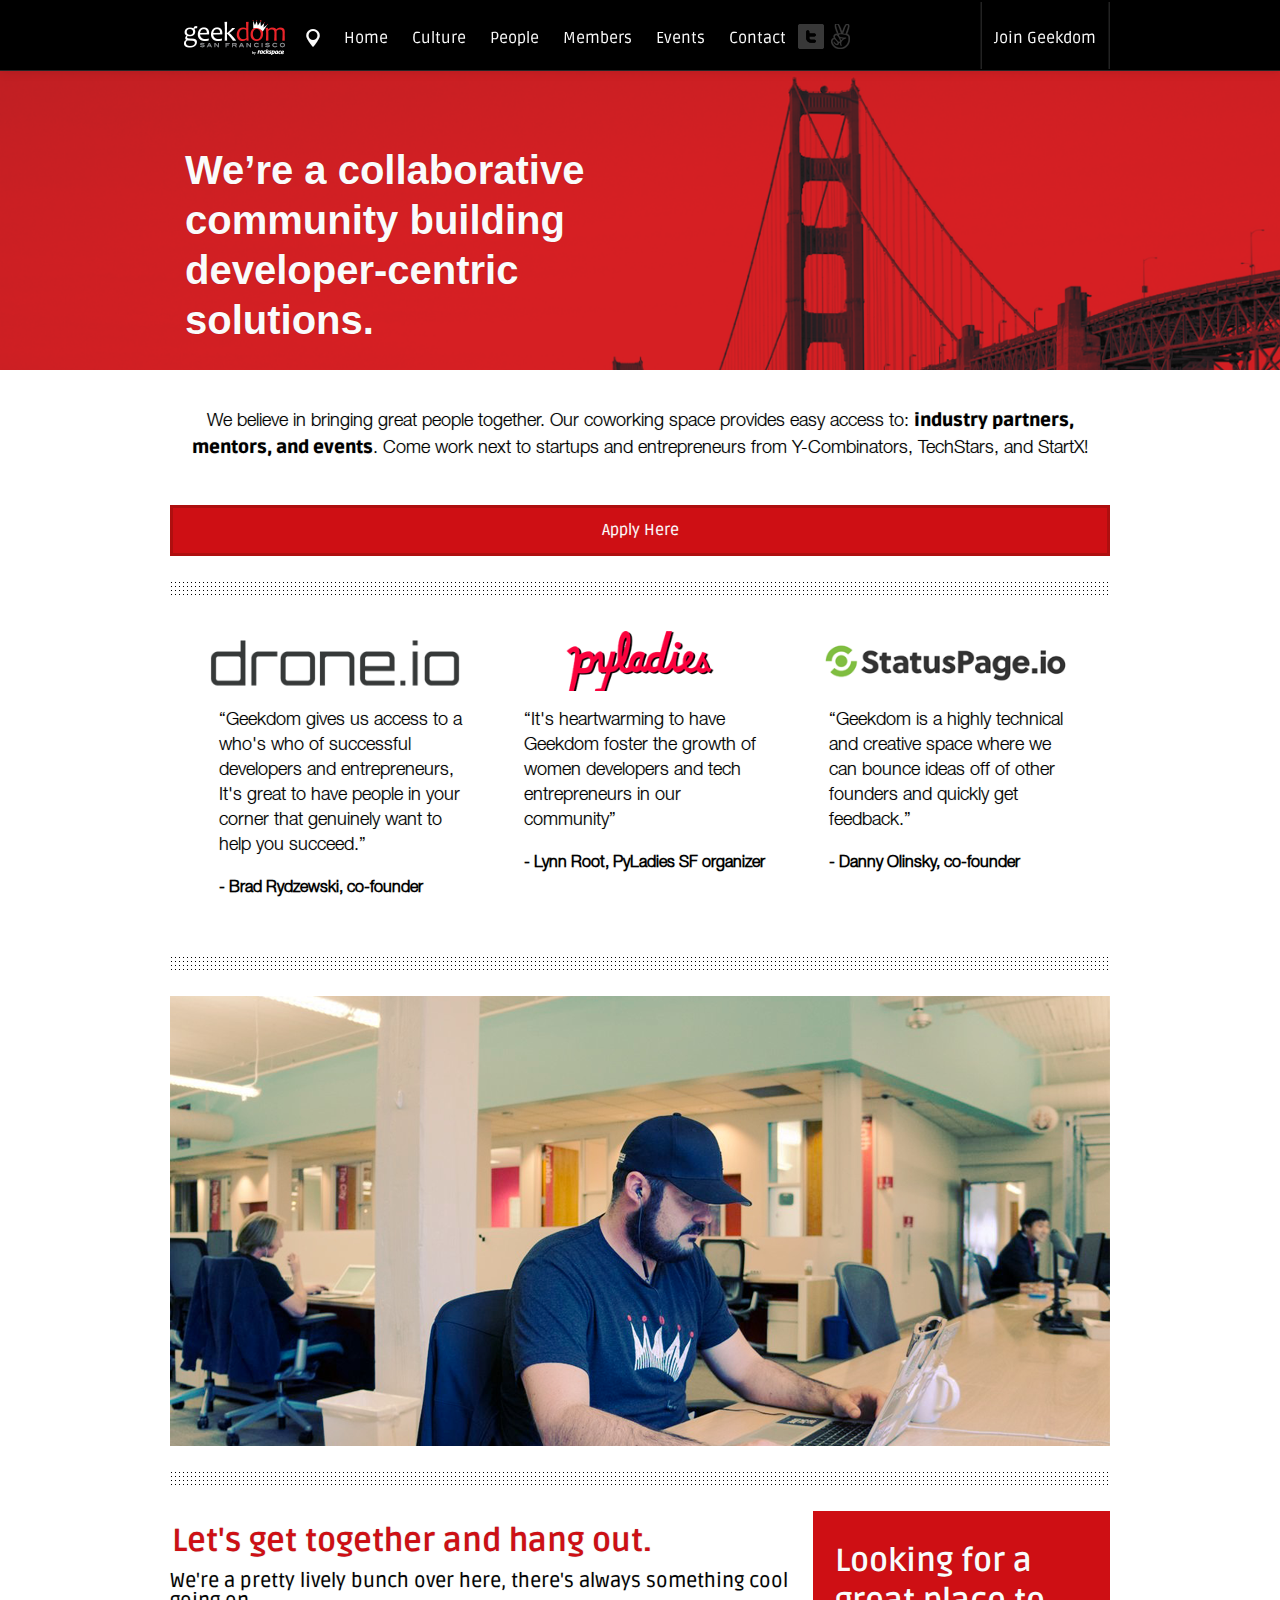
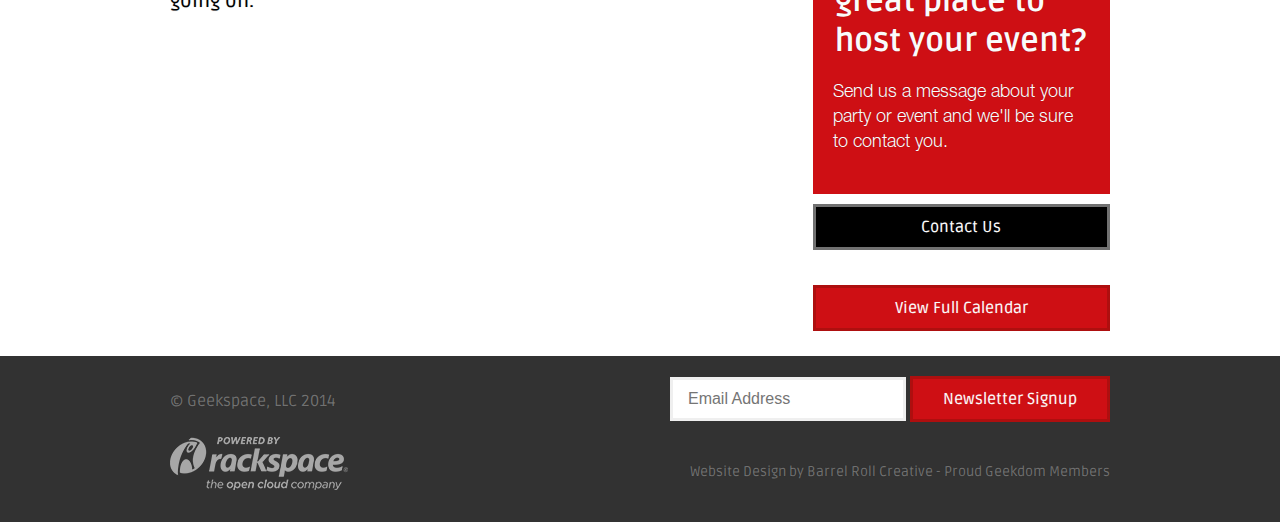
<file: index.html>
<!DOCTYPE html>
<html lang="en">
  <head>
    <meta charset="utf-8">
    
          <title>Geekdom - Collaborative Coworking Space in San Francisco California</title>
          
    <meta name="description" content="">
    <meta name="author" content="brlrl">

<link href="site.css" type="text/css" rel="stylesheet" />
<link href="main.css" type="text/css" rel="stylesheet" />
<link href="sanantonio.css" type="text/css" rel="stylesheet" />
<link href="themes/geekdom/default_site/global_embeds.group/sanfran.css" type="text/css" rel="stylesheet" />

<link rel="stylesheet" href="themes/geekdom/default_site/js/fancybox/jquery.fancybox-v=2.1.4.css" type="text/css" media="screen" />
<link rel="stylesheet" href="themes/geekdom/default_site/js/jquery.bxslider/jquery.bxslider.css" type="text/css" media="screen" />
<link rel="stylesheet" href="themes/geekdom/default_site/js/jquery.kwicks/jquery.kwicks.min.css" type="text/css" media="screen" />
    <!-- HTML5 Shim -->
<!-- [if lt IE 9]>
    <script src="http://html5shim.googlecode.com/svn/trunk/html5.js"></script>
<[endif]-->
    <!-- JS -->
<script src="http://ajax.googleapis.com/ajax/libs/jquery/1.9.0/jquery.min.js"></script>
<script src="themes/geekdom/default_site/js/fancybox/jquery.fancybox.pack.js"></script>
<script src="themes/geekdom/default_site/js/jquery.bxslider/jquery.bxslider.min.js"></script>
<script src="themes/geekdom/default_site/js/jquery.kwicks/jquery.kwicks.min.js"></script>
<script src="themes/geekdom/default_site/js/application-sf.js"></script>
<script src="themes/geekdom/default_site/js/jquery.expander.js"></script>

<!-- Google Analytics -->
<script type="text/javascript">

  var _gaq = _gaq || [];
  _gaq.push(['_setAccount', 'UA-38949793-1']);
  _gaq.push(['_trackPageview']);

  (function() {
    var ga = document.createElement('script'); ga.type = 'text/javascript'; ga.async = true;
    ga.src = ('https:' == document.location.protocol ? 'https://ssl' : 'http://www') + '.google-analytics.com/ga.js';
    var s = document.getElementsByTagName('script')[0]; s.parentNode.insertBefore(ga, s);
  })();

</script>
    
    <!-- JavaScript -->
    
    <script>
    $(document).ready(function () {
        $('.fulltext').hide();
    
        $('.blog-item .readmore').click(function (event) {
            event.preventDefault();
            $(this).parent().find('.fulltext').slideToggle('slow');
            $(this).text($(this).text() == 'Read less...' ? 'Read more...' : 'Read less...');
        });
    })
    </script>
  </head>
  <body>
    <header>
      <div id="main-nav" class="navbar navbar-inverse navbar-fixed-top">
        <div class="navbar-inner">
          <div class="container">
            <a class="btn btn-navbar" data-toggle="collapse" data-target=".nav-collapse"  >
              <span class="icon-bar"></span>
              <span class="icon-bar"></span>
              <span class="icon-bar"></span>
            </a>
  
            <div>
              <a class="brand" href="http://www.geekdom.com/san-francisco">
                <img src="themes/geekdom/default_site/images/logo-nav-sf.png">
              </a>
              <a id="location-selector">
               <span class="small icon batch-mapmarker"></span>
              </a>
            </div>
  
<div id="location-screen" class="pull-left">
  <h5>Choose your Geekdom</h5>
  <ul>
    <li><a href="http://www.geekdom.com"><span class="icon batch-arrow-right"></span> Geekdom Home</a></li>
    <li><a href="http://www.geekdom.com/san-antonio.html"><span class="icon batch-arrow-right"></span> San Antonio</a></li>
    <li><a href="http://www.geekdom.com/san-francisco.html"><span class="icon batch-arrow-right"></span> San Francisco</a></li>
  </ul>
</div>


            <div class="nav-collapse collapse">
              <ul class="nav">
                <li><a href="san-francisco.html">Home</a></li>
                <li><a href="san-francisco/culture.html">Culture</a></li>
                <li><a href="san-francisco/people.html">People</a></li>
                <li><a href="san-francisco/members.html">Members</a></li>
                <li><a href="san-francisco/events.html">Events</a></li>
                <li><a href="san-francisco/contact.html">Contact</a></li>
                
             
                
                <li class="socials">
                 <a href="https://twitter.com/geekdomsf" target="_blank"><span class="twitter"></span></a>
                 <a href="https://angel.co/geekdom-sf" target="_blank"><span class="angel"></span></a>
                </li>
                
              </ul>
              <ul class="nav pull-right">
                <li class="divider-vertical"></li>
                <li><a href="san-francisco/join.html">Join Geekdom</a></li>
             <!--   <li>
                  <a href="#" id="login">LOGIN</a>
                </li>-->
                <li class="divider-vertical"></li>
              </ul>

              <!--
              <div id="login-screen">
                <form>
                  <div class="control-group">
                    <input type="text" placeholder="Username">
                  </div>
                  <div class="control-group">
                    <input type="password" placeholder="Password">
                  </div>
                  
                  <div class="action">
                    <button type="submit" class="red-btn">Login</button>
                    <label class="checkbox">
                      <input type="checkbox"> Remember Me
                    </label>
                  </div>
                </form>
                <div class="small">
                  <a href="#">Forgot your password?</a>
                </div>
              </div><!-- #login-screen -->
            </div><!-- .nav-collapse -->
  
          </div><!-- .container -->
        </div><!-- .navbar-inner -->
      </div><!-- .navbar -->
    </header>
<article id="sanantonio" class="content">
  <div id="welcome-container">
    <div id="welcome" class="container">
      <div class="row-fluid">
        <div id="whatis" class="span7">
         
          <p>We’re a collaborative community building developer-centric solutions.</p>
          <div>
            <!--<a href="/san-antonio/tour" class="red-btn">Take the Tour</a>-->
          </div>
        </div>
      
        <!--<div id="welcome-video" class="span8">
          <div id="play">
            <a data-fancybox-type="iframe" href="http://player.vimeo.com/video/68385518" class="video-fancy">
              <div>
                <img src="http://geekdom.com//themes/geekdom/default_site/images/vid-box.png" />
              </div>
            </a>
          </div>
        </div>-->
        
      </div><!-- row-fluid -->
    </div><!-- container -->
  </div><!-- #welcoming -->
  
  
  
  <!--<div id="startups" class="container">
    <div class="row-fluid">
      <div class="span2">
        <h2>Home to over 200 Startups!</h2>
      </div>
      
      <div id="startups-list" class="span10 row-fluid">
        
          <div class="span2 startup">
          <a href="http://gonzalezmosier.com" target="_blank">
            <img src="http://staging.geekdom.com/themes/geekdom/uploads/startups/gmlaw.png" />
          </a>
          </div>
        
          <div class="span2 startup">
          <a href="http://Fundious.com" target="_blank">
            <img src="http://staging.geekdom.com/themes/geekdom/uploads/startups/fundious.png" />
          </a>
          </div>
        
          <div class="span2 startup">
          <a href="http://www.weavearc.com" target="_blank">
            <img src="http://staging.geekdom.com/themes/geekdom/uploads/startups/weave-architecture.png" />
          </a>
          </div>
        
          <div class="span2 startup">
          <a href="http://www.tourleaf.com" target="_blank">
            <img src="http://staging.geekdom.com/themes/geekdom/uploads/startups/tourleaf.png" />
          </a>
          </div>
        
          <div class="span2 startup">
          <a href="http://www.roughneckgraphics.com" target="_blank">
            <img src="http://staging.geekdom.com/themes/geekdom/uploads/startups/roughneck-graphics.png" />
          </a>
          </div>
        
          <div class="span2 startup">
          <a href="http://duable.com" target="_blank">
            <img src="http://staging.geekdom.com/themes/geekdom/uploads/startups/brandtrust.png" />
          </a>
          </div>
        
      </div>
    </div>
  </div><!-- startups --*>-->
  
  
  <div class="container">
  
  <article id="mission" class="container content">
        <!--<div class="dot-border"></div>-->
  
<!--        <div id="our-mission" class="row-fluid">
          <div class="span2">
            <span class="batch-bigflag"></span>
          </div>
  
          <div class="span10">
            <h1>Our Mission</h1>
            <h2>
              Like a gym membership for geeks: Our mission is to provide an inspiring environment for bright minds to explore ideas in entrepreneurship, technology, leadership, and creativity, develop talents and connect to a community of like-minded people.
            </h2>
          </div>
        </div>
  
        <div class="dot-border"></div>-->
  
        <div class="center">
        
        <p>We believe in bringing great people together.
        Our coworking space provides easy access to: <span class="highlight"><a href="san-francisco/people.html">industry partners</a>, <a href="san-francisco/people.html">mentors</a>, and <a href="san-francisco/events.html">events</a></span>.  Come work next to startups and entrepreneurs from Y-Combinators, TechStars, and StartX!  </p><p><br /><a href="san-francisco/join.html" class="red-btn">Apply Here</a></p>
  
          
          <div class="dot-border"></div>
          <div id="pillars">
            <div class="pillar">
              
				<div class="tlogo">
                <a href="san-francisco/members.html"><img src="themes/geekdom/default_site/images/sflogos/drone.png"  /></a>
				</div>
        
              <div class="pillar-description">
                <p>“Geekdom gives us access to a who's who of successful developers and entrepreneurs, It's great to have people in your corner that genuinely want to help you succeed.”</p>
                <p class="founder">- Brad Rydzewski, co-founder</p>
              </div>
            </div><!-- .pillar -->
            
              
                <div class="pillar">
                  
            		<div class="tlogo">
                    <a href="san-francisco/members.html"><img src="themes/geekdom/default_site/images/sflogos/pyladies.png"  /></a>
            		</div>
            
                  <div class="pillar-description">
                    <p>“It's heartwarming to have Geekdom foster the growth of women developers and tech entrepreneurs in our community”</p>
                    <p class="founder">- Lynn Root, PyLadies SF organizer</p>
                  </div>
                </div><!-- .pillar -->
  
            <div class="pillar">
              
                <div class="tlogo">
                <a href="san-francisco/members.html"><img src="themes/geekdom/default_site/images/sflogos/statuspage.png" /></a>
                </div>

              <div class="pillar-description">
                <p>“Geekdom is a highly technical and creative space where we can bounce ideas off of other founders and quickly get feedback.”</p>
                <p class="founder">- Danny Olinsky, co-founder</p>
              </div>
            </div><!-- .pillar -->
  

  

  
          </div>
        </div><!-- #pillars -->
      <!--  <div class="dot-border"></div>-->
  
<!--        <div class="row-fluid quote-red">
          <div class="span2">
            <div class="icon left-double-quote"></div>
          </div>
          <div class="span10">
            <p>Put San Francisco Quote Here</p>
          </div>
        </div>-->
  
        
        
        
        
        
<!--        <div class="cta">
          <h2>Come work next to startups and entrepreneurs from <br />Y-Combinator, TechStars, and StartX!</h2>
          <br /><a href="/san-francisco/join" class="red-btn">Apply Here</a>
        </div>-->
        
        
        <div class="dot-border"></div>
        <img src="themes/geekdom/default_site/images/people-wide.png" class="" />
        <div class="dot-border"></div>
      </article>
  
  
  </div>
  
<!--  <div id="signup" class="container">
    <div class="row-fluid">
      <div class="span4">
        <h2>No contracts.</h2>
        <h2>No deposits.</h2>
        <h2>No landlords.</h2>
        <h2 class="red">Just smart people changing the world.</h2>
        <div id="perks">
          <ul>
            
              <li class="perk"><span class="icon batch-star"></span> 45,000 Sq. Ft.</li>
            
              <li class="perk"><span class="icon batch-star"></span> No Long-Term Leases</li>
            
              <li class="perk"><span class="icon batch-star"></span> Dedicated Desks &amp; Offices</li>
            
              <li class="perk"><span class="icon batch-star"></span> Free Wi-Fi (of course)</li>
            
              <li class="perk"><span class="icon batch-star"></span> Month-to-Month Membership</li>
            
          </ul>
        </div>
        
        <div class="pad">
          <h2><a href="/san-antonio/tour" id="tour-btn">Take a Tour</a></h2>
        </div>
        
      </div>

      <div id="plans" class="row-fluid span8">
        <div class="plan span6">
          <div class="plan-type">
            <h2>Hot Desk</h2>
          </div>
          <div class="plan-details">
            <div class="plan-price">
              <h3>$50</h3>
            </div>
            <div class="plan-description">
              <p>Shared Community Space</p>
              <p>Desk in Community Areas</p>
              <p>24-7 Access</p>
              <p>2 Hours/m Conference Room</p>
            </div>
          </div>
          <div class="apply">
            <a href="/san-antonio/signup" class="red-btn">Apply Now</a>
          </div>
        </div><!-- .plan --*>
        
        <div class="plan span6">
          <div class="plan-type">
            <h2>Dedicated Desk</h2>
          </div>
          <div class="plan-details">
            <div class="plan-price">
              <h3>$200</h3>
            </div>
            <div class="plan-description">
              <p>Dedicated Personal Desk</p>
              <p>Office Space</p>
              <p>24-7 Access</p>
              <p>Mailing Address &amp; Parking</p>
            </div>
          </div>
          <div class="apply">
            <a href="/san-antonio/signup" class="red-btn">Apply Now</a>
          </div>
          <div class="startups">
            $150/Month for Startups!
          </div>
        </div><!-- .plan --*>
      </div><!-- #plans --*>
    </div><!-- row --*>
  </div><!-- #signup --*>

  <div class="dot-border container"></div>-->
  
  <!--<div id="members">
    <div class="center">
      <h1>The Members</h1>
      <h3>Some of the 600+ members that call Geekdom home. <a href="#" id="see-more-geeks">See More.</a></h3>
    </div>

    <div id="members-container">
      <div id="members-list" class="geeks container">
    <div class="row-fluid">
            
        <div class="span2 geek"><img src="http://staging.geekdom.com/themes/geekdom/uploads/profile_pics/cynthia-phelps.png" /></div>
        <div class="row-fluid geek-info">
          <div class="span4">
            <img src="http://staging.geekdom.com/themes/geekdom/uploads/profile_pics/cynthia-phelps.png" />
          </div>
          <div class="span8">
            <a class="batch-close-btn" href="#"></a>
            <h3>Cynthia Phelps</h3>
            <a href="http://www.linkedin.com/in/cynthialynnphelps/" target="_blank">http://www.linkedin.com/in/cynthialynnphelps/</a>
            <p>I want to improve people's mental health and wellness one brain at a time.</p>
            <p>The Geekdom start-up culture is the only thing keeping me in San Antonio. </p>
          </div>
        </div>
        
            
        <div class="span2 geek"><img src="http://staging.geekdom.com/themes/geekdom/uploads/profile_pics/francisco-cantu.png" /></div>
        <div class="row-fluid geek-info">
          <div class="span4">
            <img src="http://staging.geekdom.com/themes/geekdom/uploads/profile_pics/francisco-cantu.png" />
          </div>
          <div class="span8">
            <a class="batch-close-btn" href="#"></a>
            <h3>Francisco Cantu</h3>
            <a href="http://macrecon.com" target="_blank">http://macrecon.com</a>
            <p>Create amazing things.</p>
            <p>The people makes Geekdom the best place there is.</p>
          </div>
        </div>
        
            
        <div class="span2 geek"><img src="http://staging.geekdom.com/themes/geekdom/uploads/profile_pics/danny-owen-kohutek.png" /></div>
        <div class="row-fluid geek-info">
          <div class="span4">
            <img src="http://staging.geekdom.com/themes/geekdom/uploads/profile_pics/danny-owen-kohutek.png" />
          </div>
          <div class="span8">
            <a class="batch-close-btn" href="#"></a>
            <h3>Danny Owen-Kohutek</h3>
            <a href="http://www.dekovisionvideos.com" target="_blank">http://www.dekovisionvideos.com</a>
            <p>I want to continue to use video to educate people about health and the environment.</p>
            <p>I finish work faster and have met great people. </p>
          </div>
        </div>
        
            
        <div class="span2 geek"><img src="http://staging.geekdom.com/themes/geekdom/uploads/profile_pics/oscar-tovar.png" /></div>
        <div class="row-fluid geek-info">
          <div class="span4">
            <img src="http://staging.geekdom.com/themes/geekdom/uploads/profile_pics/oscar-tovar.png" />
          </div>
          <div class="span8">
            <a class="batch-close-btn" href="#"></a>
            <h3>Oscar Tovar</h3>
            <a href="http://www.losdisenadores.com" target="_blank">http://www.losdisenadores.com</a>
            <p>less complaining, deeper thinking, more doing</p>
            <p>Geekdom transforms geeks into super-cool geeks</p>
          </div>
        </div>
        
            
        <div class="span2 geek"><img src="http://staging.geekdom.com/themes/geekdom/uploads/profile_pics/karen-cook.png" /></div>
        <div class="row-fluid geek-info">
          <div class="span4">
            <img src="http://staging.geekdom.com/themes/geekdom/uploads/profile_pics/karen-cook.png" />
          </div>
          <div class="span8">
            <a class="batch-close-btn" href="#"></a>
            <h3>Karen Cook</h3>
            <a href="http://permasourcesolutions.com/outsourcing/index.php/weblog/san-antonio/san_antonio_outsourcing_business_solutions/" target="_blank">http://permasourcesolutions.com/outsourcing/index.php/weblog/san-antonio/san_antonio_outsourcing_business_solutions/</a>
            <p>Work hard, think positive and eat real food.</p>
            <p>Geekdom is a village where ideas come to life.</p>
          </div>
        </div>
        
            
        <div class="span2 geek"><img src="http://staging.geekdom.com/themes/geekdom/uploads/profile_pics/heather-angel-chandler.png" /></div>
        <div class="row-fluid geek-info">
          <div class="span4">
            <img src="http://staging.geekdom.com/themes/geekdom/uploads/profile_pics/heather-angel-chandler.png" />
          </div>
          <div class="span8">
            <a class="batch-close-btn" href="#"></a>
            <h3>Heather Angel Chandler</h3>
            <a href="http://www.theIMGstudio.com" target="_blank">http://www.theIMGstudio.com</a>
            <p>I want to use video to help people discover new things, learn, and understand others.</p>
            <p>It is home to people who aren't afraid to think big.</p>
          </div>
        </div>
        
        </div><div class="row-fluid">    
        <div class="span2 geek"><img src="http://staging.geekdom.com/themes/geekdom/uploads/profile_pics/david-lister.png" /></div>
        <div class="row-fluid geek-info">
          <div class="span4">
            <img src="http://staging.geekdom.com/themes/geekdom/uploads/profile_pics/david-lister.png" />
          </div>
          <div class="span8">
            <a class="batch-close-btn" href="#"></a>
            <h3>David Lister</h3>
            <a href="http://www.wiresolve.com" target="_blank">http://www.wiresolve.com</a>
            <p>I want to make it happen!</p>
            <p>Access to the expertise, collaboration, and opportunities I couldn't get on my own!</p>
          </div>
        </div>
        
            
        <div class="span2 geek"><img src="http://staging.geekdom.com/themes/geekdom/uploads/profile_pics/dan-eason.png" /></div>
        <div class="row-fluid geek-info">
          <div class="span4">
            <img src="http://staging.geekdom.com/themes/geekdom/uploads/profile_pics/dan-eason.png" />
          </div>
          <div class="span8">
            <a class="batch-close-btn" href="#"></a>
            <h3>Dan Eason</h3>
            <a href="http://EnergizedRealEstate.com" target="_blank">http://EnergizedRealEstate.com</a>
            <p>We're going to prove a better, geeky & more profitable way to buy and sell a home.</p>
            <p>Collaboration and resources from like-minded people is powerful.</p>
          </div>
        </div>
        
            
        <div class="span2 geek"><img src="http://staging.geekdom.com/themes/geekdom/uploads/profile_pics/carlos-marin.png" /></div>
        <div class="row-fluid geek-info">
          <div class="span4">
            <img src="http://staging.geekdom.com/themes/geekdom/uploads/profile_pics/carlos-marin.png" />
          </div>
          <div class="span8">
            <a class="batch-close-btn" href="#"></a>
            <h3>Carlos Marin</h3>
            <a href="http://www.ingcma.com" target="_blank">http://www.ingcma.com</a>
            <p>Engineering, inventing, discovering & learning.</p>
            <p>Geekdom provides the ideal environment for people to make their ideas a reality.</p>
          </div>
        </div>
        
            
        <div class="span2 geek"><img src="http://staging.geekdom.com/themes/geekdom/uploads/profile_pics/mariah-villarreal.png" /></div>
        <div class="row-fluid geek-info">
          <div class="span4">
            <img src="http://staging.geekdom.com/themes/geekdom/uploads/profile_pics/mariah-villarreal.png" />
          </div>
          <div class="span8">
            <a class="batch-close-btn" href="#"></a>
            <h3>Mariah Noelle Villarreal</h3>
            <a href="http://mariahnoelle.com" target="_blank">http://mariahnoelle.com</a>
            <p>Focusing on my community first.</p>
            <p>Because its members are so awesome.</p>
          </div>
        </div>
        
            
        <div class="span2 geek"><img src="http://staging.geekdom.com/themes/geekdom/uploads/profile_pics/john-trenholm.png" /></div>
        <div class="row-fluid geek-info">
          <div class="span4">
            <img src="http://staging.geekdom.com/themes/geekdom/uploads/profile_pics/john-trenholm.png" />
          </div>
          <div class="span8">
            <a class="batch-close-btn" href="#"></a>
            <h3>John Trenholm</h3>
            <a href="http://sportybird.io" target="_blank">http://sportybird.io</a>
            <p>I would like to use technology to make the world a more data driven place.</p>
            <p>Geekdom is such a special place because of the people that are there. </p>
          </div>
        </div>
        
            
        <div class="span2 geek"><img src="http://staging.geekdom.com/themes/geekdom/uploads/profile_pics/andjelo-mwembya.png" /></div>
        <div class="row-fluid geek-info">
          <div class="span4">
            <img src="http://staging.geekdom.com/themes/geekdom/uploads/profile_pics/andjelo-mwembya.png" />
          </div>
          <div class="span8">
            <a class="batch-close-btn" href="#"></a>
            <h3>Andjelo Mwembya</h3>
            <a href="http://www.medingc.co.za" target="_blank">http://www.medingc.co.za</a>
            <p>By connecting entrepreneurs to opportunities for investing time or resources abroad.</p>
            <p>It's built with entrepreneurs that are as creative as they are business savvy.</p>
          </div>
        </div>
        
            
  </div>
</div>
    </div>
  </div>

  <div class="dot-border container"></div>-->

  <div id="events" class="container">
    <div class="row-fluid">
      <div id="events-list" class="span8">
        <h1 class="black">Let's get together and hang out.</h1>
        <h3>We're a pretty lively bunch over here, there's always something cool going on.</h3>
        <div class="pad"></div>
        
      </div>


  <script type="text/javascript">
  function formatHours(hour) {
    if (hour > 12)
      hour = hour - 12;
    return hour;
  }
  
  function isAmOrPm(hour) {
    if (hour >= 12)
      return "PM";
    else
      return "AM";
  }
  
  function formatMinutes(minute) {
    if (minute < 10)
      minute = "0" + minute;
    return minute;
  }
  
  function formatMonth(month) {
    switch (month) {
      case 0:
        return "Jan";
        break;
      case 1:
        return "Feb";
      case 2:
        return "Mar";
      case 3:
        return "Apr";
      case 4:
        return "May";
      case 5:
        return "Jun";
      case 6:
        return "Jul";
      case 7:
        return "Aug";
      case 8:
        return "Sep";
      case 9:
        return "Oct";
      case 10:
        return "Nov";
      case 11:
        return "Dec";
    }
  }

  $(document).ready(function(){
    var feedUrl = "http://www.google.com/calendar/feeds/geekdomsf%40gmail.com/public/full?orderby=starttime&sortorder=a&futureevents=true&fields=entry(title,gd:when,content,link)&alt=json";

  		  
    $.getJSON(feedUrl, function(data){
      $.each(data.feed.entry, function(i, item){
        if(i >= 0 && i <= 3) {
          var event_url = item.link[0].href;
          var event_title = item.title.$t;
          var event_content = item.content.$t;
          
          var event_date = new Date(item.gd$when[0].startTime);
          var event_day = event_date.getDate();
          var event_month = formatMonth(event_date.getMonth());

          var event_hours = formatHours(event_date.getHours());
          var event_minutes = formatMinutes(event_date.getMinutes());
          var ampm = isAmOrPm(event_date.getHours());
          var event_time = event_hours + ':' + event_minutes + ampm;
          
          $('#events-list').append(
            "<div class='event row-fluid'>"
            + "<div class='event-date span2'>"
            + "<div class='event-month'>"
            + event_month
            + "</div>"
            + "<div class='event-day'>"
            + event_day 
            + "</div>"
            + "<div class='event-time'>"
            + event_time
            + "</div>"
            + "</div>"
            + "<div class='span10'>"
            + "<h3 class='event-title red'>"
            + event_title
            + "</h3>"
            + "<p class='event-content'>"
            + event_content
            + "</p>"
            + "<a href='"
            + event_url
            + "' target='_blank'>Event Details <span class='icon batch-arrow-right'></span></a>"
            + "</div>"
            + "</div>"
          );
        }
      });
    });
    
  });
  </script>

      <div class="span4">
        <div class="red-box">
          <h1>Looking for a great place to host your event?</h1>
          <p class="small">Send us a message about your party or event and we'll be sure to contact you.</p>
        </div>
        <div class="pad">
          <a href="san-francisco/contact.html" class="black-btn">Contact Us</a>
        </div>

        <div class="pad-big">
          <a href="san-francisco/events.html" class="red-btn">View Full Calendar</a>
        </div>
      </div>
    </div>
  </div>
</article>
<footer>
      <div class="container">
        <div class="row-fluid">
          <div class="span4">
            <div class="copyright">
              &copy; Geekspace, LLC 2014
            </div>

            
          </div><!-- .copyright -->
          
          <div id="newsletter" class="span8">            
            <!-- Begin MailChimp Signup Form -->
            <div id="mc_embed_signup">
            <form action="http://geekdom.us7.list-manage.com/subscribe/post?u=867d6cd68e3078447f9a035af&amp;id=e9d2f90004" method="post" id="mc-embedded-subscribe-form" name="mc-embedded-subscribe-form" class="validate form-inline" target="_blank" novalidate>
            	<input type="email" value="" name="EMAIL" class="required email" id="mce-EMAIL" placeholder="Email Address">
            	<input type="submit" value="Newsletter Signup" name="subscribe" id="mc-embedded-subscribe" class="button red-btn">
             	<div id="mce-responses" class="clear">
            		<div class="response" id="mce-error-response" style="display:none"></div>
            		<div class="response" id="mce-success-response" style="display:none"></div>
            	</div>	
            </form>            
            </div>
            <!--End mc_embed_signup-->
          </div><!-- .newsletter -->
        </div><!-- .row-fluid -->
        
        <div class="row-fluid">
          <div class="span4">
            <a href="http://rackspace.com"><img src="themes/geekdom/default_site/images/rs_logo.png" /></a>
          </div>
          
          <div class="span8" id="siteby">
            Website Design by <a href="http://brlrl.com">Barrel Roll Creative</a> - Proud Geekdom Members
          </div>
        </div><!-- .row-fluid -->
        
      </div>
    </footer>
    <div id="funding-btn">
      <a href="funding.html"><img src="themes/geekdom/default_site/images/Geekdom_Fundtag.jpg" /></a>
    </div>

  </body>
</html>
</file>
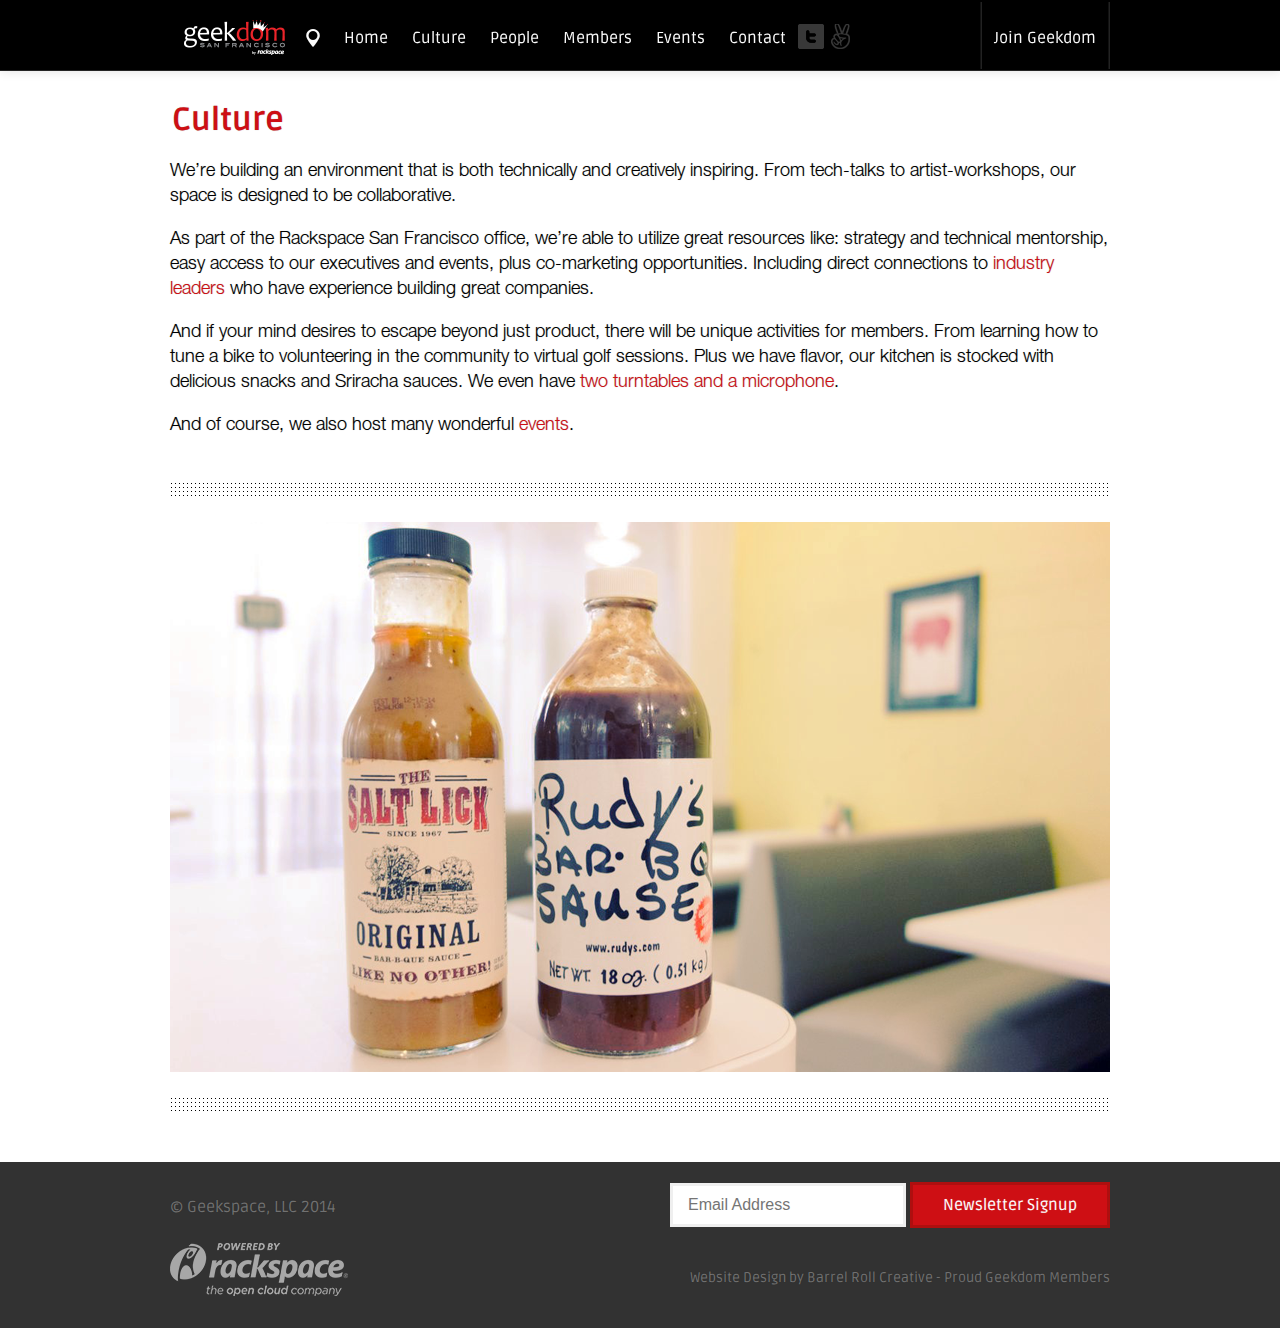
<file: san-francisco/culture.html>
<!DOCTYPE html>
<html lang="en">
  <head>
    <meta charset="utf-8">
    
          <title>Geekdom - Collaborative Coworking Space in San Francisco California</title>
          
    <meta name="description" content="">
    <meta name="author" content="brlrl">

<link href="../site.css" type="text/css" rel="stylesheet" />
<link href="../main.css" type="text/css" rel="stylesheet" />
<link href="../sanantonio.css" type="text/css" rel="stylesheet" />
<link href="../themes/geekdom/default_site/global_embeds.group/sanfran.css" type="text/css" rel="stylesheet" />

<link rel="stylesheet" href="../themes/geekdom/default_site/js/fancybox/jquery.fancybox-v=2.1.4.css" type="text/css" media="screen" />
<link rel="stylesheet" href="../themes/geekdom/default_site/js/jquery.bxslider/jquery.bxslider.css" type="text/css" media="screen" />
<link rel="stylesheet" href="../themes/geekdom/default_site/js/jquery.kwicks/jquery.kwicks.min.css" type="text/css" media="screen" />
    <!-- HTML5 Shim -->
<!-- [if lt IE 9]>
    <script src="http://html5shim.googlecode.com/svn/trunk/html5.js"></script>
<[endif]-->
    <!-- JS -->
<script src="http://ajax.googleapis.com/ajax/libs/jquery/1.9.0/jquery.min.js"></script>
<script src="../themes/geekdom/default_site/js/fancybox/jquery.fancybox.pack.js"></script>
<script src="../themes/geekdom/default_site/js/jquery.bxslider/jquery.bxslider.min.js"></script>
<script src="../themes/geekdom/default_site/js/jquery.kwicks/jquery.kwicks.min.js"></script>
<script src="../themes/geekdom/default_site/js/application-sf.js"></script>
<script src="../themes/geekdom/default_site/js/jquery.expander.js"></script>

<!-- Google Analytics -->
<script type="text/javascript">

  var _gaq = _gaq || [];
  _gaq.push(['_setAccount', 'UA-38949793-1']);
  _gaq.push(['_trackPageview']);

  (function() {
    var ga = document.createElement('script'); ga.type = 'text/javascript'; ga.async = true;
    ga.src = ('https:' == document.location.protocol ? 'https://ssl' : 'http://www') + '.google-analytics.com/ga.js';
    var s = document.getElementsByTagName('script')[0]; s.parentNode.insertBefore(ga, s);
  })();

</script>
    
    <!-- JavaScript -->
    
    <script>
    $(document).ready(function () {
        $('.fulltext').hide();
    
        $('.blog-item .readmore').click(function (event) {
            event.preventDefault();
            $(this).parent().find('.fulltext').slideToggle('slow');
            $(this).text($(this).text() == 'Read less...' ? 'Read more...' : 'Read less...');
        });
    })
    </script>
  </head>
  <body>
    <header>
      <div id="main-nav" class="navbar navbar-inverse navbar-fixed-top">
        <div class="navbar-inner">
          <div class="container">
            <a class="btn btn-navbar" data-toggle="collapse" data-target=".nav-collapse"  >
              <span class="icon-bar"></span>
              <span class="icon-bar"></span>
              <span class="icon-bar"></span>
            </a>
  
            <div>
              <a class="brand" href="http://www.geekdom.com/san-francisco">
                <img src="../themes/geekdom/default_site/images/logo-nav-sf.png">
              </a>
              <a id="location-selector">
               <span class="small icon batch-mapmarker"></span>
              </a>
            </div>
  
<div id="location-screen" class="pull-left">
  <h5>Choose your Geekdom</h5>
  <ul>
    <li><a href="http://www.geekdom.com"><span class="icon batch-arrow-right"></span> Geekdom Home</a></li>
    <li><a href="http://www.geekdom.com/san-antonio.html"><span class="icon batch-arrow-right"></span> San Antonio</a></li>
    <li><a href="http://www.geekdom.com/san-francisco.html"><span class="icon batch-arrow-right"></span> San Francisco</a></li>
  </ul>
</div>

            <div class="nav-collapse collapse">
              <ul class="nav">
                <li><a href="../san-francisco.html">Home</a></li>
                <li><a href="culture.html">Culture</a></li>
                <li><a href="people.html">People</a></li>
                <li><a href="members.html">Members</a></li>
                <li><a href="events.html">Events</a></li>
                <li><a href="contact.html">Contact</a></li>
                
             
                
                <li class="socials">
                 <a href="https://twitter.com/geekdomsf" target="_blank"><span class="twitter"></span></a>
                 <a href="https://angel.co/geekdom-sf" target="_blank"><span class="angel"></span></a>
                </li>
                
              </ul>
              <ul class="nav pull-right">
                <li class="divider-vertical"></li>
                <li><a href="join.html">Join Geekdom</a></li>
             <!--   <li>
                  <a href="#" id="login">LOGIN</a>
                </li>-->
                <li class="divider-vertical"></li>
              </ul>

              <!--
              <div id="login-screen">
                <form>
                  <div class="control-group">
                    <input type="text" placeholder="Username">
                  </div>
                  <div class="control-group">
                    <input type="password" placeholder="Password">
                  </div>
                  
                  <div class="action">
                    <button type="submit" class="red-btn">Login</button>
                    <label class="checkbox">
                      <input type="checkbox"> Remember Me
                    </label>
                  </div>
                </form>
                <div class="small">
                  <a href="#">Forgot your password?</a>
                </div>
              </div><!-- #login-screen -->
            </div><!-- .nav-collapse -->
  
          </div><!-- .container -->
        </div><!-- .navbar-inner -->
      </div><!-- .navbar -->
    </header>
<article id="events" class="content container">

<div class="row-fluid">
<h1>Culture</h1>
<p>We’re building an environment that is both technically and creatively inspiring. From tech-talks to artist-workshops, our space is designed to be collaborative.</p>

<p>As part of the Rackspace San Francisco office, we’re able to utilize great resources like: strategy and technical mentorship, easy access to our executives and events, plus co-marketing opportunities. Including direct connections to <a href="people.html">industry leaders</a> who have experience building great companies.</p>

<p>And if your mind desires to escape beyond just product, there will be unique activities for members. From learning how to tune a bike to volunteering in the community to virtual golf sessions. Plus we have flavor, our kitchen is stocked with delicious snacks and Sriracha sauces. We even have <a href="http://www.youtube.com/watch?v=EPfmNxKLDG4" target="_blank">two turntables and a microphone</a>.
</p>
<p>And of course, we also host many wonderful <a href="events.html">events</a>.</p>
</div>


<div class="dot-border container"></div>
<img src="../themes/geekdom/default_site/images/sauce-wide.png" class="" />
<div class="dot-border container"></div>
</article>
<footer>
      <div class="container">
        <div class="row-fluid">
          <div class="span4">
            <div class="copyright">
               &copy; Geekspace, LLC 2014
            </div>

            
          </div><!-- .copyright -->
          
          <div id="newsletter" class="span8">            
            <!-- Begin MailChimp Signup Form -->
            <div id="mc_embed_signup">
            <form action="http://geekdom.us7.list-manage.com/subscribe/post?u=867d6cd68e3078447f9a035af&amp;id=e9d2f90004" method="post" id="mc-embedded-subscribe-form" name="mc-embedded-subscribe-form" class="validate form-inline" target="_blank" novalidate>
            	<input type="email" value="" name="EMAIL" class="required email" id="mce-EMAIL" placeholder="Email Address">
            	<input type="submit" value="Newsletter Signup" name="subscribe" id="mc-embedded-subscribe" class="button red-btn">
             	<div id="mce-responses" class="clear">
            		<div class="response" id="mce-error-response" style="display:none"></div>
            		<div class="response" id="mce-success-response" style="display:none"></div>
            	</div>	
            </form>            
            </div>
            <!--End mc_embed_signup-->
          </div><!-- .newsletter -->
        </div><!-- .row-fluid -->
        
        <div class="row-fluid">
          <div class="span4">
            <a href="http://rackspace.com"><img src="../themes/geekdom/default_site/images/rs_logo.png" /></a>
          </div>
          
          <div class="span8" id="siteby">
            Website Design by <a href="http://brlrl.com">Barrel Roll Creative</a> - Proud Geekdom Members
          </div>
        </div><!-- .row-fluid -->
        
      </div>
    </footer>
    <div id="funding-btn">
      <a href="../funding.html"><img src="../themes/geekdom/default_site/images/Geekdom_Fundtag.jpg" /></a>
    </div>

  </body>
</html>
</file>
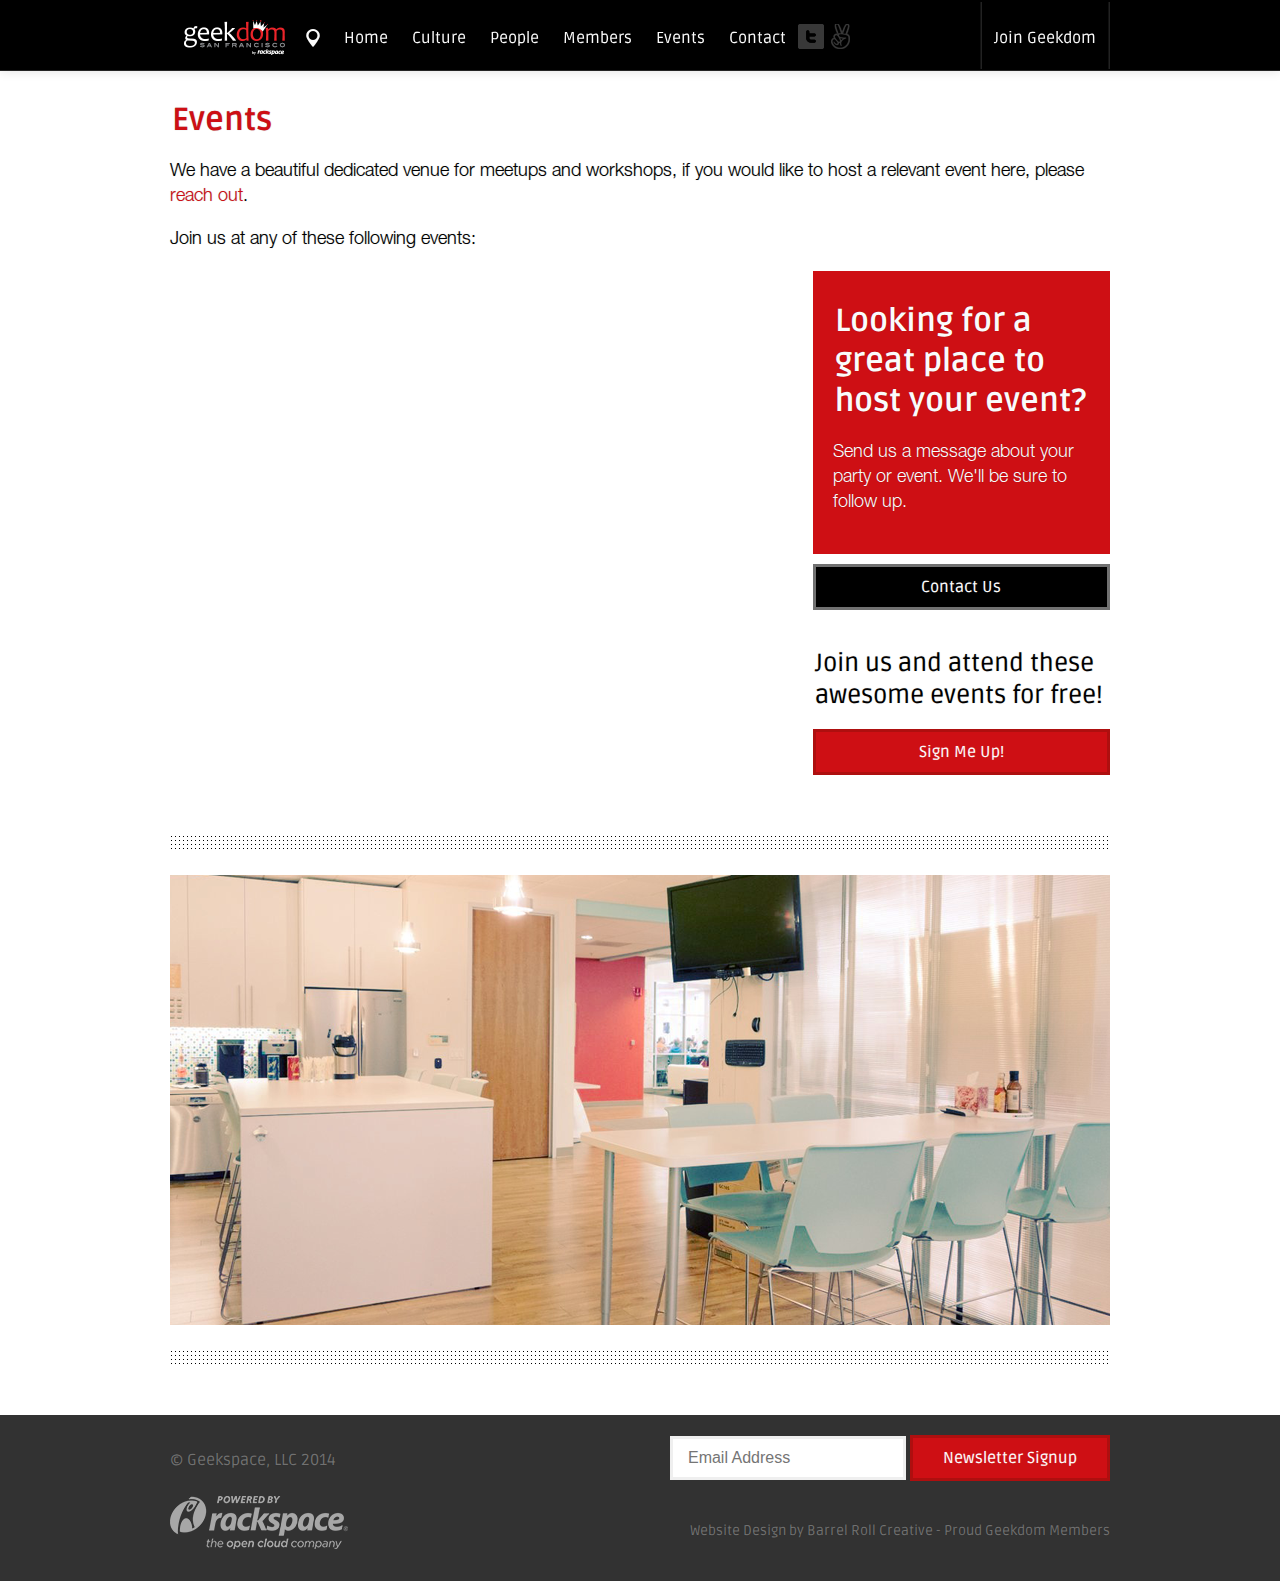
<file: san-francisco/events.html>
<!DOCTYPE html>
<html lang="en">
  <head>
    <meta charset="utf-8">
    
          <title>Geekdom - Upcoming Events at our Coworking Collaborative Workspace in San Francisco California</title>
          
    <meta name="description" content="">
    <meta name="author" content="brlrl">

<link href="../site.css" type="text/css" rel="stylesheet" />
<link href="../main.css" type="text/css" rel="stylesheet" />
<link href="../sanantonio.css" type="text/css" rel="stylesheet" />
<link href="../themes/geekdom/default_site/global_embeds.group/sanfran.css" type="text/css" rel="stylesheet" />

<link rel="stylesheet" href="../themes/geekdom/default_site/js/fancybox/jquery.fancybox-v=2.1.4.css" type="text/css" media="screen" />
<link rel="stylesheet" href="../themes/geekdom/default_site/js/jquery.bxslider/jquery.bxslider.css" type="text/css" media="screen" />
<link rel="stylesheet" href="../themes/geekdom/default_site/js/jquery.kwicks/jquery.kwicks.min.css" type="text/css" media="screen" />
    <!-- HTML5 Shim -->
<!-- [if lt IE 9]>
    <script src="http://html5shim.googlecode.com/svn/trunk/html5.js"></script>
<[endif]-->
    <!-- JS -->
<script src="http://ajax.googleapis.com/ajax/libs/jquery/1.9.0/jquery.min.js"></script>
<script src="../themes/geekdom/default_site/js/fancybox/jquery.fancybox.pack.js"></script>
<script src="../themes/geekdom/default_site/js/jquery.bxslider/jquery.bxslider.min.js"></script>
<script src="../themes/geekdom/default_site/js/jquery.kwicks/jquery.kwicks.min.js"></script>
<script src="../themes/geekdom/default_site/js/application-sf.js"></script>
<script src="../themes/geekdom/default_site/js/jquery.expander.js"></script>

<!-- Google Analytics -->
<script type="text/javascript">

  var _gaq = _gaq || [];
  _gaq.push(['_setAccount', 'UA-38949793-1']);
  _gaq.push(['_trackPageview']);

  (function() {
    var ga = document.createElement('script'); ga.type = 'text/javascript'; ga.async = true;
    ga.src = ('https:' == document.location.protocol ? 'https://ssl' : 'http://www') + '.google-analytics.com/ga.js';
    var s = document.getElementsByTagName('script')[0]; s.parentNode.insertBefore(ga, s);
  })();

</script>
    
    <!-- JavaScript -->
    
    <script>
    $(document).ready(function () {
        $('.fulltext').hide();
    
        $('.blog-item .readmore').click(function (event) {
            event.preventDefault();
            $(this).parent().find('.fulltext').slideToggle('slow');
            $(this).text($(this).text() == 'Read less...' ? 'Read more...' : 'Read less...');
        });
    })
    </script>
  </head>
  <body>
    <header>
      <div id="main-nav" class="navbar navbar-inverse navbar-fixed-top">
        <div class="navbar-inner">
          <div class="container">
            <a class="btn btn-navbar" data-toggle="collapse" data-target=".nav-collapse"  >
              <span class="icon-bar"></span>
              <span class="icon-bar"></span>
              <span class="icon-bar"></span>
            </a>
  
            <div>
              <a class="brand" href="http://www.geekdom.com/san-francisco">
                <img src="../themes/geekdom/default_site/images/logo-nav-sf.png">
              </a>
              <a id="location-selector">
               <span class="small icon batch-mapmarker"></span>
              </a>
            </div>
  
            <div id="location-screen" class="pull-left">
              <h5>Choose your Geekdom</h5>
              <ul>
                <li><a href="http://www.geekdom.com"><span class="icon batch-arrow-right"></span> Geekdom Home</a></li>
                <li><a href="http://www.geekdom.com/san-antonio.html"><span class="icon batch-arrow-right"></span> San Antonio</a></li>
                <li><a href="http://www.geekdom.com/san-francisco.html"><span class="icon batch-arrow-right"></span> San Francisco</a></li>
              </ul>
            </div>

            <div class="nav-collapse collapse">
              <ul class="nav">
                <li><a href="../san-francisco.html">Home</a></li>
                <li><a href="culture.html">Culture</a></li>
                <li><a href="people.html">People</a></li>
                <li><a href="members.html">Members</a></li>
                <li><a href="events.html">Events</a></li>
                <li><a href="contact.html">Contact</a></li>
                
             
                
                <li class="socials">
                 <a href="https://twitter.com/geekdomsf" target="_blank"><span class="twitter"></span></a>
                 <a href="https://angel.co/geekdom-sf" target="_blank"><span class="angel"></span></a>
                </li>
                
              </ul>
              <ul class="nav pull-right">
                <li class="divider-vertical"></li>
                <li><a href="join.html">Join Geekdom</a></li>
             <!--   <li>
                  <a href="#" id="login">LOGIN</a>
                </li>-->
                <li class="divider-vertical"></li>
              </ul>

              <!--
              <div id="login-screen">
                <form>
                  <div class="control-group">
                    <input type="text" placeholder="Username">
                  </div>
                  <div class="control-group">
                    <input type="password" placeholder="Password">
                  </div>
                  
                  <div class="action">
                    <button type="submit" class="red-btn">Login</button>
                    <label class="checkbox">
                      <input type="checkbox"> Remember Me
                    </label>
                  </div>
                </form>
                <div class="small">
                  <a href="#">Forgot your password?</a>
                </div>
              </div><!-- #login-screen -->
            </div><!-- .nav-collapse -->
  
          </div><!-- .container -->
        </div><!-- .navbar-inner -->
      </div><!-- .navbar -->
    </header>
<article id="events" class="content container">

<div class="row-fluid">
	
	<h1>Events</h1>
	<p>We have a beautiful dedicated venue for meetups and workshops, if you would like to host a relevant event here, please <a href="contact.html">reach out</a>.
	</p>

	<p>Join us at any of these following events:</p>
</div>
	

<div class="row-fluid">
  <div id="events-list" class="span8"></div>


  <script type="text/javascript">
  function formatHours(hour) {
    if (hour > 12)
      hour = hour - 12;
    return hour;
  }
  
  function isAmOrPm(hour) {
    if (hour >= 12)
      return "PM";
    else
      return "AM";
  }
  
  function formatMinutes(minute) {
    if (minute < 10)
      minute = "0" + minute;
    return minute;
  }
  
  function formatMonth(month) {
    switch (month) {
      case 0:
        return "Jan";
        break;
      case 1:
        return "Feb";
      case 2:
        return "Mar";
      case 3:
        return "Apr";
      case 4:
        return "May";
      case 5:
        return "Jun";
      case 6:
        return "Jul";
      case 7:
        return "Aug";
      case 8:
        return "Sep";
      case 9:
        return "Oct";
      case 10:
        return "Nov";
      case 11:
        return "Dec";
    }
  }

  $(document).ready(function(){
    var feedUrl = "http://www.google.com/calendar/feeds/geekdomsf%40gmail.com/public/full?orderby=starttime&sortorder=a&futureevents=true&fields=entry(title,gd:when,content,link)&alt=json";
  		  
    $.getJSON(feedUrl, function(data){
      $.each(data.feed.entry, function(i, item){
        if(i >= 0 && i <= 7) {
          var event_url = item.link[0].href;
          var event_title = item.title.$t;
          var event_content = item.content.$t;
          
          var event_date = new Date(item.gd$when[0].startTime);
          var event_day = event_date.getDate();
          var event_month = formatMonth(event_date.getMonth());

          var event_hours = formatHours(event_date.getHours());
          var event_minutes = formatMinutes(event_date.getMinutes());
          var ampm = isAmOrPm(event_date.getHours());
          var event_time = event_hours + ':' + event_minutes + ampm;
          
          $('#events-list').append(
            "<div class='event row-fluid'>"
            + "<div class='event-date span2'>"
            + "<div class='event-month'>"
            + event_month
            + "</div>"
            + "<div class='event-day'>"
            + event_day 
            + "</div>"
            + "<div class='event-time'>"
            + event_time
            + "</div>"
            + "</div>"
            + "<div class='span10'>"
            + "<h3 class='event-title red'>"
            + event_title
            + "</h3>"
            + "<p class='event-content'>"
            + event_content
            + "</p>"
            + "<a href='"
            + event_url
            + "' target='_blank'>Event Details <span class='icon batch-arrow-right'></span></a>"
            + "</div>"
            + "</div>"
          );
        }
      });
    });
    
  });
  </script>

	<!-- break -->

	<div class="span4">
		<div class="red-box">
			<h1>Looking for a great place to host your event?</h1>
			<p class="small">Send us a message about your party or event. We'll be sure to follow up.</p>
		</div>

		<div class="pad">
			<a href="contact.html" class="black-btn">Contact Us</a>
		</div>

		<h2>Join us and attend these awesome events for free!</h2>

		<div class="pad">
		<a href="join.html" class="red-btn">Sign Me Up!</a>
		</div>
	</div>
</div>


<div class="dot-border container"></div>
<img src="../themes/geekdom/default_site/images/events-wide.png" class="" />
<div class="dot-border container"></div>
</article>
<footer>
      <div class="container">
        <div class="row-fluid">
          <div class="span4">
            <div class="copyright">
               &copy; Geekspace, LLC 2014
            </div>

            
          </div><!-- .copyright -->
          
          <div id="newsletter" class="span8">            
            <!-- Begin MailChimp Signup Form -->
            <div id="mc_embed_signup">
            <form action="http://geekdom.us7.list-manage.com/subscribe/post?u=867d6cd68e3078447f9a035af&amp;id=e9d2f90004" method="post" id="mc-embedded-subscribe-form" name="mc-embedded-subscribe-form" class="validate form-inline" target="_blank" novalidate>
            	<input type="email" value="" name="EMAIL" class="required email" id="mce-EMAIL" placeholder="Email Address">
            	<input type="submit" value="Newsletter Signup" name="subscribe" id="mc-embedded-subscribe" class="button red-btn">
             	<div id="mce-responses" class="clear">
            		<div class="response" id="mce-error-response" style="display:none"></div>
            		<div class="response" id="mce-success-response" style="display:none"></div>
            	</div>	
            </form>            
            </div>
            <!--End mc_embed_signup-->
          </div><!-- .newsletter -->
        </div><!-- .row-fluid -->
        
        <div class="row-fluid">
          <div class="span4">
            <a href="http://rackspace.com"><img src="../themes/geekdom/default_site/images/rs_logo.png" /></a>
          </div>
          
          <div class="span8" id="siteby">
            Website Design by <a href="http://brlrl.com">Barrel Roll Creative</a> - Proud Geekdom Members
          </div>
        </div><!-- .row-fluid -->
        
      </div>
    </footer>
    <div id="funding-btn">
      <a href="../funding.html"><img src="../themes/geekdom/default_site/images/Geekdom_Fundtag.jpg" /></a>
    </div>

  </body>
</html>
</file>
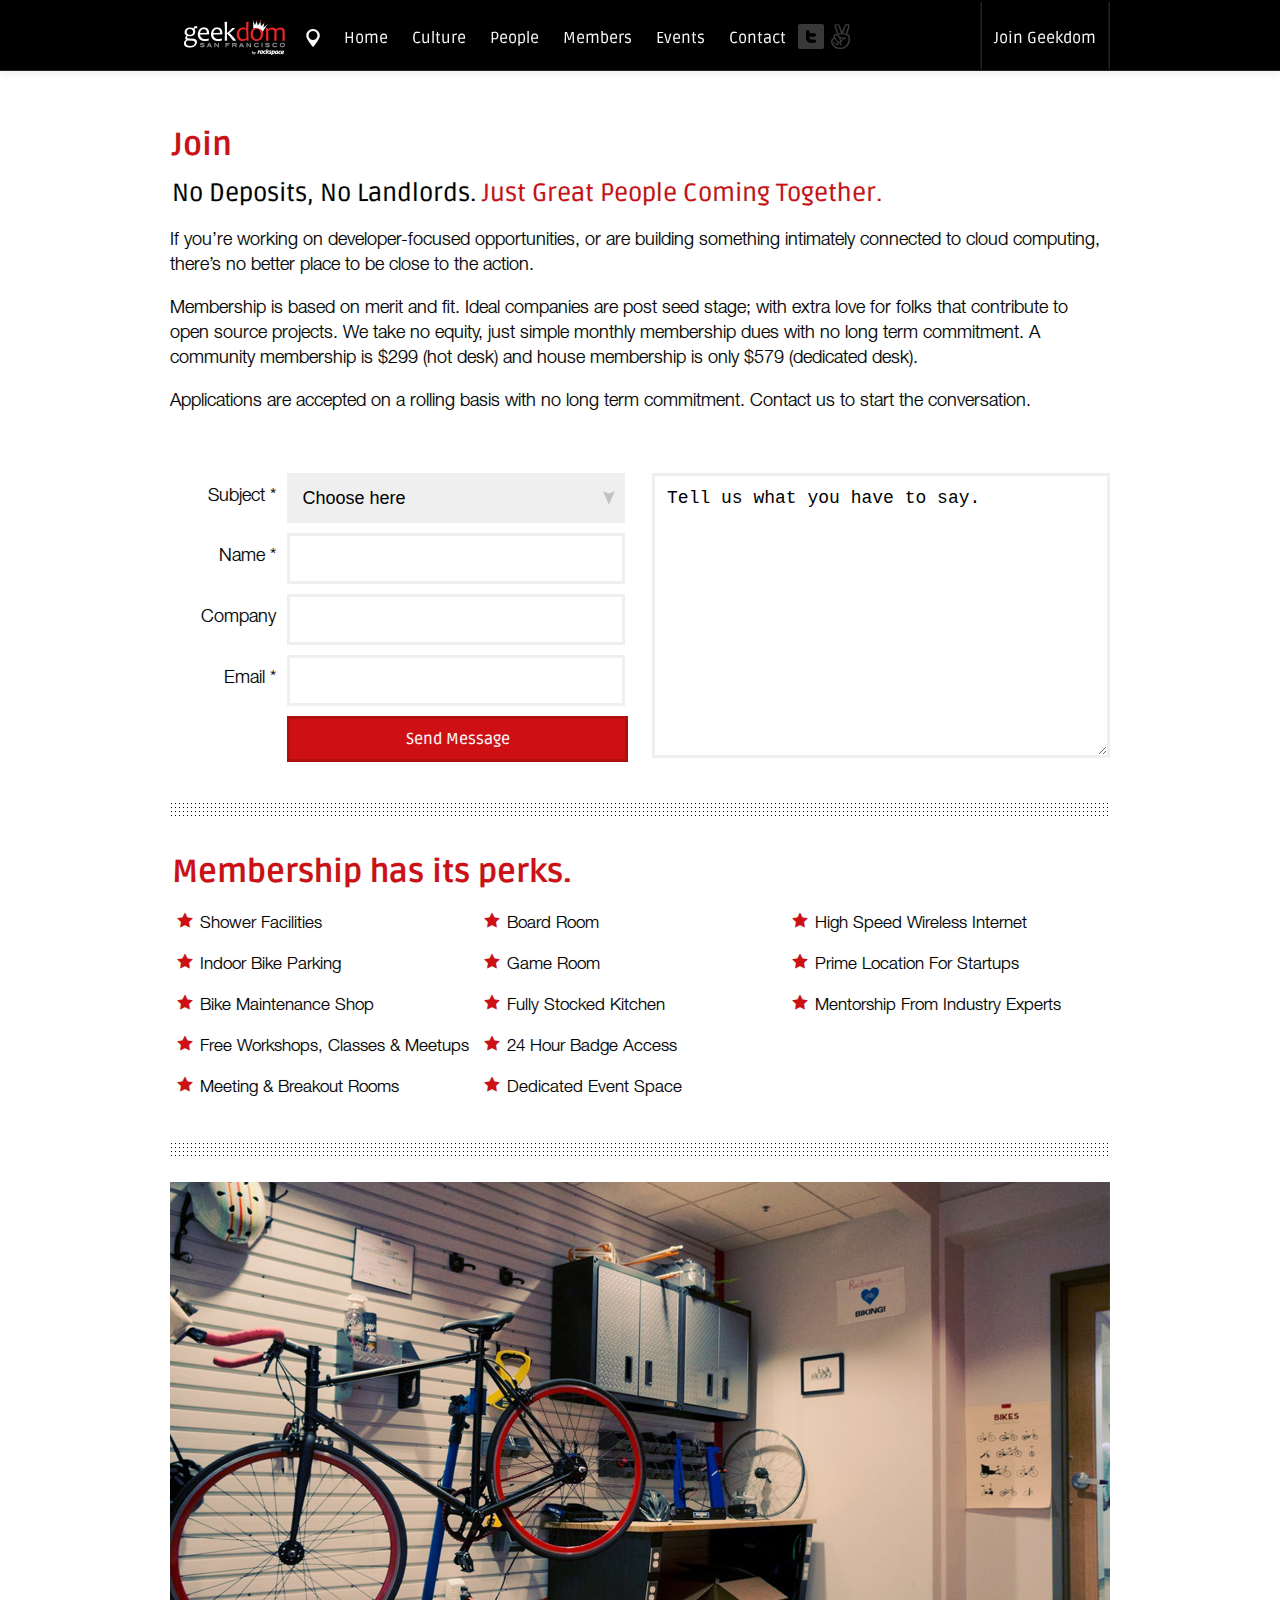
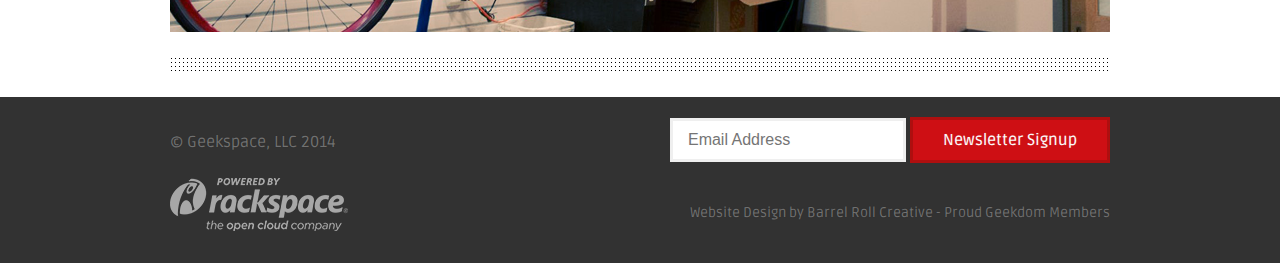
<file: san-francisco/join.html>
<!DOCTYPE html>
<html lang="en">
  <head>
    <meta charset="utf-8">
    
          <title>Geekdom -  Coworking and Collaborative Space Membership Levels in San Francisco California</title>
          
    <meta name="description" content="">
    <meta name="author" content="brlrl">

<link href="../site.css" type="text/css" rel="stylesheet" />
<link href="../main.css" type="text/css" rel="stylesheet" />
<link href="../sanantonio.css" type="text/css" rel="stylesheet" />
<link href="../themes/geekdom/default_site/global_embeds.group/sanfran.css" type="text/css" rel="stylesheet" />

<link rel="stylesheet" href="../themes/geekdom/default_site/js/fancybox/jquery.fancybox-v=2.1.4.css" type="text/css" media="screen" />
<link rel="stylesheet" href="../themes/geekdom/default_site/js/jquery.bxslider/jquery.bxslider.css" type="text/css" media="screen" />
<link rel="stylesheet" href="../themes/geekdom/default_site/js/jquery.kwicks/jquery.kwicks.min.css" type="text/css" media="screen" />
    <!-- HTML5 Shim -->
<!-- [if lt IE 9]>
    <script src="http://html5shim.googlecode.com/svn/trunk/html5.js"></script>
<[endif]-->
    <!-- JS -->
<script src="http://ajax.googleapis.com/ajax/libs/jquery/1.9.0/jquery.min.js"></script>
<script src="../themes/geekdom/default_site/js/fancybox/jquery.fancybox.pack.js"></script>
<script src="../themes/geekdom/default_site/js/jquery.bxslider/jquery.bxslider.min.js"></script>
<script src="../themes/geekdom/default_site/js/jquery.kwicks/jquery.kwicks.min.js"></script>
<script src="../themes/geekdom/default_site/js/application-sf.js"></script>
<script src="../themes/geekdom/default_site/js/jquery.expander.js"></script>

<!-- Google Analytics -->
<script type="text/javascript">

  var _gaq = _gaq || [];
  _gaq.push(['_setAccount', 'UA-38949793-1']);
  _gaq.push(['_trackPageview']);

  (function() {
    var ga = document.createElement('script'); ga.type = 'text/javascript'; ga.async = true;
    ga.src = ('https:' == document.location.protocol ? 'https://ssl' : 'http://www') + '.google-analytics.com/ga.js';
    var s = document.getElementsByTagName('script')[0]; s.parentNode.insertBefore(ga, s);
  })();

</script>
    
    <!-- JavaScript -->
    
    <script>
    $(document).ready(function () {
        $('.fulltext').hide();
    
        $('.blog-item .readmore').click(function (event) {
            event.preventDefault();
            $(this).parent().find('.fulltext').slideToggle('slow');
            $(this).text($(this).text() == 'Read less...' ? 'Read more...' : 'Read less...');
        });
    })
    </script>
  </head>
  <body>
    <header>
      <div id="main-nav" class="navbar navbar-inverse navbar-fixed-top">
        <div class="navbar-inner">
          <div class="container">
            <a class="btn btn-navbar" data-toggle="collapse" data-target=".nav-collapse"  >
              <span class="icon-bar"></span>
              <span class="icon-bar"></span>
              <span class="icon-bar"></span>
            </a>
  
            <div>
              <a class="brand" href="http://www.geekdom.com/san-francisco">
                <img src="../themes/geekdom/default_site/images/logo-nav-sf.png">
              </a>
              <a id="location-selector">
               <span class="small icon batch-mapmarker"></span>
              </a>
            </div>
  
<div id="location-screen" class="pull-left">
  <h5>Choose your Geekdom</h5>
  <ul>
    <li><a href="http://www.geekdom.com"><span class="icon batch-arrow-right"></span> Geekdom Home</a></li>
    <li><a href="http://www.geekdom.com/san-antonio.html"><span class="icon batch-arrow-right"></span> San Antonio</a></li>
    <li><a href="http://www.geekdom.com/san-francisco.html"><span class="icon batch-arrow-right"></span> San Francisco</a></li>
  </ul>
</div>

            <div class="nav-collapse collapse">
              <ul class="nav">
                <li><a href="../san-francisco.html">Home</a></li>
                <li><a href="culture.html">Culture</a></li>
                <li><a href="people.html">People</a></li>
                <li><a href="members.html">Members</a></li>
                <li><a href="events.html">Events</a></li>
                <li><a href="contact.html">Contact</a></li>
                
             
                
                <li class="socials">
                 <a href="https://twitter.com/geekdomsf" target="_blank"><span class="twitter"></span></a>
                 <a href="https://angel.co/geekdom-sf" target="_blank"><span class="angel"></span></a>
                </li>
                
              </ul>
              <ul class="nav pull-right">
                <li class="divider-vertical"></li>
                <li><a href="join.html">Join Geekdom</a></li>
             <!--   <li>
                  <a href="#" id="login">LOGIN</a>
                </li>-->
                <li class="divider-vertical"></li>
              </ul>

              <!--
              <div id="login-screen">
                <form>
                  <div class="control-group">
                    <input type="text" placeholder="Username">
                  </div>
                  <div class="control-group">
                    <input type="password" placeholder="Password">
                  </div>
                  
                  <div class="action">
                    <button type="submit" class="red-btn">Login</button>
                    <label class="checkbox">
                      <input type="checkbox"> Remember Me
                    </label>
                  </div>
                </form>
                <div class="small">
                  <a href="#">Forgot your password?</a>
                </div>
              </div><!-- #login-screen -->
            </div><!-- .nav-collapse -->
  
          </div><!-- .container -->
        </div><!-- .navbar-inner -->
      </div><!-- .navbar -->
    </header>

<article id="contact" class="content">
 
  
  <div class="row-fluid container">
  <h1>Join</h1>
  <h2>No Deposits, No Landlords. <span class="red">Just Great People Coming Together.</span> </h2>
<p>If you’re working on developer-focused opportunities, or are building something intimately connected to cloud computing, there’s no better place to be close to the action.</p>
<p>Membership is based on merit and fit. Ideal companies are post seed stage; with extra love for folks that contribute to open source projects. We take no equity, just simple monthly membership dues with no long term commitment. A community membership is $299 (hot desk) and house membership is only $579 (dedicated desk). 
</p>
    
    <p>Applications are accepted on a rolling basis with no long term commitment. Contact us to start the conversation.</p>
  </div>

<!--  <div id="plans" class="row-fluid">
    <div class="plan span4">
      <div class="plan-type">
        <h2>Hot Desk</h2>
      </div>
      <div class="plan-details">
        <div class="plan-price">
          <h3>$50</h3>
        </div>
        <div class="plan-description">
          <p>Shared Community Space</p>
          <p>Available Desk in Community Areas</p>
          <p>24-7 Access</p>
          <p>2 Hours/m Conference Room</p>
	  <p>&nbsp;</p>
        </div>
      </div>
      <div class="apply">
        <a href="/san-antonio/signup" class="red-btn">Apply Now</a>
      </div>
    </div><!-- .plan --*>
    <div class="plan span4">
      <div class="plan-type">
        <h2>Startups</h2>
      </div>
      <div class="plan-details">
        <div class="plan-price">
          <h3>$150</h3>
        </div>
        <div class="plan-description">
          <p>Dedicated Personal Desk</p>
          <p>Shared Office Space</p>
          <p>24-7 Access</p>
          <p>Mailing Address</p>
          <p>Parking</p>
          <p>Unlimited conference Room</p>
        </div>
      </div>
      <div class="apply">
        <a href="/san-antonio/signup" class="red-btn">Apply Now</a>
      </div>
    </div><!-- .plan --*>
    <div class="plan span4">
      <div class="plan-type">
        <h2>Office Space</h2>
      </div>
      <div class="plan-details">
        <div class="plan-price">
          <h3>$200</h3>
        </div>
        <div class="plan-description">
          <p>Dedicated Personal Desk</p>
          <p>Shared Office Space</p>
          <p>24-7 Access</p>
          <p>Mailing Address</p>
          <p>Parking</p>
          <p>Unlimited conference Room</p>
        </div>
      </div>
      <div class="apply">
        <a href="/san-antonio/signup" class="red-btn">Apply Now</a>
      </div>
    </div><!-- .plan --*>
  </div><!-- #plans --*>-->
  
  <div id="contact-form" class="container">
    <div class="row-fluid">
    <div class="span6">
     <form id="form11" name="form11" class="wufoo topLabel page" autocomplete="off" enctype="multipart/form-data" method="post" novalidate
           action="https://geekdom.wufoo.com/forms/z7p8k9/#public">
      <div class="control-group row-fluid">
        <label class="span3">Subject *</label>
        <div class="control span9">
          <select id="Field1" name="Field1" class="field select medium" tabindex="1" > 
          <option value="Inquire About Event Space" >
          Inquire About Event Space
          </option>
          <option value="New Member Inquiry" >
          New Member Inquiry
          </option>
          <option value="Just Saying Hi!" >
          Just Saying Hi!
          </option>
          <option value="Choose here" selected="selected">
          Choose here
          </option>
          </select>
        </div>
      </div>
      
      <div class="row-fluid">
        <label class="span3">Name *</label>
        <div class="control span9">
          <input id="Field7" name="Field7" type="text" class="field text medium" value="" maxlength="255" tabindex="2" onkeyup="" required />
        </div>
      </div>
      
      <div class="row-fluid">
        <label class="span3">Company</label>
        <div class="control span9">
          <input id="Field8" name="Field8" type="text" class="field text medium" value="" maxlength="255" tabindex="2" onkeyup="" required />
        </div>
      </div>
      
      <div class="control-group row-fluid">
        <label class="span3">Email *</label>
        <div class="control span9">
          <input id="Field4" name="Field4" type="email" spellcheck="false" class="field text medium" value="" maxlength="255" tabindex="4" required /> 
        </div>
      </div>
      
      <div class="action row-fluid">
        <div class="span9 offset3">
          <input id="saveForm" name="saveForm" class="btTxt submit red-btn" type="submit" value="Send Message">
        </div>
      </div>
    </div><!-- span6 -->
    
    <div class="span6">
      <textarea id="Field5" 
  name="Field5" 
  class="field textarea medium" 
  spellcheck="true" >Tell us what you have to say.</textarea>
    </div>
    </div>
    
    <div class="hide">
    <label for="comment">Do Not Fill This Out</label>
  <textarea name="comment" id="comment" rows="1" cols="1"></textarea>
  <input type="hidden" id="idstamp" name="idstamp" value="ckX/HaZyfXhgf+8G/pV891cx6TfmqhcC443f2Cd8K7g=" />
    </div>
    
    </form>
  </div>
  </div></div>
<!--  <div class="cta">
    <h2>Are you a student?</h2>
    <a href="/san-antonio/signup" class="red-btn">Apply Here</a>
  </div>-->

  <div class="dot-border container"></div>
  
  <div id="perks" class="container">
  <h1>Membership has its perks.</h1>
  <div class="row-fluid">
    <ul class="span4">
      
        <li class="perk"><span class="icon batch-star"></span> Shower Facilities</li>
      
        <li class="perk"><span class="icon batch-star"></span> Indoor Bike Parking</li>
      
        <li class="perk"><span class="icon batch-star"></span> Bike Maintenance Shop</li>
      
        <li class="perk"><span class="icon batch-star"></span> Free Workshops, Classes &amp; Meetups</li>
      
        <li class="perk"><span class="icon batch-star"></span> Meeting &amp; Breakout Rooms</li>
      
    </ul>
    
    <ul class="span4">
      
        <li class="perk"><span class="icon batch-star"></span> Board Room</li>
      
        <li class="perk"><span class="icon batch-star"></span> Game Room</li>
      
        <li class="perk"><span class="icon batch-star"></span> Fully Stocked Kitchen</li>
      
        <li class="perk"><span class="icon batch-star"></span> 24 Hour Badge Access</li>
      
        <li class="perk"><span class="icon batch-star"></span> Dedicated Event Space</li>
      
    </ul>

    <ul class="span4">
      
        <li class="perk"><span class="icon batch-star"></span> High Speed Wireless Internet</li>
      
        <li class="perk"><span class="icon batch-star"></span> Prime Location For Startups</li>
      
        <li class="perk"><span class="icon batch-star"></span> Mentorship From Industry Experts</li>
      
    </ul>
  </div>
</div>
  
  <div class="dot-border container"></div>
  <div class="container"><img src="../themes/geekdom/default_site/images/bike-wide.png" class="" /></div>
  <div class="dot-border container"></div>
</article><!-- #content -->

<footer>
      <div class="container">
        <div class="row-fluid">
          <div class="span4">
            <div class="copyright">
               &copy; Geekspace, LLC 2014
            </div>

            
          </div><!-- .copyright -->
          
          <div id="newsletter" class="span8">            
            <!-- Begin MailChimp Signup Form -->
            <div id="mc_embed_signup">
            <form action="http://geekdom.us7.list-manage.com/subscribe/post?u=867d6cd68e3078447f9a035af&amp;id=e9d2f90004" method="post" id="mc-embedded-subscribe-form" name="mc-embedded-subscribe-form" class="validate form-inline" target="_blank" novalidate>
            	<input type="email" value="" name="EMAIL" class="required email" id="mce-EMAIL" placeholder="Email Address">
            	<input type="submit" value="Newsletter Signup" name="subscribe" id="mc-embedded-subscribe" class="button red-btn">
             	<div id="mce-responses" class="clear">
            		<div class="response" id="mce-error-response" style="display:none"></div>
            		<div class="response" id="mce-success-response" style="display:none"></div>
            	</div>	
            </form>            
            </div>
            <!--End mc_embed_signup-->
          </div><!-- .newsletter -->
        </div><!-- .row-fluid -->
        
        <div class="row-fluid">
          <div class="span4">
            <a href="http://rackspace.com"><img src="../themes/geekdom/default_site/images/rs_logo.png" /></a>
          </div>
          
          <div class="span8" id="siteby">
            Website Design by <a href="http://brlrl.com">Barrel Roll Creative</a> - Proud Geekdom Members
          </div>
        </div><!-- .row-fluid -->
        
      </div>
    </footer>
    <div id="funding-btn">
      <a href="../funding.html"><img src="../themes/geekdom/default_site/images/Geekdom_Fundtag.jpg" /></a>
    </div>

  </body>
</html>
</file>
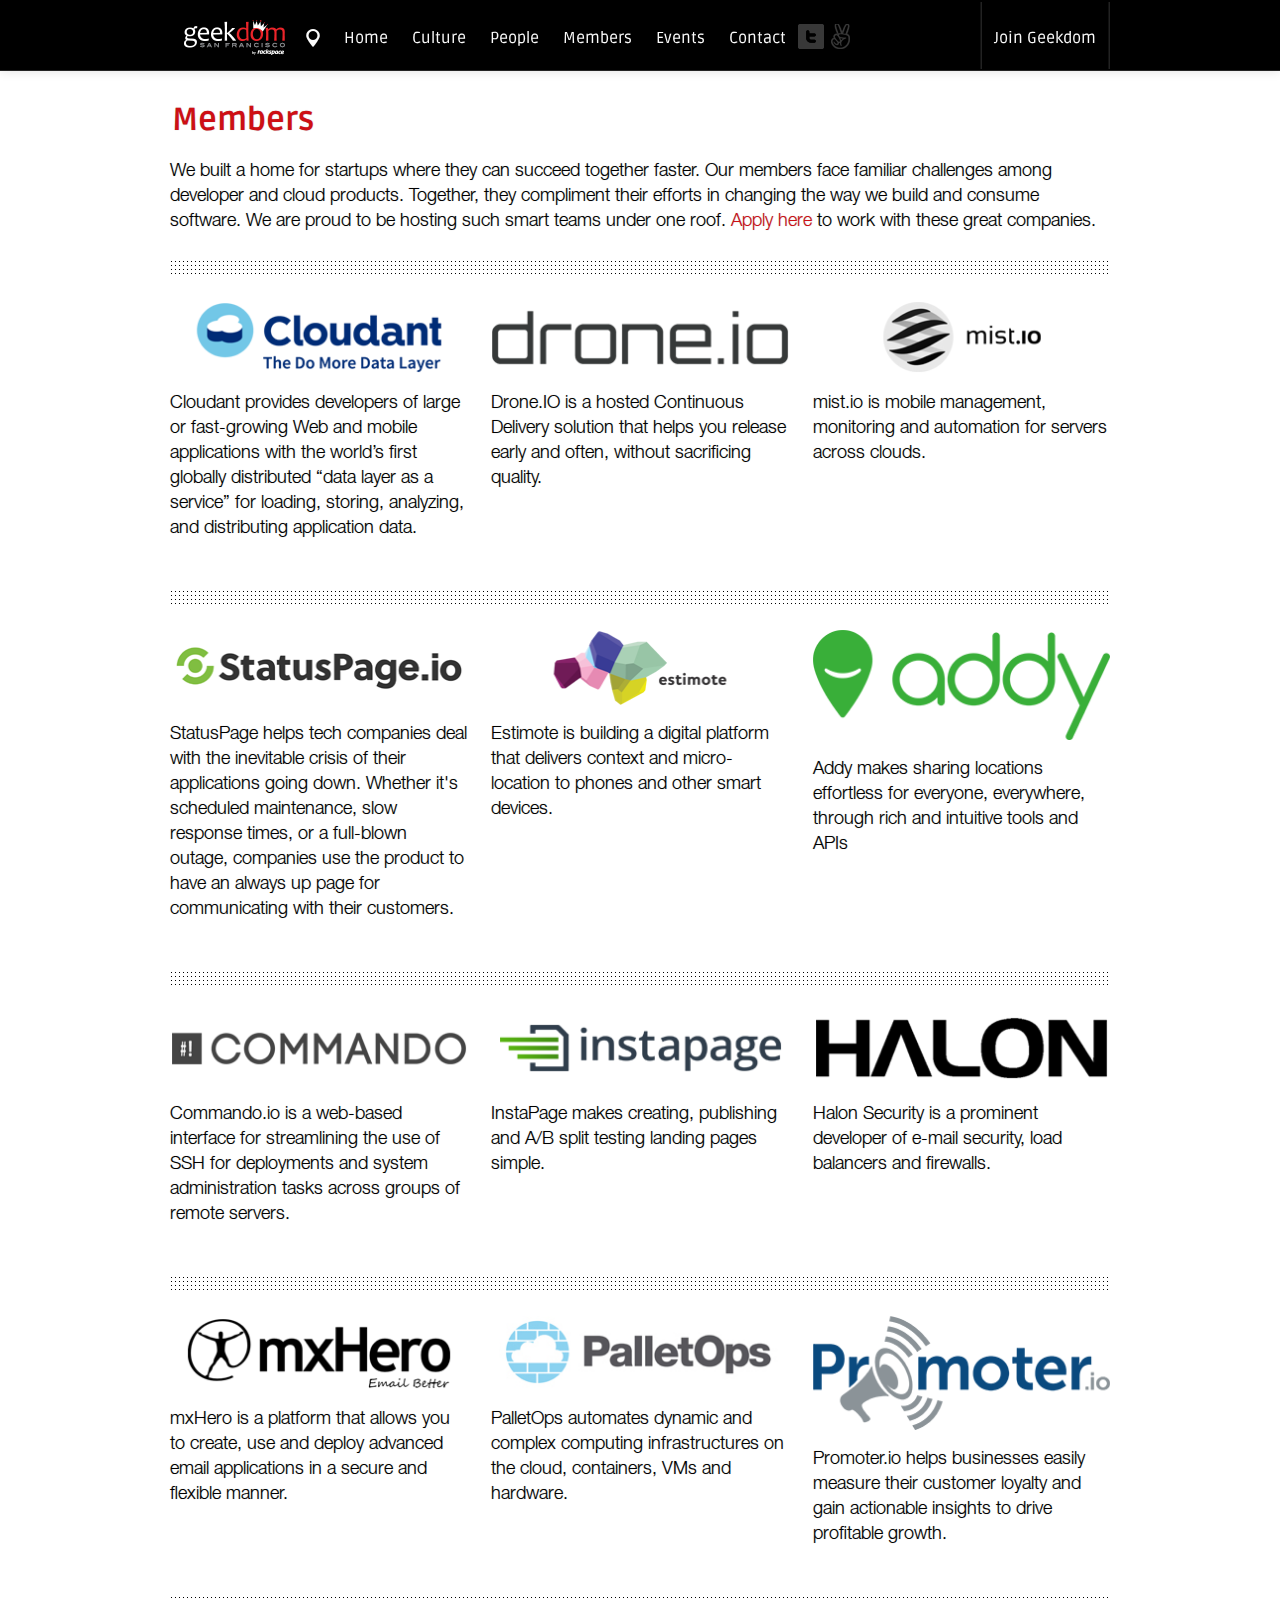
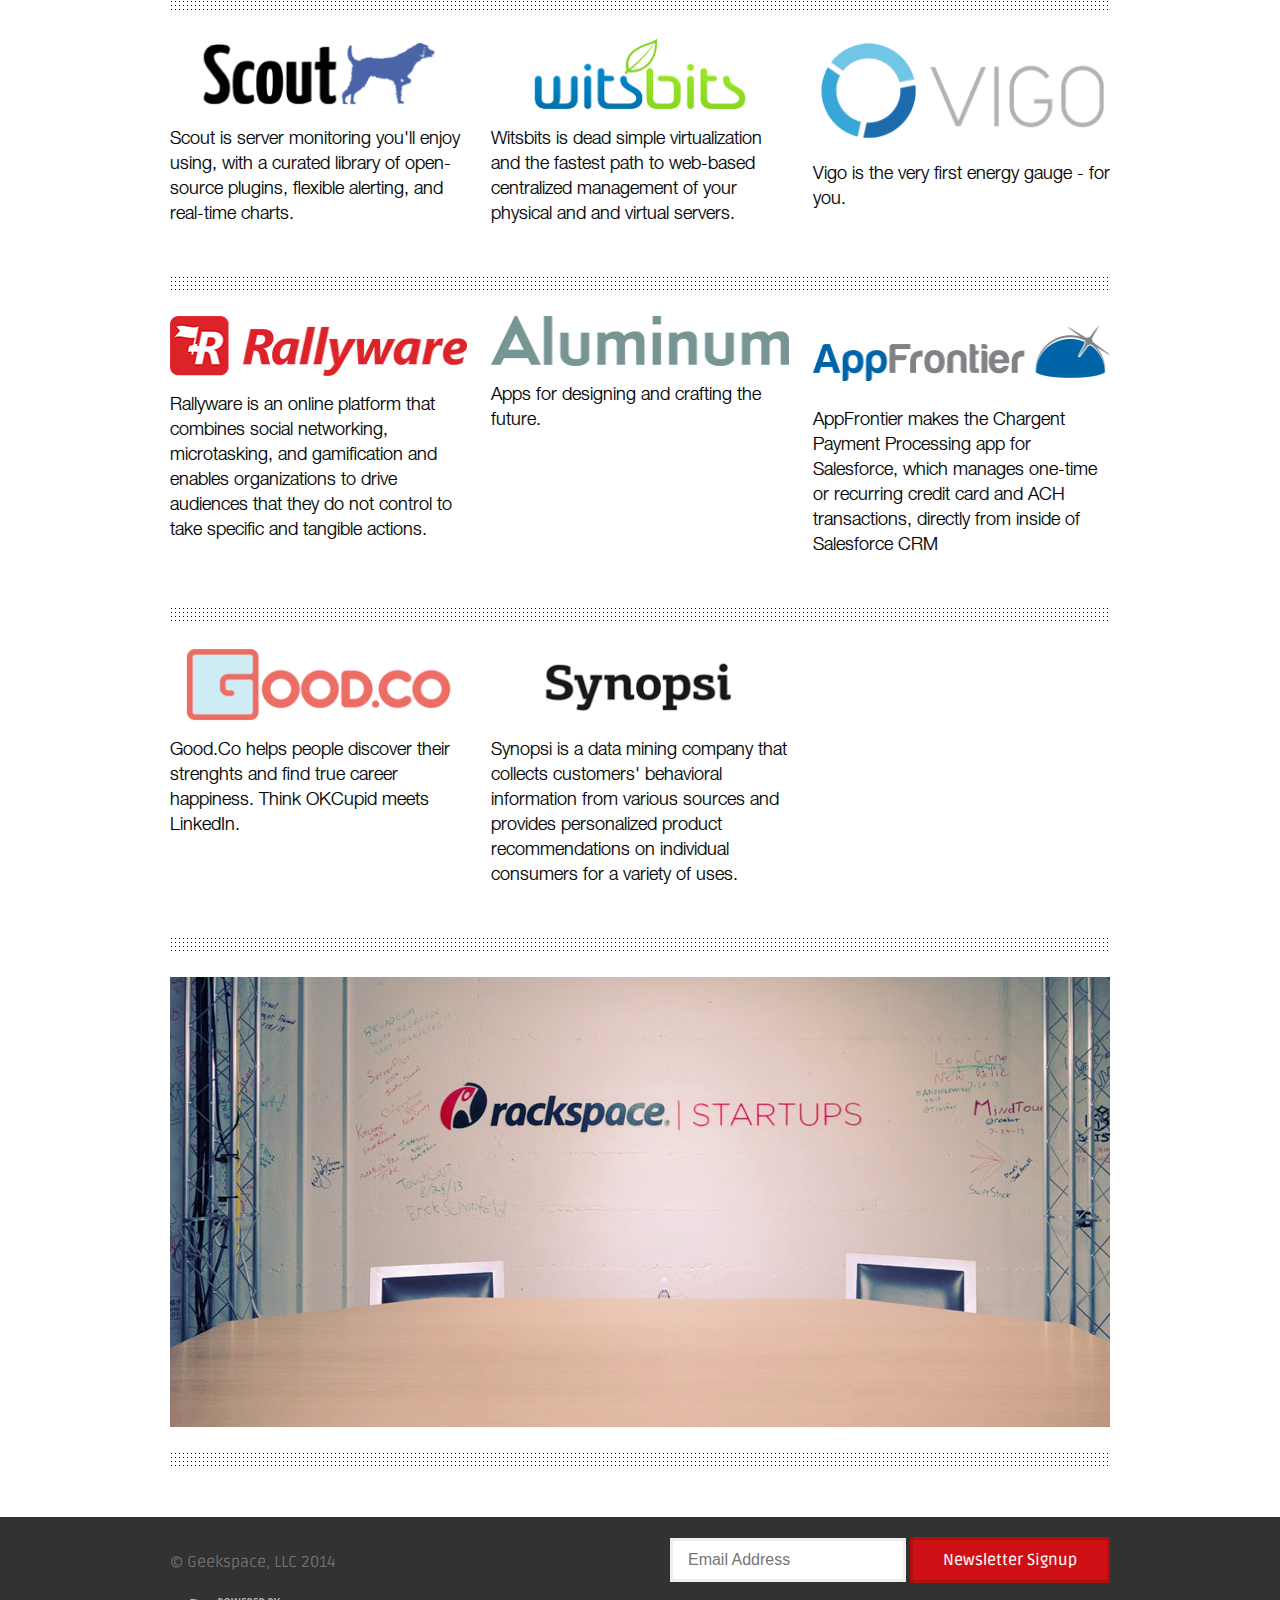
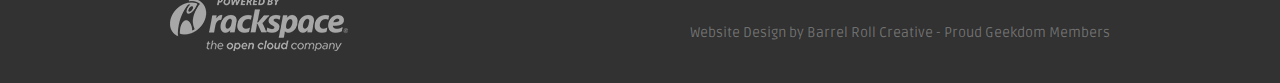
<file: san-francisco/members.html>
<!DOCTYPE html>
<html lang="en">
  <head>
    <meta charset="utf-8">
    
          <title>Geekdom - Collaborative Coworking Space in San Francisco California</title>
          
    <meta name="description" content="">
    <meta name="author" content="brlrl">

<link href="../site.css" type="text/css" rel="stylesheet" />
<link href="../main.css" type="text/css" rel="stylesheet" />
<link href="../sanantonio.css" type="text/css" rel="stylesheet" />
<link href="../themes/geekdom/default_site/global_embeds.group/sanfran.css" type="text/css" rel="stylesheet" />

<link rel="stylesheet" href="../themes/geekdom/default_site/js/fancybox/jquery.fancybox-v=2.1.4.css" type="text/css" media="screen" />
<link rel="stylesheet" href="../themes/geekdom/default_site/js/jquery.bxslider/jquery.bxslider.css" type="text/css" media="screen" />
<link rel="stylesheet" href="../themes/geekdom/default_site/js/jquery.kwicks/jquery.kwicks.min.css" type="text/css" media="screen" />
    <!-- HTML5 Shim -->
<!-- [if lt IE 9]>
    <script src="http://html5shim.googlecode.com/svn/trunk/html5.js"></script>
<[endif]-->
    <!-- JS -->
<script src="http://ajax.googleapis.com/ajax/libs/jquery/1.9.0/jquery.min.js"></script>
<script src="../themes/geekdom/default_site/js/fancybox/jquery.fancybox.pack.js"></script>
<script src="../themes/geekdom/default_site/js/jquery.bxslider/jquery.bxslider.min.js"></script>
<script src="../themes/geekdom/default_site/js/jquery.kwicks/jquery.kwicks.min.js"></script>
<script src="../themes/geekdom/default_site/js/application-sf.js"></script>
<script src="../themes/geekdom/default_site/js/jquery.expander.js"></script>

<!-- Google Analytics -->
<script type="text/javascript">

  var _gaq = _gaq || [];
  _gaq.push(['_setAccount', 'UA-38949793-1']);
  _gaq.push(['_trackPageview']);

  (function() {
    var ga = document.createElement('script'); ga.type = 'text/javascript'; ga.async = true;
    ga.src = ('https:' == document.location.protocol ? 'https://ssl' : 'http://www') + '.google-analytics.com/ga.js';
    var s = document.getElementsByTagName('script')[0]; s.parentNode.insertBefore(ga, s);
  })();

</script>
    
    <!-- JavaScript -->
    
    <script>
    $(document).ready(function () {
        $('.fulltext').hide();
    
        $('.blog-item .readmore').click(function (event) {
            event.preventDefault();
            $(this).parent().find('.fulltext').slideToggle('slow');
            $(this).text($(this).text() == 'Read less...' ? 'Read more...' : 'Read less...');
        });
    })
    </script>
  </head>
  <body>
    <header>
      <div id="main-nav" class="navbar navbar-inverse navbar-fixed-top">
        <div class="navbar-inner">
          <div class="container">
            <a class="btn btn-navbar" data-toggle="collapse" data-target=".nav-collapse"  >
              <span class="icon-bar"></span>
              <span class="icon-bar"></span>
              <span class="icon-bar"></span>
            </a>
  
            <div>
              <a class="brand" href="http://www.geekdom.com/san-francisco">
                <img src="../themes/geekdom/default_site/images/logo-nav-sf.png">
              </a>
              <a id="location-selector">
               <span class="small icon batch-mapmarker"></span>
              </a>
            </div>
  
<div id="location-screen" class="pull-left">
  <h5>Choose your Geekdom</h5>
  <ul>
    <li><a href="http://www.geekdom.com"><span class="icon batch-arrow-right"></span> Geekdom Home</a></li>
    <li><a href="http://www.geekdom.com/san-antonio.html"><span class="icon batch-arrow-right"></span> San Antonio</a></li>
    <li><a href="http://www.geekdom.com/san-francisco.html"><span class="icon batch-arrow-right"></span> San Francisco</a></li>
  </ul>
</div>

            <div class="nav-collapse collapse">
              <ul class="nav">
                <li><a href="../san-francisco.html">Home</a></li>
                <li><a href="culture.html">Culture</a></li>
                <li><a href="people.html">People</a></li>
                <li><a href="members.html">Members</a></li>
                <li><a href="events.html">Events</a></li>
                <li><a href="contact.html">Contact</a></li>
                
             
                
                <li class="socials">
                 <a href="https://twitter.com/geekdomsf" target="_blank"><span class="twitter"></span></a>
                 <a href="https://angel.co/geekdom-sf" target="_blank"><span class="angel"></span></a>
                </li>
                
              </ul>
              <ul class="nav pull-right">
                <li class="divider-vertical"></li>
                <li><a href="join.html">Join Geekdom</a></li>
             <!--   <li>
                  <a href="#" id="login">LOGIN</a>
                </li>-->
                <li class="divider-vertical"></li>
              </ul>

              <!--
              <div id="login-screen">
                <form>
                  <div class="control-group">
                    <input type="text" placeholder="Username">
                  </div>
                  <div class="control-group">
                    <input type="password" placeholder="Password">
                  </div>
                  
                  <div class="action">
                    <button type="submit" class="red-btn">Login</button>
                    <label class="checkbox">
                      <input type="checkbox"> Remember Me
                    </label>
                  </div>
                </form>
                <div class="small">
                  <a href="#">Forgot your password?</a>
                </div>
              </div><!-- #login-screen -->
            </div><!-- .nav-collapse -->
  
          </div><!-- .container -->
        </div><!-- .navbar-inner -->
      </div><!-- .navbar -->
    </header>
<article id="events" class="content container">


<h1>Members</h1>
<p>We built a home for startups where they can succeed together faster.  Our members face familiar challenges among developer and cloud products. Together, they compliment their efforts in changing the way we build and consume software. We are proud to be hosting such smart teams under one roof. <a href="join.html">Apply here</a> to work with these great companies.</p> 


<div class="dot-border container"></div>

<div class="row-fluid memberrow">
<div class="span4">
<a href="https://cloudant.com/"><img src="../themes/geekdom/default_site/images/sflogos/cloudant.png" target="_blank"  /></a>
<p>Cloudant provides developers of large or fast-growing Web and mobile applications with the world’s first globally distributed “data layer as a service” for loading, storing, analyzing, and distributing application data.</p>
</div>

<div class="span4">
<a href="https://drone.io/"><img src="../themes/geekdom/default_site/images/sflogos/drone.png" target="_blank"  /></a>
<p>Drone.IO is a hosted Continuous Delivery solution that helps you release early and often, without sacrificing quality.</p>
</div>

<div class="span4">
<a href="https://mist.io/"><img src="../themes/geekdom/default_site/images/sflogos/mist.png" target="_blank"  /></a>
<p>mist.io is mobile management, monitoring and automation for servers across clouds.</p>
</div>
</div>

<div class="dot-border container"></div>
<div class="row-fluid memberrow">


<div class="span4">
<a href="http://www.statuspage.io"><img src="../themes/geekdom/default_site/images/sflogos/statuspage.png" target="_blank" /></a>
<p>StatusPage helps tech companies deal with the inevitable crisis of their applications going down. Whether it's scheduled maintenance, slow response times, or a full-blown outage, companies use the product to have an always up page for communicating with their customers. </p>
</div>

<div class="span4">
<a href="http://estimote.com/"><img src="../themes/geekdom/default_site/images/sflogos/estimote.png" target="_blank"  /></a>
<p>Estimote is building a digital platform that delivers context and micro-location to phones and other smart devices.</p>
</div>

<div class="span4">
<a href="http://addy.co"><img src="../themes/geekdom/default_site/images/sflogos/addy.png" target="_blank" /></a>
<p>Addy makes sharing locations effortless for everyone, everywhere, through rich and intuitive tools and APIs </p>
</div>

</div>


<div class="dot-border container"></div>
<div class="row-fluid memberrow">

<div class="span4">
 <a href="https://commando.io/"><img src="../themes/geekdom/default_site/images/sflogos/commando.png" target="_blank"  /></a>
 <p>Commando.io is a web-based interface for streamlining the use of SSH for deployments and system administration tasks across groups of remote servers.</p>
</div>

<div class="span4">
<a href="http://www.instapage.com/"><img src="../themes/geekdom/default_site/images/sflogos/instapage.png" target="_blank"  /></a>
<p>InstaPage makes creating, publishing and A/B split testing landing pages simple.</p>
</div>

<div class="span4">
<a href="http://www.halonsecurity.com/"><img src="../themes/geekdom/default_site/images/sflogos/halon.png" target="_blank"  /></a>
<p>Halon Security is a prominent developer of e-mail security, load balancers and firewalls.</p>
</div>

</div>
<div class="dot-border container"></div>

<div class="row-fluid memberrow">


<div class="span4">
<a href="http://www.mxhero.com/"><img src="../themes/geekdom/default_site/images/sflogos/mxhero.png" target="_blank"  /></a>
<p>mxHero is a platform that allows you to create, use and deploy advanced email applications in a secure and flexible manner.</p>
</div>

<div class="span4">
<a href="http://palletops.com/"><img src="../themes/geekdom/default_site/images/sflogos/pallet.jpg" target="_blank" /></a>
<p>PalletOps automates dynamic and complex computing infrastructures on the cloud, containers, VMs and hardware. </p>
</div>

<div class="span4">
<a href="http://promoter.io"><img src="../themes/geekdom/default_site/images/sflogos/promoter.png" target="_blank"  /></a>
<p>Promoter.io helps businesses easily measure their customer loyalty and gain actionable insights to drive profitable growth.</p>
</div>

</div>

<div class="dot-border container"></div>

<div class="row-fluid memberrow">

<div class="span4">
<a href="https://www.scoutapp.com/"><img src="../themes/geekdom/default_site/images/sflogos/scout.png" target="_blank" /></a>
<p>Scout is server monitoring you'll enjoy using, with a curated library of open-source plugins, flexible alerting, and real-time charts.</p>
</div>

<div class="span4">
<a href="http://witsbits.com/"><img src="../themes/geekdom/default_site/images/sflogos/witsbits.png" target="_blank" /></a>
<p>Witsbits is dead simple virtualization and the fastest path to web-based centralized management of your physical and and virtual servers.</p>
</div>

<div class="span4">
<a href="https://www.wearvigo.com/"><img src="../themes/geekdom/default_site/images/sflogos/vigo.png" target="_blank" /></a>
<p>Vigo is the very first energy gauge - for you.</p>
</div>

</div>

<div class="dot-border container"></div>

<div class="row-fluid memberrow">

<div class="span4">
<a href="http://rallyware.com"><img src="../themes/geekdom/default_site/images/sflogos/rallyware.png" target="_blank" /></a>
<p>Rallyware is an online platform that combines social networking, microtasking, and gamification and enables organizations to drive audiences that they do not control to take specific and tangible actions.</p>
 </div>

<div class="span4">
<a href="http://aluminum.io/"><img src="../themes/geekdom/default_site/images/sflogos/al.png" target="_blank" /></a>
<p>Apps for designing and crafting the future.</p>
</div>

<div class="span4">
<a href="http://www.appfrontier.com/"><img src="../themes/geekdom/default_site/images/sflogos/appfrontier.png" target="_blank"  /></a>
<p>AppFrontier makes the Chargent Payment Processing app for Salesforce, which manages one-time or recurring credit card and ACH transactions, directly from inside of Salesforce CRM</p>
</div>

</div>

<div class="dot-border container"></div>

<div class="row-fluid memberrow">

<div class="span4">
<a href="http://good.co"><img src="../themes/geekdom/default_site/images/sflogos/goodco.png" target="_blank"  /></a>
<p>Good.Co helps people discover their strenghts and find true career happiness. Think OKCupid meets LinkedIn.</p>
 </div>

<div class="span4">
<a href="http://www.synopsi.com/"><img src="../themes/geekdom/default_site/images/sflogos/synopsi.jpg" target="_blank" /></a>
<p>Synopsi is a data mining company that collects customers' behavioral information from various sources and provides personalized product recommendations on individual consumers for a variety of uses.</p>
</div>

<div class="span4">

</div>

</div>






<div class="dot-border container"></div>
<img src="../themes/geekdom/default_site/images/studio-wide.png" class="" />
<div class="dot-border container"></div>
</article>
<footer>
      <div class="container">
        <div class="row-fluid">
          <div class="span4">
            <div class="copyright">
               &copy; Geekspace, LLC 2014
            </div>

            
          </div><!-- .copyright -->
          
          <div id="newsletter" class="span8">            
            <!-- Begin MailChimp Signup Form -->
            <div id="mc_embed_signup">
            <form action="http://geekdom.us7.list-manage.com/subscribe/post?u=867d6cd68e3078447f9a035af&amp;id=e9d2f90004" method="post" id="mc-embedded-subscribe-form" name="mc-embedded-subscribe-form" class="validate form-inline" target="_blank" novalidate>
            	<input type="email" value="" name="EMAIL" class="required email" id="mce-EMAIL" placeholder="Email Address">
            	<input type="submit" value="Newsletter Signup" name="subscribe" id="mc-embedded-subscribe" class="button red-btn">
             	<div id="mce-responses" class="clear">
            		<div class="response" id="mce-error-response" style="display:none"></div>
            		<div class="response" id="mce-success-response" style="display:none"></div>
            	</div>	
            </form>            
            </div>
            <!--End mc_embed_signup-->
          </div><!-- .newsletter -->
        </div><!-- .row-fluid -->
        
        <div class="row-fluid">
          <div class="span4">
            <a href="http://rackspace.com"><img src="../themes/geekdom/default_site/images/rs_logo.png" /></a>
          </div>
          
          <div class="span8" id="siteby">
            Website Design by <a href="http://brlrl.com">Barrel Roll Creative</a> - Proud Geekdom Members
          </div>
        </div><!-- .row-fluid -->
        
      </div>
    </footer>
    <div id="funding-btn">
      <a href="../funding.html"><img src="../themes/geekdom/default_site/images/Geekdom_Fundtag.jpg" /></a>
    </div>

  </body>
</html>
</file>
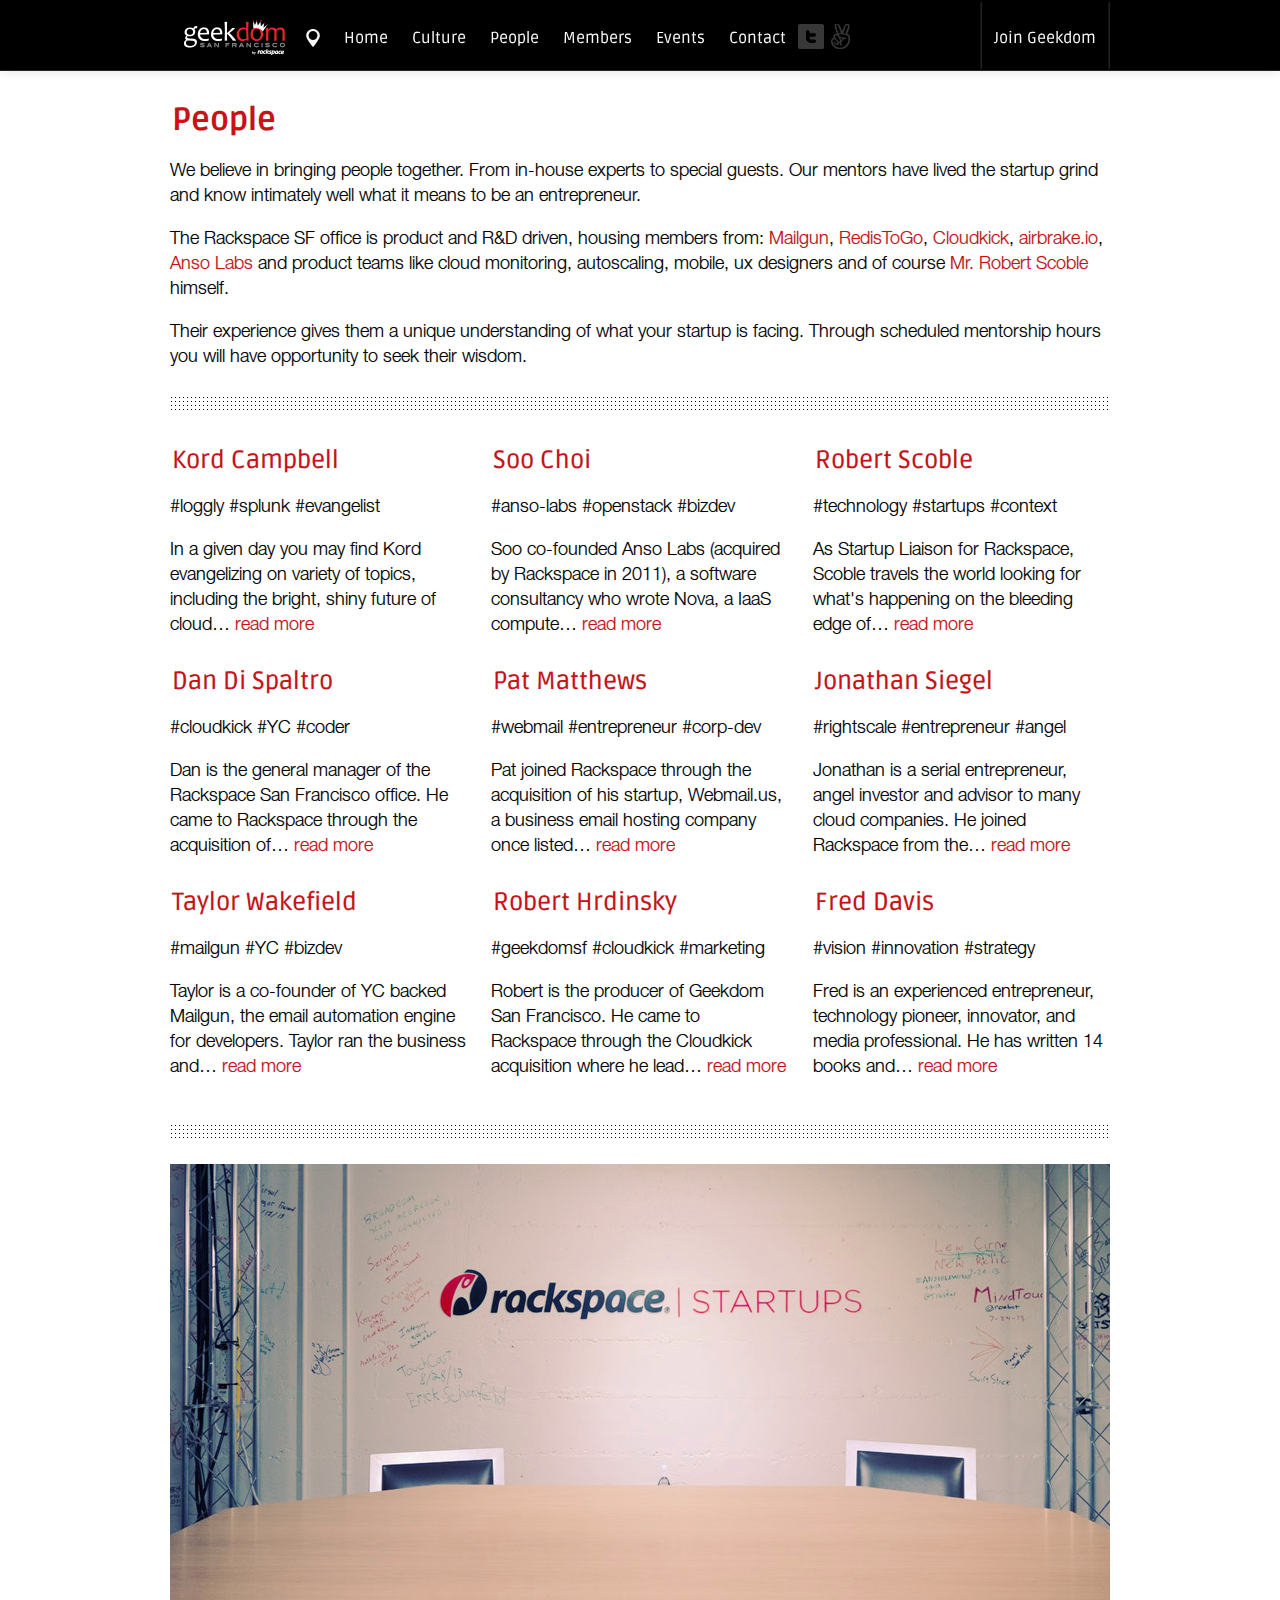
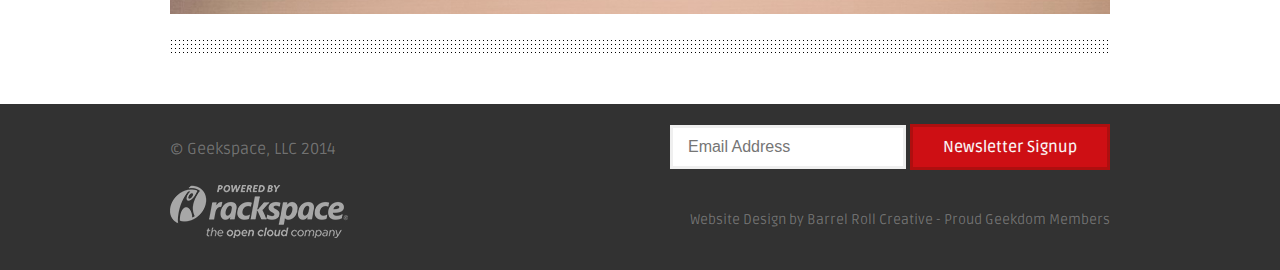
<file: san-francisco/people.html>
<!DOCTYPE html>
<html lang="en">
  <head>
    <meta charset="utf-8">
    
          <title>Geekdom - The People of Geekdom in San Francisco California</title>
          
    <meta name="description" content="">
    <meta name="author" content="brlrl">

<link href="../site.css" type="text/css" rel="stylesheet" />
<link href="../main.css" type="text/css" rel="stylesheet" />
<link href="../sanantonio.css" type="text/css" rel="stylesheet" />
<link href="../themes/geekdom/default_site/global_embeds.group/sanfran.css" type="text/css" rel="stylesheet" />

<link rel="stylesheet" href="../themes/geekdom/default_site/js/fancybox/jquery.fancybox-v=2.1.4.css" type="text/css" media="screen" />
<link rel="stylesheet" href="../themes/geekdom/default_site/js/jquery.bxslider/jquery.bxslider.css" type="text/css" media="screen" />
<link rel="stylesheet" href="../themes/geekdom/default_site/js/jquery.kwicks/jquery.kwicks.min.css" type="text/css" media="screen" />
    <!-- HTML5 Shim -->
<!-- [if lt IE 9]>
    <script src="http://html5shim.googlecode.com/svn/trunk/html5.js"></script>
<[endif]-->
    <!-- JS -->
<script src="http://ajax.googleapis.com/ajax/libs/jquery/1.9.0/jquery.min.js"></script>
<script src="../themes/geekdom/default_site/js/fancybox/jquery.fancybox.pack.js"></script>
<script src="../themes/geekdom/default_site/js/jquery.bxslider/jquery.bxslider.min.js"></script>
<script src="../themes/geekdom/default_site/js/jquery.kwicks/jquery.kwicks.min.js"></script>
<script src="../themes/geekdom/default_site/js/application-sf.js"></script>
<script src="../themes/geekdom/default_site/js/jquery.expander.js"></script>

<!-- Google Analytics -->
<script type="text/javascript">

  var _gaq = _gaq || [];
  _gaq.push(['_setAccount', 'UA-38949793-1']);
  _gaq.push(['_trackPageview']);

  (function() {
    var ga = document.createElement('script'); ga.type = 'text/javascript'; ga.async = true;
    ga.src = ('https:' == document.location.protocol ? 'https://ssl' : 'http://www') + '.google-analytics.com/ga.js';
    var s = document.getElementsByTagName('script')[0]; s.parentNode.insertBefore(ga, s);
  })();

</script>
    
    <!-- JavaScript -->
    
    <script>
    $(document).ready(function () {
        $('.fulltext').hide();
    
        $('.blog-item .readmore').click(function (event) {
            event.preventDefault();
            $(this).parent().find('.fulltext').slideToggle('slow');
            $(this).text($(this).text() == 'Read less...' ? 'Read more...' : 'Read less...');
        });
    })
    </script>
  </head>
  <body>
    <header>
      <div id="main-nav" class="navbar navbar-inverse navbar-fixed-top">
        <div class="navbar-inner">
          <div class="container">
            <a class="btn btn-navbar" data-toggle="collapse" data-target=".nav-collapse"  >
              <span class="icon-bar"></span>
              <span class="icon-bar"></span>
              <span class="icon-bar"></span>
            </a>
  
            <div>
              <a class="brand" href="http://www.geekdom.com/san-francisco">
                <img src="../themes/geekdom/default_site/images/logo-nav-sf.png">
              </a>
              <a id="location-selector">
               <span class="small icon batch-mapmarker"></span>
              </a>
            </div>
  
<div id="location-screen" class="pull-left">
  <h5>Choose your Geekdom</h5>
  <ul>
    <li><a href="http://www.geekdom.com"><span class="icon batch-arrow-right"></span> Geekdom Home</a></li>
    <li><a href="http://www.geekdom.com/san-antonio.html"><span class="icon batch-arrow-right"></span> San Antonio</a></li>
    <li><a href="http://www.geekdom.com/san-francisco.html"><span class="icon batch-arrow-right"></span> San Francisco</a></li>
  </ul>
</div>

            <div class="nav-collapse collapse">
              <ul class="nav">
                <li><a href="../san-francisco.html">Home</a></li>
                <li><a href="culture.html">Culture</a></li>
                <li><a href="people.html">People</a></li>
                <li><a href="members.html">Members</a></li>
                <li><a href="events.html">Events</a></li>
                <li><a href="contact.html">Contact</a></li>
                
             
                
                <li class="socials">
                 <a href="https://twitter.com/geekdomsf" target="_blank"><span class="twitter"></span></a>
                 <a href="https://angel.co/geekdom-sf" target="_blank"><span class="angel"></span></a>
                </li>
                
              </ul>
              <ul class="nav pull-right">
                <li class="divider-vertical"></li>
                <li><a href="join.html">Join Geekdom</a></li>
             <!--   <li>
                  <a href="#" id="login">LOGIN</a>
                </li>-->
                <li class="divider-vertical"></li>
              </ul>

              <!--
              <div id="login-screen">
                <form>
                  <div class="control-group">
                    <input type="text" placeholder="Username">
                  </div>
                  <div class="control-group">
                    <input type="password" placeholder="Password">
                  </div>
                  
                  <div class="action">
                    <button type="submit" class="red-btn">Login</button>
                    <label class="checkbox">
                      <input type="checkbox"> Remember Me
                    </label>
                  </div>
                </form>
                <div class="small">
                  <a href="#">Forgot your password?</a>
                </div>
              </div><!-- #login-screen -->
            </div><!-- .nav-collapse -->
  
          </div><!-- .container -->
        </div><!-- .navbar-inner -->
      </div><!-- .navbar -->
    </header>
<article id="events" class="content container">

<div class="row-fluid">
<h1>People</h1>
<p>We believe in bringing people together. From in-house experts to special guests. Our mentors have lived the startup grind and know intimately well what it means to be an entrepreneur. </p> 

<p>The Rackspace SF office is product and R&D driven, housing members from: <a href="http://www.mailgun.com/">Mailgun</a>, <a href="http://redistogo.com/">RedisToGo</a>, <a href="http://www.rackspace.com/cloudkick/">Cloudkick</a>, <a href"http://www.airbrake.io/">airbrake.io</a>, <a href="http://www.rackspace.com/cloud/private/">Anso Labs</a> and product teams like cloud monitoring, autoscaling, mobile, ux designers and of course <a href="https://plus.google.com/+Scobleizer">Mr. Robert Scoble</a> himself.</p>

<p>Their experience gives them a unique understanding of what your startup is facing.  Through scheduled mentorship hours you will have opportunity to seek their wisdom. </p>

<div class="dot-border container"></div>

<div class="row-fluid">
<div class="span4">
<h2><a href="https://github.com/kordless" target="_blank">Kord Campbell</a></h2> 
<p>#loggly #splunk #evangelist</p>
<div class="expandable">
<p>In a given day you may find Kord evangelizing on variety of topics, including the bright, shiny future of cloud computing, crude developer-centric marketing tactics, and the importance of practicing digital detox at the most unseasonable of moments. Kord was sculpted into a battle hardened entrepreneur by way of several startups of little note, including an ancient dialup ISP called The Internet Shop, a distributed web crawler by the name of Grub, a smells-like-Flickr site named Zoto and, of course, Loggly.  Kord also served as Splunk's Chief Evangelist during the Cold War, but that's a story for another day.</p>
</div>
</div>

<div class="span4">
<h2><a href="https://twitter.com/soosiechoi" target="_blank">Soo Choi</a></h2>
<p>#anso-labs #openstack #bizdev</p>
<div class="expandable"><p>Soo co-founded Anso Labs (acquired by Rackspace in 2011), a software consultancy who wrote Nova, a IaaS compute framework. Nova was adopted by NASA and soon became the OpenStack Compute Project. The rest is history. As the Director of Operations at Rackspace, Soo is a cloud whisperer, customer advocate, and manages solutions engineers. Her team developed Rackspace Cloud: Private Edition from proof of concept development, pilot implementations, to final product for roll-out in US, Europe, and Asia for the OpenStack Austin - Essex release.</p> </div>  
</div>

<div class="span4">
<h2><a href="https://plus.google.com/+Scobleizer" target="_blank">Robert Scoble</a></h2>
<p>#technology #startups #context</p>
<div class="expandable"><p>As Startup Liaison for Rackspace, Scoble travels the world looking for what's happening on the bleeding edge of technology for Rackspace's startup program. He's interviewed thousands of executives and technology innovators and reports what he learns in books ("The Age of Context," a book coauthored with Forbes author Shel Israel), YouTube, and many social media sites where he's followed by millions of people.</p></div>
</div>
</div>


<div class="row-fluid">


<div class="span4">
<h2><a href="https://github.com/ddispaltro" target="_blank">Dan Di Spaltro</a></h2>
<p>#cloudkick #YC #coder</p>
<div class="expandable"><p>Dan is the general manager of the Rackspace San Francisco office.  He came to Rackspace through the acquisition of Cloudkick, a YC backed cloud management and monitoring service.  As co-founder of Cloudkick he was known for wearing multiple hats, from leading the engineer team as CTO to growing the sales organization.</p></div>
</div>

<div class="span4">
<h2><a href="https://angel.co/pamatthe" target="_blank">Pat Matthews</a></h2>
<p>#webmail #entrepreneur #corp-dev</p>
<div class="expandable"><p>Pat joined Rackspace through the acquisition of his startup, Webmail.us, a business email hosting company once listed as the faster growing company in America. Pat is the Senior VP of Corporate Development at Rackspace. He’s also an angel investor and advisor to several startups. </p> </div>
</div>

<div class="span4">
<h2><a href="https://angel.co/usiegj00" target="_blank">Jonathan Siegel</a></h2>
<p>#rightscale #entrepreneur #angel</p>
<div class="expandable"><p>Jonathan is a serial entrepreneur, angel investor and advisor to many cloud companies.   He joined Rackspace from the acquisition of Exceptional.io. Jonathan is also the founder of RightScale, ELC Technologies (acquired by Kamran Pourzanjani), RightCart (acquired by Buy), and RightSignature.</p></div>
</div>

</div>

</div>

<div class="row-fluid">

<div class="span4">
 <h2><a href="https://angel.co/taylor-wakefield" target="_blank">Taylor Wakefield</a></h2>
 <p>#mailgun #YC #bizdev</p>
<div class="expandable"> <p>Taylor is a co-founder of YC backed Mailgun, the email automation engine for developers. Taylor ran the business and operations side of Mailgun and is your guy for fundraising, bizdev, marketing and ops.</p>  </div>
</div>

<div class="span4">
<h2><a href="https://twitter.com/hrdinsky" target="_blank">Robert Hrdinsky</a></h2>
<p>#geekdomsf #cloudkick #marketing</p>
<div class="expandable"><p>Robert is the producer of Geekdom San Francisco.  He came to Rackspace through the Cloudkick acquisition where he lead product marketing.  Previously he helped build the Firefox community at Mozilla, and spent time in NY-LA-India working in the film industry.</p></div>
</div>

<div class="span4">
<h2><a href="http://en.wikipedia.org/wiki/Fred_Davis_(entrepreneur)" target="_blank">Fred Davis</a></h2>
<p>#vision #innovation #strategy</p>
<div class="expandable"><p>Fred is an experienced entrepreneur, technology pioneer, innovator, and media professional. He has written 14 books and served as editor of PC Magazine, PC Week, A+, and MacUser. Davis was also instrumental in a number of startups including Wired, CNET, and Ask Jeeves. He has appeared on TV and radio shows such as the CBS Evening News, ABC World News, and NPR's "All Things Considered."  </p></div>
</div>

</div>
</div>

<div class="dot-border container"></div>
<img src="../themes/geekdom/default_site/images/studio-wide.png" class="" />
<div class="dot-border container"></div>
</article>
<footer>
      <div class="container">
        <div class="row-fluid">
          <div class="span4">
            <div class="copyright">
              &copy; Geekspace, LLC 2014
            </div>

            
          </div><!-- .copyright -->
          
          <div id="newsletter" class="span8">            
            <!-- Begin MailChimp Signup Form -->
            <div id="mc_embed_signup">
            <form action="http://geekdom.us7.list-manage.com/subscribe/post?u=867d6cd68e3078447f9a035af&amp;id=e9d2f90004" method="post" id="mc-embedded-subscribe-form" name="mc-embedded-subscribe-form" class="validate form-inline" target="_blank" novalidate>
            	<input type="email" value="" name="EMAIL" class="required email" id="mce-EMAIL" placeholder="Email Address">
            	<input type="submit" value="Newsletter Signup" name="subscribe" id="mc-embedded-subscribe" class="button red-btn">
             	<div id="mce-responses" class="clear">
            		<div class="response" id="mce-error-response" style="display:none"></div>
            		<div class="response" id="mce-success-response" style="display:none"></div>
            	</div>	
            </form>            
            </div>
            <!--End mc_embed_signup-->
          </div><!-- .newsletter -->
        </div><!-- .row-fluid -->
        
        <div class="row-fluid">
          <div class="span4">
            <a href="http://rackspace.com"><img src="../themes/geekdom/default_site/images/rs_logo.png" /></a>
          </div>
          
          <div class="span8" id="siteby">
            Website Design by <a href="http://brlrl.com">Barrel Roll Creative</a> - Proud Geekdom Members
          </div>
        </div><!-- .row-fluid -->
        
      </div>
    </footer>
    <div id="funding-btn">
      <a href="../funding.html"><img src="../themes/geekdom/default_site/images/Geekdom_Fundtag.jpg" /></a>
    </div>

  </body>
</html>
</file>
<file: site.css>
article,aside,details,figcaption,figure,footer,header,hgroup,nav,section{display:block;}
audio,canvas,video{display:inline-block;*display:inline;*zoom:1;}
audio:not([controls]){display:none;}
html{font-size:100%;-webkit-text-size-adjust:100%;-ms-text-size-adjust:100%;}
a:focus{outline:thin dotted #333;outline:5px auto -webkit-focus-ring-color;outline-offset:-2px;}
a:hover,a:active{outline:0;}
sub,sup{position:relative;font-size:75%;line-height:0;vertical-align:baseline;}
sup{top:-0.5em;}
sub{bottom:-0.25em;}
img{max-width:100%;width:auto\9;height:auto;vertical-align:middle;border:0;-ms-interpolation-mode:bicubic;}
#map_canvas img,.google-maps img{max-width:none;}
button,input,select,textarea{margin:0;font-size:100%;vertical-align:middle;}
button,input{*overflow:visible;line-height:normal;}
button::-moz-focus-inner,input::-moz-focus-inner{padding:0;border:0;}
button,html input[type="button"],input[type="reset"],input[type="submit"]{-webkit-appearance:button;cursor:pointer;}
label,select,button,input[type="button"],input[type="reset"],input[type="submit"],input[type="radio"],input[type="checkbox"]{cursor:pointer;}
input[type="search"]{-webkit-box-sizing:content-box;-moz-box-sizing:content-box;box-sizing:content-box;-webkit-appearance:textfield;}
input[type="search"]::-webkit-search-decoration,input[type="search"]::-webkit-search-cancel-button{-webkit-appearance:none;}
textarea{overflow:auto;vertical-align:top;}
@media print{*{text-shadow:none !important;color:#000 !important;background:transparent !important;box-shadow:none !important;} a,a:visited{text-decoration:underline;} a[href]:after{content:" (" attr(href) ")";} abbr[title]:after{content:" (" attr(title) ")";} .ir a:after,a[href^="javascript:"]:after,a[href^="#"]:after{content:"";} pre,blockquote{border:1px solid #999;page-break-inside:avoid;} thead{display:table-header-group;} tr,img{page-break-inside:avoid;} img{max-width:100% !important;} @page {margin:0.5cm;}p,h2,h3{orphans:3;widows:3;} h2,h3{page-break-after:avoid;}}.clearfix{*zoom:1;}.clearfix:before,.clearfix:after{display:table;content:"";line-height:0;}
.clearfix:after{clear:both;}
.hide-text{font:0/0 a;color:transparent;text-shadow:none;background-color:transparent;border:0;}
.input-block-level{display:block;width:100%;min-height:30px;-webkit-box-sizing:border-box;-moz-box-sizing:border-box;box-sizing:border-box;}
body{margin:0;font-family:"Helvetica Neue Light","Helvetica Neue",Helvetica,Arial,sans-serif;font-size:14px;line-height:20px;color:#333333;background-color:#ffffff;}
a{color:#0088cc;text-decoration:none;}
a:hover{color:#005580;text-decoration:underline;}
.img-rounded{-webkit-border-radius:6px;-moz-border-radius:6px;border-radius:6px;}
.img-polaroid{padding:4px;background-color:#fff;border:1px solid #ccc;border:1px solid rgba(0, 0, 0, 0.2);-webkit-box-shadow:0 1px 3px rgba(0, 0, 0, 0.1);-moz-box-shadow:0 1px 3px rgba(0, 0, 0, 0.1);box-shadow:0 1px 3px rgba(0, 0, 0, 0.1);}
.img-circle{-webkit-border-radius:500px;-moz-border-radius:500px;border-radius:500px;}
.row{margin-left:-20px;*zoom:1;}.row:before,.row:after{display:table;content:"";line-height:0;}
.row:after{clear:both;}
.row:before,.row:after{display:table;content:"";line-height:0;}
.row:after{clear:both;}
[class*="span"]{float:left;min-height:1px;margin-left:20px;}
.container,.navbar-static-top .container,.navbar-fixed-top .container,.navbar-fixed-bottom .container{width:940px;}
.span12{width:940px;}
.span11{width:860px;}
.span10{width:780px;}
.span9{width:700px;}
.span8{width:620px;}
.span7{width:540px;}
.span6{width:460px;}
.span5{width:380px;}
.span4{width:300px;}
.span3{width:220px;}
.span2{width:140px;}
.span1{width:60px;}
.offset12{margin-left:980px;}
.offset11{margin-left:900px;}
.offset10{margin-left:820px;}
.offset9{margin-left:740px;}
.offset8{margin-left:660px;}
.offset7{margin-left:580px;}
.offset6{margin-left:500px;}
.offset5{margin-left:420px;}
.offset4{margin-left:340px;}
.offset3{margin-left:260px;}
.offset2{margin-left:180px;}
.offset1{margin-left:100px;}
.row{margin-left:-20px;*zoom:1;}.row:before,.row:after{display:table;content:"";line-height:0;}
.row:after{clear:both;}
.row:before,.row:after{display:table;content:"";line-height:0;}
.row:after{clear:both;}
[class*="span"]{float:left;min-height:1px;margin-left:20px;}
.container,.navbar-static-top .container,.navbar-fixed-top .container,.navbar-fixed-bottom .container{width:940px;}
.span12{width:940px;}
.span11{width:860px;}
.span10{width:780px;}
.span9{width:700px;}
.span8{width:620px;}
.span7{width:540px;}
.span6{width:460px;}
.span5{width:380px;}
.span4{width:300px;}
.span3{width:220px;}
.span2{width:140px;}
.span1{width:60px;}
.offset12{margin-left:980px;}
.offset11{margin-left:900px;}
.offset10{margin-left:820px;}
.offset9{margin-left:740px;}
.offset8{margin-left:660px;}
.offset7{margin-left:580px;}
.offset6{margin-left:500px;}
.offset5{margin-left:420px;}
.offset4{margin-left:340px;}
.offset3{margin-left:260px;}
.offset2{margin-left:180px;}
.offset1{margin-left:100px;}
.row-fluid{width:100%;*zoom:1;}.row-fluid:before,.row-fluid:after{display:table;content:"";line-height:0;}
.row-fluid:after{clear:both;}
.row-fluid:before,.row-fluid:after{display:table;content:"";line-height:0;}
.row-fluid:after{clear:both;}
.row-fluid [class*="span"]{display:block;width:100%;min-height:30px;-webkit-box-sizing:border-box;-moz-box-sizing:border-box;box-sizing:border-box;float:left;margin-left:2.127659574468085%;*margin-left:2.074468085106383%;}
.row-fluid [class*="span"]:first-child{margin-left:0;}
.row-fluid .controls-row [class*="span"]+[class*="span"]{margin-left:2.127659574468085%;}
.row-fluid .span12{width:100%;*width:99.94680851063829%;}
.row-fluid .span11{width:91.48936170212765%;*width:91.43617021276594%;}
.row-fluid .span10{width:82.97872340425532%;*width:82.92553191489361%;}
.row-fluid .span9{width:74.46808510638297%;*width:74.41489361702126%;}
.row-fluid .span8{width:65.95744680851064%;*width:65.90425531914893%;}
.row-fluid .span7{width:57.44680851063829%;*width:57.39361702127659%;}
.row-fluid .span6{width:48.93617021276595%;*width:48.88297872340425%;}
.row-fluid .span5{width:40.42553191489362%;*width:40.37234042553192%;}
.row-fluid .span4{width:31.914893617021278%;*width:31.861702127659576%;}
.row-fluid .span3{width:23.404255319148934%;*width:23.351063829787233%;}
.row-fluid .span2{width:14.893617021276595%;*width:14.840425531914894%;}
.row-fluid .span1{width:6.382978723404255%;*width:6.329787234042553%;}
.row-fluid .offset12{margin-left:104.25531914893617%;*margin-left:104.14893617021275%;}
.row-fluid .offset12:first-child{margin-left:102.12765957446808%;*margin-left:102.02127659574467%;}
.row-fluid .offset11{margin-left:95.74468085106382%;*margin-left:95.6382978723404%;}
.row-fluid .offset11:first-child{margin-left:93.61702127659574%;*margin-left:93.51063829787232%;}
.row-fluid .offset10{margin-left:87.23404255319149%;*margin-left:87.12765957446807%;}
.row-fluid .offset10:first-child{margin-left:85.1063829787234%;*margin-left:84.99999999999999%;}
.row-fluid .offset9{margin-left:78.72340425531914%;*margin-left:78.61702127659572%;}
.row-fluid .offset9:first-child{margin-left:76.59574468085106%;*margin-left:76.48936170212764%;}
.row-fluid .offset8{margin-left:70.2127659574468%;*margin-left:70.10638297872339%;}
.row-fluid .offset8:first-child{margin-left:68.08510638297872%;*margin-left:67.9787234042553%;}
.row-fluid .offset7{margin-left:61.70212765957446%;*margin-left:61.59574468085106%;}
.row-fluid .offset7:first-child{margin-left:59.574468085106375%;*margin-left:59.46808510638297%;}
.row-fluid .offset6{margin-left:53.191489361702125%;*margin-left:53.085106382978715%;}
.row-fluid .offset6:first-child{margin-left:51.063829787234035%;*margin-left:50.95744680851063%;}
.row-fluid .offset5{margin-left:44.68085106382979%;*margin-left:44.57446808510638%;}
.row-fluid .offset5:first-child{margin-left:42.5531914893617%;*margin-left:42.4468085106383%;}
.row-fluid .offset4{margin-left:36.170212765957444%;*margin-left:36.06382978723405%;}
.row-fluid .offset4:first-child{margin-left:34.04255319148936%;*margin-left:33.93617021276596%;}
.row-fluid .offset3{margin-left:27.659574468085104%;*margin-left:27.5531914893617%;}
.row-fluid .offset3:first-child{margin-left:25.53191489361702%;*margin-left:25.425531914893618%;}
.row-fluid .offset2{margin-left:19.148936170212764%;*margin-left:19.04255319148936%;}
.row-fluid .offset2:first-child{margin-left:17.02127659574468%;*margin-left:16.914893617021278%;}
.row-fluid .offset1{margin-left:10.638297872340425%;*margin-left:10.53191489361702%;}
.row-fluid .offset1:first-child{margin-left:8.51063829787234%;*margin-left:8.404255319148938%;}
.row-fluid{width:100%;*zoom:1;}.row-fluid:before,.row-fluid:after{display:table;content:"";line-height:0;}
.row-fluid:after{clear:both;}
.row-fluid:before,.row-fluid:after{display:table;content:"";line-height:0;}
.row-fluid:after{clear:both;}
.row-fluid [class*="span"]{display:block;width:100%;min-height:30px;-webkit-box-sizing:border-box;-moz-box-sizing:border-box;box-sizing:border-box;float:left;margin-left:2.127659574468085%;*margin-left:2.074468085106383%;}
.row-fluid [class*="span"]:first-child{margin-left:0;}
.row-fluid .controls-row [class*="span"]+[class*="span"]{margin-left:2.127659574468085%;}
.row-fluid .span12{width:100%;*width:99.94680851063829%;}
.row-fluid .span11{width:91.48936170212765%;*width:91.43617021276594%;}
.row-fluid .span10{width:82.97872340425532%;*width:82.92553191489361%;}
.row-fluid .span9{width:74.46808510638297%;*width:74.41489361702126%;}
.row-fluid .span8{width:65.95744680851064%;*width:65.90425531914893%;}
.row-fluid .span7{width:57.44680851063829%;*width:57.39361702127659%;}
.row-fluid .span6{width:48.93617021276595%;*width:48.88297872340425%;}
.row-fluid .span5{width:40.42553191489362%;*width:40.37234042553192%;}
.row-fluid .span4{width:31.914893617021278%;*width:31.861702127659576%;}
.row-fluid .span3{width:23.404255319148934%;*width:23.351063829787233%;}
.row-fluid .span2{width:14.893617021276595%;*width:14.840425531914894%;}
.row-fluid .span1{width:6.382978723404255%;*width:6.329787234042553%;}
.row-fluid .offset12{margin-left:104.25531914893617%;*margin-left:104.14893617021275%;}
.row-fluid .offset12:first-child{margin-left:102.12765957446808%;*margin-left:102.02127659574467%;}
.row-fluid .offset11{margin-left:95.74468085106382%;*margin-left:95.6382978723404%;}
.row-fluid .offset11:first-child{margin-left:93.61702127659574%;*margin-left:93.51063829787232%;}
.row-fluid .offset10{margin-left:87.23404255319149%;*margin-left:87.12765957446807%;}
.row-fluid .offset10:first-child{margin-left:85.1063829787234%;*margin-left:84.99999999999999%;}
.row-fluid .offset9{margin-left:78.72340425531914%;*margin-left:78.61702127659572%;}
.row-fluid .offset9:first-child{margin-left:76.59574468085106%;*margin-left:76.48936170212764%;}
.row-fluid .offset8{margin-left:70.2127659574468%;*margin-left:70.10638297872339%;}
.row-fluid .offset8:first-child{margin-left:68.08510638297872%;*margin-left:67.9787234042553%;}
.row-fluid .offset7{margin-left:61.70212765957446%;*margin-left:61.59574468085106%;}
.row-fluid .offset7:first-child{margin-left:59.574468085106375%;*margin-left:59.46808510638297%;}
.row-fluid .offset6{margin-left:53.191489361702125%;*margin-left:53.085106382978715%;}
.row-fluid .offset6:first-child{margin-left:51.063829787234035%;*margin-left:50.95744680851063%;}
.row-fluid .offset5{margin-left:44.68085106382979%;*margin-left:44.57446808510638%;}
.row-fluid .offset5:first-child{margin-left:42.5531914893617%;*margin-left:42.4468085106383%;}
.row-fluid .offset4{margin-left:36.170212765957444%;*margin-left:36.06382978723405%;}
.row-fluid .offset4:first-child{margin-left:34.04255319148936%;*margin-left:33.93617021276596%;}
.row-fluid .offset3{margin-left:27.659574468085104%;*margin-left:27.5531914893617%;}
.row-fluid .offset3:first-child{margin-left:25.53191489361702%;*margin-left:25.425531914893618%;}
.row-fluid .offset2{margin-left:19.148936170212764%;*margin-left:19.04255319148936%;}
.row-fluid .offset2:first-child{margin-left:17.02127659574468%;*margin-left:16.914893617021278%;}
.row-fluid .offset1{margin-left:10.638297872340425%;*margin-left:10.53191489361702%;}
.row-fluid .offset1:first-child{margin-left:8.51063829787234%;*margin-left:8.404255319148938%;}
[class*="span"].hide,.row-fluid [class*="span"].hide{display:none;}
[class*="span"].pull-right,.row-fluid [class*="span"].pull-right{float:right;}
.container{margin-right:auto;margin-left:auto;*zoom:1;}.container:before,.container:after{display:table;content:"";line-height:0;}
.container:after{clear:both;}
.container:before,.container:after{display:table;content:"";line-height:0;}
.container:after{clear:both;}
.container:before,.container:after{display:table;content:"";line-height:0;}
.container:after{clear:both;}
.container:before,.container:after{display:table;content:"";line-height:0;}
.container:after{clear:both;}
.container-fluid{padding-right:20px;padding-left:20px;*zoom:1;}.container-fluid:before,.container-fluid:after{display:table;content:"";line-height:0;}
.container-fluid:after{clear:both;}
.container-fluid:before,.container-fluid:after{display:table;content:"";line-height:0;}
.container-fluid:after{clear:both;}
.nav{margin-left:0;margin-bottom:20px;list-style:none;}
.nav>li>a{display:block;}
.nav>li>a:hover{text-decoration:none;background-color:#eeeeee;}
.nav>li>a>img{max-width:none;}
.nav>.pull-right{float:right;}
.nav-header{display:block;padding:3px 15px;font-size:11px;font-weight:bold;line-height:20px;color:#999999;text-shadow:0 1px 0 rgba(255, 255, 255, 0.5);text-transform:uppercase;}
.nav li+.nav-header{margin-top:9px;}
.nav-list{padding-left:15px;padding-right:15px;margin-bottom:0;}
.nav-list>li>a,.nav-list .nav-header{margin-left:-15px;margin-right:-15px;text-shadow:0 1px 0 rgba(255, 255, 255, 0.5);}
.nav-list>li>a{padding:3px 15px;}
.nav-list>.active>a,.nav-list>.active>a:hover{color:#ffffff;text-shadow:0 -1px 0 rgba(0, 0, 0, 0.2);background-color:#0088cc;}
.nav-list [class^="icon-"],.nav-list [class*=" icon-"]{margin-right:2px;}
.nav-list .divider{*width:100%;height:1px;margin:9px 1px;*margin:-5px 0 5px;overflow:hidden;background-color:#e5e5e5;border-bottom:1px solid #ffffff;}
.nav-tabs,.nav-pills{*zoom:1;}.nav-tabs:before,.nav-pills:before,.nav-tabs:after,.nav-pills:after{display:table;content:"";line-height:0;}
.nav-tabs:after,.nav-pills:after{clear:both;}
.nav-tabs:before,.nav-pills:before,.nav-tabs:after,.nav-pills:after{display:table;content:"";line-height:0;}
.nav-tabs:after,.nav-pills:after{clear:both;}
.nav-tabs>li,.nav-pills>li{float:left;}
.nav-tabs>li>a,.nav-pills>li>a{padding-right:12px;padding-left:12px;margin-right:2px;line-height:14px;}
.nav-tabs{border-bottom:1px solid #ddd;}
.nav-tabs>li{margin-bottom:-1px;}
.nav-tabs>li>a{padding-top:8px;padding-bottom:8px;line-height:20px;border:1px solid transparent;-webkit-border-radius:4px 4px 0 0;-moz-border-radius:4px 4px 0 0;border-radius:4px 4px 0 0;}.nav-tabs>li>a:hover{border-color:#eeeeee #eeeeee #dddddd;}
.nav-tabs>.active>a,.nav-tabs>.active>a:hover{color:#555555;background-color:#ffffff;border:1px solid #ddd;border-bottom-color:transparent;cursor:default;}
.nav-pills>li>a{padding-top:8px;padding-bottom:8px;margin-top:2px;margin-bottom:2px;-webkit-border-radius:5px;-moz-border-radius:5px;border-radius:5px;}
.nav-pills>.active>a,.nav-pills>.active>a:hover{color:#ffffff;background-color:#0088cc;}
.nav-stacked>li{float:none;}
.nav-stacked>li>a{margin-right:0;}
.nav-tabs.nav-stacked{border-bottom:0;}
.nav-tabs.nav-stacked>li>a{border:1px solid #ddd;-webkit-border-radius:0;-moz-border-radius:0;border-radius:0;}
.nav-tabs.nav-stacked>li:first-child>a{-webkit-border-top-right-radius:4px;-moz-border-radius-topright:4px;border-top-right-radius:4px;-webkit-border-top-left-radius:4px;-moz-border-radius-topleft:4px;border-top-left-radius:4px;}
.nav-tabs.nav-stacked>li:last-child>a{-webkit-border-bottom-right-radius:4px;-moz-border-radius-bottomright:4px;border-bottom-right-radius:4px;-webkit-border-bottom-left-radius:4px;-moz-border-radius-bottomleft:4px;border-bottom-left-radius:4px;}
.nav-tabs.nav-stacked>li>a:hover{border-color:#ddd;z-index:2;}
.nav-pills.nav-stacked>li>a{margin-bottom:3px;}
.nav-pills.nav-stacked>li:last-child>a{margin-bottom:1px;}
.nav-tabs .dropdown-menu{-webkit-border-radius:0 0 6px 6px;-moz-border-radius:0 0 6px 6px;border-radius:0 0 6px 6px;}
.nav-pills .dropdown-menu{-webkit-border-radius:6px;-moz-border-radius:6px;border-radius:6px;}
.nav .dropdown-toggle .caret{border-top-color:#0088cc;border-bottom-color:#0088cc;margin-top:6px;}
.nav .dropdown-toggle:hover .caret{border-top-color:#005580;border-bottom-color:#005580;}
.nav-tabs .dropdown-toggle .caret{margin-top:8px;}
.nav .active .dropdown-toggle .caret{border-top-color:#fff;border-bottom-color:#fff;}
.nav-tabs .active .dropdown-toggle .caret{border-top-color:#555555;border-bottom-color:#555555;}
.nav>.dropdown.active>a:hover{cursor:pointer;}
.nav-tabs .open .dropdown-toggle,.nav-pills .open .dropdown-toggle,.nav>li.dropdown.open.active>a:hover{color:#ffffff;background-color:#999999;border-color:#999999;}
.nav li.dropdown.open .caret,.nav li.dropdown.open.active .caret,.nav li.dropdown.open a:hover .caret{border-top-color:#ffffff;border-bottom-color:#ffffff;opacity:1;filter:alpha(opacity=100);}
.tabs-stacked .open>a:hover{border-color:#999999;}
.tabbable{*zoom:1;}.tabbable:before,.tabbable:after{display:table;content:"";line-height:0;}
.tabbable:after{clear:both;}
.tabbable:before,.tabbable:after{display:table;content:"";line-height:0;}
.tabbable:after{clear:both;}
.tab-content{overflow:auto;}
.tabs-below>.nav-tabs,.tabs-right>.nav-tabs,.tabs-left>.nav-tabs{border-bottom:0;}
.tab-content>.tab-pane,.pill-content>.pill-pane{display:none;}
.tab-content>.active,.pill-content>.active{display:block;}
.tabs-below>.nav-tabs{border-top:1px solid #ddd;}
.tabs-below>.nav-tabs>li{margin-top:-1px;margin-bottom:0;}
.tabs-below>.nav-tabs>li>a{-webkit-border-radius:0 0 4px 4px;-moz-border-radius:0 0 4px 4px;border-radius:0 0 4px 4px;}.tabs-below>.nav-tabs>li>a:hover{border-bottom-color:transparent;border-top-color:#ddd;}
.tabs-below>.nav-tabs>.active>a,.tabs-below>.nav-tabs>.active>a:hover{border-color:transparent #ddd #ddd #ddd;}
.tabs-left>.nav-tabs>li,.tabs-right>.nav-tabs>li{float:none;}
.tabs-left>.nav-tabs>li>a,.tabs-right>.nav-tabs>li>a{min-width:74px;margin-right:0;margin-bottom:3px;}
.tabs-left>.nav-tabs{float:left;margin-right:19px;border-right:1px solid #ddd;}
.tabs-left>.nav-tabs>li>a{margin-right:-1px;-webkit-border-radius:4px 0 0 4px;-moz-border-radius:4px 0 0 4px;border-radius:4px 0 0 4px;}
.tabs-left>.nav-tabs>li>a:hover{border-color:#eeeeee #dddddd #eeeeee #eeeeee;}
.tabs-left>.nav-tabs .active>a,.tabs-left>.nav-tabs .active>a:hover{border-color:#ddd transparent #ddd #ddd;*border-right-color:#ffffff;}
.tabs-right>.nav-tabs{float:right;margin-left:19px;border-left:1px solid #ddd;}
.tabs-right>.nav-tabs>li>a{margin-left:-1px;-webkit-border-radius:0 4px 4px 0;-moz-border-radius:0 4px 4px 0;border-radius:0 4px 4px 0;}
.tabs-right>.nav-tabs>li>a:hover{border-color:#eeeeee #eeeeee #eeeeee #dddddd;}
.tabs-right>.nav-tabs .active>a,.tabs-right>.nav-tabs .active>a:hover{border-color:#ddd #ddd #ddd transparent;*border-left-color:#ffffff;}
.nav>.disabled>a{color:#999999;}
.nav>.disabled>a:hover{text-decoration:none;background-color:transparent;cursor:default;}
.navbar{overflow:visible;margin-bottom:20px;*position:relative;*z-index:2;}
.navbar-inner{min-height:40px;padding-left:20px;padding-right:20px;background-color:#fafafa;background-image:-moz-linear-gradient(top, #ffffff, #f2f2f2);background-image:-webkit-gradient(linear, 0 0, 0 100%, from(#ffffff), to(#f2f2f2));background-image:-webkit-linear-gradient(top, #ffffff, #f2f2f2);background-image:-o-linear-gradient(top, #ffffff, #f2f2f2);background-image:linear-gradient(to bottom, #ffffff, #f2f2f2);background-repeat:repeat-x;filter:progid:DXImageTransform.Microsoft.gradient(startColorstr='#ffffffff', endColorstr='#fff2f2f2', GradientType=0);border:1px solid #d4d4d4;-webkit-border-radius:4px;-moz-border-radius:4px;border-radius:4px;-webkit-box-shadow:0 1px 4px rgba(0, 0, 0, 0.065);-moz-box-shadow:0 1px 4px rgba(0, 0, 0, 0.065);box-shadow:0 1px 4px rgba(0, 0, 0, 0.065);*zoom:1;}.navbar-inner:before,.navbar-inner:after{display:table;content:"";line-height:0;}
.navbar-inner:after{clear:both;}
.navbar-inner:before,.navbar-inner:after{display:table;content:"";line-height:0;}
.navbar-inner:after{clear:both;}
.navbar .container{width:auto;}
.nav-collapse.collapse{height:auto;overflow:visible;}
.navbar .brand{float:left;display:block;padding:10px 20px 10px;margin-left:-20px;font-size:20px;font-weight:200;color:#777777;text-shadow:0 1px 0 #ffffff;}.navbar .brand:hover{text-decoration:none;}
.navbar-text{margin-bottom:0;line-height:40px;color:#777777;}
.navbar-link{color:#777777;}.navbar-link:hover{color:#333333;}
.navbar .divider-vertical{height:40px;margin:0 9px;border-left:1px solid #f2f2f2;border-right:1px solid #ffffff;}
.navbar .btn,.navbar .btn-group{margin-top:5px;}
.navbar .btn-group .btn,.navbar .input-prepend .btn,.navbar .input-append .btn{margin-top:0;}
.navbar-form{margin-bottom:0;*zoom:1;}.navbar-form:before,.navbar-form:after{display:table;content:"";line-height:0;}
.navbar-form:after{clear:both;}
.navbar-form:before,.navbar-form:after{display:table;content:"";line-height:0;}
.navbar-form:after{clear:both;}
.navbar-form input,.navbar-form select,.navbar-form .radio,.navbar-form .checkbox{margin-top:5px;}
.navbar-form input,.navbar-form select,.navbar-form .btn{display:inline-block;margin-bottom:0;}
.navbar-form input[type="image"],.navbar-form input[type="checkbox"],.navbar-form input[type="radio"]{margin-top:3px;}
.navbar-form .input-append,.navbar-form .input-prepend{margin-top:5px;white-space:nowrap;}.navbar-form .input-append input,.navbar-form .input-prepend input{margin-top:0;}
.navbar-search{position:relative;float:left;margin-top:5px;margin-bottom:0;}.navbar-search .search-query{margin-bottom:0;padding:4px 14px;font-family:"Helvetica Neue",Helvetica,Arial,sans-serif;font-size:13px;font-weight:normal;line-height:1;-webkit-border-radius:15px;-moz-border-radius:15px;border-radius:15px;}
.navbar-static-top{position:static;margin-bottom:0;}.navbar-static-top .navbar-inner{-webkit-border-radius:0;-moz-border-radius:0;border-radius:0;}
.navbar-fixed-top,.navbar-fixed-bottom{position:fixed;right:0;left:0;z-index:1030;margin-bottom:0;}
.navbar-fixed-top .navbar-inner,.navbar-static-top .navbar-inner{border-width:0 0 1px;}
.navbar-fixed-bottom .navbar-inner{border-width:1px 0 0;}
.navbar-fixed-top .navbar-inner,.navbar-fixed-bottom .navbar-inner{padding-left:0;padding-right:0;-webkit-border-radius:0;-moz-border-radius:0;border-radius:0;}
.navbar-static-top .container,.navbar-fixed-top .container,.navbar-fixed-bottom .container{width:940px;}
.navbar-fixed-top{top:0;}
.navbar-fixed-top .navbar-inner,.navbar-static-top .navbar-inner{-webkit-box-shadow:0 1px 10px rgba(0,0,0,.1);-moz-box-shadow:0 1px 10px rgba(0,0,0,.1);box-shadow:0 1px 10px rgba(0,0,0,.1);}
.navbar-fixed-bottom{bottom:0;}.navbar-fixed-bottom .navbar-inner{-webkit-box-shadow:0 -1px 10px rgba(0,0,0,.1);-moz-box-shadow:0 -1px 10px rgba(0,0,0,.1);box-shadow:0 -1px 10px rgba(0,0,0,.1);}
.navbar .nav{position:relative;left:0;display:block;float:left;margin:0 10px 0 0;}
.navbar .nav.pull-right{float:right;margin-right:0;}
.navbar .nav>li{float:left;}
.navbar .nav>li>a{float:none;padding:10px 12px 10px;color:#777777;text-decoration:none;text-shadow:0 1px 0 #ffffff;}
.navbar .nav .dropdown-toggle .caret{margin-top:8px;}
.navbar .nav>li>a:focus,.navbar .nav>li>a:hover{background-color:transparent;color:#333333;text-decoration:none;}
.navbar .nav>.active>a,.navbar .nav>.active>a:hover,.navbar .nav>.active>a:focus{color:#555555;text-decoration:none;background-color:#e5e5e5;-webkit-box-shadow:inset 0 3px 8px rgba(0, 0, 0, 0.125);-moz-box-shadow:inset 0 3px 8px rgba(0, 0, 0, 0.125);box-shadow:inset 0 3px 8px rgba(0, 0, 0, 0.125);}
.navbar .btn-navbar{display:none;float:right;padding:7px 10px;margin-left:5px;margin-right:5px;color:#ffffff;text-shadow:0 -1px 0 rgba(0, 0, 0, 0.25);background-color:#ededed;background-image:-moz-linear-gradient(top, #f2f2f2, #e5e5e5);background-image:-webkit-gradient(linear, 0 0, 0 100%, from(#f2f2f2), to(#e5e5e5));background-image:-webkit-linear-gradient(top, #f2f2f2, #e5e5e5);background-image:-o-linear-gradient(top, #f2f2f2, #e5e5e5);background-image:linear-gradient(to bottom, #f2f2f2, #e5e5e5);background-repeat:repeat-x;filter:progid:DXImageTransform.Microsoft.gradient(startColorstr='#fff2f2f2', endColorstr='#ffe5e5e5', GradientType=0);border-color:#e5e5e5 #e5e5e5 #bfbfbf;border-color:rgba(0, 0, 0, 0.1) rgba(0, 0, 0, 0.1) rgba(0, 0, 0, 0.25);*background-color:#e5e5e5;filter:progid:DXImageTransform.Microsoft.gradient(enabled = false);-webkit-box-shadow:inset 0 1px 0 rgba(255,255,255,.1), 0 1px 0 rgba(255,255,255,.075);-moz-box-shadow:inset 0 1px 0 rgba(255,255,255,.1), 0 1px 0 rgba(255,255,255,.075);box-shadow:inset 0 1px 0 rgba(255,255,255,.1), 0 1px 0 rgba(255,255,255,.075);}.navbar .btn-navbar:hover,.navbar .btn-navbar:active,.navbar .btn-navbar.active,.navbar .btn-navbar.disabled,.navbar .btn-navbar[disabled]{color:#ffffff;background-color:#e5e5e5;*background-color:#d9d9d9;}
.navbar .btn-navbar:active,.navbar .btn-navbar.active{background-color:#cccccc \9;}
.navbar .btn-navbar:hover,.navbar .btn-navbar:active,.navbar .btn-navbar.active,.navbar .btn-navbar.disabled,.navbar .btn-navbar[disabled]{color:#ffffff;background-color:#e5e5e5;*background-color:#d9d9d9;}
.navbar .btn-navbar:active,.navbar .btn-navbar.active{background-color:#cccccc \9;}
.navbar .btn-navbar .icon-bar{display:block;width:18px;height:2px;background-color:#f5f5f5;-webkit-border-radius:1px;-moz-border-radius:1px;border-radius:1px;-webkit-box-shadow:0 1px 0 rgba(0, 0, 0, 0.25);-moz-box-shadow:0 1px 0 rgba(0, 0, 0, 0.25);box-shadow:0 1px 0 rgba(0, 0, 0, 0.25);}
.btn-navbar .icon-bar+.icon-bar{margin-top:3px;}
.navbar .nav>li>.dropdown-menu:before{content:'';display:inline-block;border-left:7px solid transparent;border-right:7px solid transparent;border-bottom:7px solid #ccc;border-bottom-color:rgba(0, 0, 0, 0.2);position:absolute;top:-7px;left:9px;}
.navbar .nav>li>.dropdown-menu:after{content:'';display:inline-block;border-left:6px solid transparent;border-right:6px solid transparent;border-bottom:6px solid #ffffff;position:absolute;top:-6px;left:10px;}
.navbar-fixed-bottom .nav>li>.dropdown-menu:before{border-top:7px solid #ccc;border-top-color:rgba(0, 0, 0, 0.2);border-bottom:0;bottom:-7px;top:auto;}
.navbar-fixed-bottom .nav>li>.dropdown-menu:after{border-top:6px solid #ffffff;border-bottom:0;bottom:-6px;top:auto;}
.navbar .nav li.dropdown>a:hover .caret{border-top-color:#555555;border-bottom-color:#555555;}
.navbar .nav li.dropdown.open>.dropdown-toggle,.navbar .nav li.dropdown.active>.dropdown-toggle,.navbar .nav li.dropdown.open.active>.dropdown-toggle{background-color:#e5e5e5;color:#555555;}
.navbar .nav li.dropdown>.dropdown-toggle .caret{border-top-color:#777777;border-bottom-color:#777777;}
.navbar .nav li.dropdown.open>.dropdown-toggle .caret,.navbar .nav li.dropdown.active>.dropdown-toggle .caret,.navbar .nav li.dropdown.open.active>.dropdown-toggle .caret{border-top-color:#555555;border-bottom-color:#555555;}
.navbar .pull-right>li>.dropdown-menu,.navbar .nav>li>.dropdown-menu.pull-right{left:auto;right:0;}.navbar .pull-right>li>.dropdown-menu:before,.navbar .nav>li>.dropdown-menu.pull-right:before{left:auto;right:12px;}
.navbar .pull-right>li>.dropdown-menu:after,.navbar .nav>li>.dropdown-menu.pull-right:after{left:auto;right:13px;}
.navbar .pull-right>li>.dropdown-menu .dropdown-menu,.navbar .nav>li>.dropdown-menu.pull-right .dropdown-menu{left:auto;right:100%;margin-left:0;margin-right:-1px;-webkit-border-radius:6px 0 6px 6px;-moz-border-radius:6px 0 6px 6px;border-radius:6px 0 6px 6px;}
.navbar-inverse .navbar-inner{background-color:#1b1b1b;background-image:-moz-linear-gradient(top, #222222, #111111);background-image:-webkit-gradient(linear, 0 0, 0 100%, from(#222222), to(#111111));background-image:-webkit-linear-gradient(top, #222222, #111111);background-image:-o-linear-gradient(top, #222222, #111111);background-image:linear-gradient(to bottom, #222222, #111111);background-repeat:repeat-x;filter:progid:DXImageTransform.Microsoft.gradient(startColorstr='#ff222222', endColorstr='#ff111111', GradientType=0);border-color:#252525;}
.navbar-inverse .brand,.navbar-inverse .nav>li>a{color:#999999;text-shadow:0 -1px 0 rgba(0, 0, 0, 0.25);}.navbar-inverse .brand:hover,.navbar-inverse .nav>li>a:hover{color:#ffffff;}
.navbar-inverse .brand{color:#999999;}
.navbar-inverse .navbar-text{color:#999999;}
.navbar-inverse .nav>li>a:focus,.navbar-inverse .nav>li>a:hover{background-color:transparent;color:#ffffff;}
.navbar-inverse .nav .active>a,.navbar-inverse .nav .active>a:hover,.navbar-inverse .nav .active>a:focus{color:#ffffff;background-color:#111111;}
.navbar-inverse .navbar-link{color:#999999;}.navbar-inverse .navbar-link:hover{color:#ffffff;}
.navbar-inverse .divider-vertical{border-left-color:#111111;border-right-color:#222222;}
.navbar-inverse .nav li.dropdown.open>.dropdown-toggle,.navbar-inverse .nav li.dropdown.active>.dropdown-toggle,.navbar-inverse .nav li.dropdown.open.active>.dropdown-toggle{background-color:#111111;color:#ffffff;}
.navbar-inverse .nav li.dropdown>a:hover .caret{border-top-color:#ffffff;border-bottom-color:#ffffff;}
.navbar-inverse .nav li.dropdown>.dropdown-toggle .caret{border-top-color:#999999;border-bottom-color:#999999;}
.navbar-inverse .nav li.dropdown.open>.dropdown-toggle .caret,.navbar-inverse .nav li.dropdown.active>.dropdown-toggle .caret,.navbar-inverse .nav li.dropdown.open.active>.dropdown-toggle .caret{border-top-color:#ffffff;border-bottom-color:#ffffff;}
.navbar-inverse .navbar-search .search-query{color:#ffffff;background-color:#515151;border-color:#111111;-webkit-box-shadow:inset 0 1px 2px rgba(0,0,0,.1), 0 1px 0 rgba(255,255,255,.15);-moz-box-shadow:inset 0 1px 2px rgba(0,0,0,.1), 0 1px 0 rgba(255,255,255,.15);box-shadow:inset 0 1px 2px rgba(0,0,0,.1), 0 1px 0 rgba(255,255,255,.15);-webkit-transition:none;-moz-transition:none;-o-transition:none;transition:none;}.navbar-inverse .navbar-search .search-query:-moz-placeholder{color:#cccccc;}
.navbar-inverse .navbar-search .search-query:-ms-input-placeholder{color:#cccccc;}
.navbar-inverse .navbar-search .search-query::-webkit-input-placeholder{color:#cccccc;}
.navbar-inverse .navbar-search .search-query:-moz-placeholder{color:#cccccc;}
.navbar-inverse .navbar-search .search-query:-ms-input-placeholder{color:#cccccc;}
.navbar-inverse .navbar-search .search-query::-webkit-input-placeholder{color:#cccccc;}
.navbar-inverse .navbar-search .search-query:focus,.navbar-inverse .navbar-search .search-query.focused{padding:5px 15px;color:#333333;text-shadow:0 1px 0 #ffffff;background-color:#ffffff;border:0;-webkit-box-shadow:0 0 3px rgba(0, 0, 0, 0.15);-moz-box-shadow:0 0 3px rgba(0, 0, 0, 0.15);box-shadow:0 0 3px rgba(0, 0, 0, 0.15);outline:0;}
.navbar-inverse .btn-navbar{color:#ffffff;text-shadow:0 -1px 0 rgba(0, 0, 0, 0.25);background-color:#0e0e0e;background-image:-moz-linear-gradient(top, #151515, #040404);background-image:-webkit-gradient(linear, 0 0, 0 100%, from(#151515), to(#040404));background-image:-webkit-linear-gradient(top, #151515, #040404);background-image:-o-linear-gradient(top, #151515, #040404);background-image:linear-gradient(to bottom, #151515, #040404);background-repeat:repeat-x;filter:progid:DXImageTransform.Microsoft.gradient(startColorstr='#ff151515', endColorstr='#ff040404', GradientType=0);border-color:#040404 #040404 #000000;border-color:rgba(0, 0, 0, 0.1) rgba(0, 0, 0, 0.1) rgba(0, 0, 0, 0.25);*background-color:#040404;filter:progid:DXImageTransform.Microsoft.gradient(enabled = false);}.navbar-inverse .btn-navbar:hover,.navbar-inverse .btn-navbar:active,.navbar-inverse .btn-navbar.active,.navbar-inverse .btn-navbar.disabled,.navbar-inverse .btn-navbar[disabled]{color:#ffffff;background-color:#040404;*background-color:#000000;}
.navbar-inverse .btn-navbar:active,.navbar-inverse .btn-navbar.active{background-color:#000000 \9;}
.navbar-inverse .btn-navbar:hover,.navbar-inverse .btn-navbar:active,.navbar-inverse .btn-navbar.active,.navbar-inverse .btn-navbar.disabled,.navbar-inverse .btn-navbar[disabled]{color:#ffffff;background-color:#040404;*background-color:#000000;}
.navbar-inverse .btn-navbar:active,.navbar-inverse .btn-navbar.active{background-color:#000000 \9;}
.pull-right{float:right;}
.pull-left{float:left;}
.hide{display:none;}
.show{display:block;}
.invisible{visibility:hidden;}
.affix{position:fixed;}
@-ms-viewport{width:device-width;}.clearfix{*zoom:1;}.clearfix:before,.clearfix:after{display:table;content:"";line-height:0;}
.clearfix:after{clear:both;}
.hide-text{font:0/0 a;color:transparent;text-shadow:none;background-color:transparent;border:0;}
.input-block-level{display:block;width:100%;min-height:30px;-webkit-box-sizing:border-box;-moz-box-sizing:border-box;box-sizing:border-box;}
.hidden{display:none;visibility:hidden;}
.visible-phone{display:none !important;}
.visible-tablet{display:none !important;}
.hidden-desktop{display:none !important;}
.visible-desktop{display:inherit !important;}
@media (min-width:768px) and (max-width:979px){.hidden-desktop{display:inherit !important;} .visible-desktop{display:none !important ;} .visible-tablet{display:inherit !important;} .hidden-tablet{display:none !important;}}@media (max-width:767px){.hidden-desktop{display:inherit !important;} .visible-desktop{display:none !important;} .visible-phone{display:inherit !important;} .hidden-phone{display:none !important;}}@media (min-width:1200px){.row{margin-left:-30px;*zoom:1;}.row:before,.row:after{display:table;content:"";line-height:0;} .row:after{clear:both;} .row:before,.row:after{display:table;content:"";line-height:0;} .row:after{clear:both;} [class*="span"]{float:left;min-height:1px;margin-left:30px;} .container,.navbar-static-top .container,.navbar-fixed-top .container,.navbar-fixed-bottom .container{width:1170px;} .span12{width:1170px;} .span11{width:1070px;} .span10{width:970px;} .span9{width:870px;} .span8{width:770px;} .span7{width:670px;} .span6{width:570px;} .span5{width:470px;} .span4{width:370px;} .span3{width:270px;} .span2{width:170px;} .span1{width:70px;} .offset12{margin-left:1230px;} .offset11{margin-left:1130px;} .offset10{margin-left:1030px;} .offset9{margin-left:930px;} .offset8{margin-left:830px;} .offset7{margin-left:730px;} .offset6{margin-left:630px;} .offset5{margin-left:530px;} .offset4{margin-left:430px;} .offset3{margin-left:330px;} .offset2{margin-left:230px;} .offset1{margin-left:130px;} .row{margin-left:-30px;*zoom:1;}.row:before,.row:after{display:table;content:"";line-height:0;} .row:after{clear:both;} .row:before,.row:after{display:table;content:"";line-height:0;} .row:after{clear:both;} [class*="span"]{float:left;min-height:1px;margin-left:30px;} .container,.navbar-static-top .container,.navbar-fixed-top .container,.navbar-fixed-bottom .container{width:1170px;} .span12{width:1170px;} .span11{width:1070px;} .span10{width:970px;} .span9{width:870px;} .span8{width:770px;} .span7{width:670px;} .span6{width:570px;} .span5{width:470px;} .span4{width:370px;} .span3{width:270px;} .span2{width:170px;} .span1{width:70px;} .offset12{margin-left:1230px;} .offset11{margin-left:1130px;} .offset10{margin-left:1030px;} .offset9{margin-left:930px;} .offset8{margin-left:830px;} .offset7{margin-left:730px;} .offset6{margin-left:630px;} .offset5{margin-left:530px;} .offset4{margin-left:430px;} .offset3{margin-left:330px;} .offset2{margin-left:230px;} .offset1{margin-left:130px;} .row-fluid{width:100%;*zoom:1;}.row-fluid:before,.row-fluid:after{display:table;content:"";line-height:0;} .row-fluid:after{clear:both;} .row-fluid:before,.row-fluid:after{display:table;content:"";line-height:0;} .row-fluid:after{clear:both;} .row-fluid [class*="span"]{display:block;width:100%;min-height:30px;-webkit-box-sizing:border-box;-moz-box-sizing:border-box;box-sizing:border-box;float:left;margin-left:2.564102564102564%;*margin-left:2.5109110747408616%;} .row-fluid [class*="span"]:first-child{margin-left:0;} .row-fluid .controls-row [class*="span"]+[class*="span"]{margin-left:2.564102564102564%;} .row-fluid .span12{width:100%;*width:99.94680851063829%;} .row-fluid .span11{width:91.45299145299145%;*width:91.39979996362975%;} .row-fluid .span10{width:82.90598290598291%;*width:82.8527914166212%;} .row-fluid .span9{width:74.35897435897436%;*width:74.30578286961266%;} .row-fluid .span8{width:65.81196581196582%;*width:65.75877432260411%;} .row-fluid .span7{width:57.26495726495726%;*width:57.21176577559556%;} .row-fluid .span6{width:48.717948717948715%;*width:48.664757228587014%;} .row-fluid .span5{width:40.17094017094017%;*width:40.11774868157847%;} .row-fluid .span4{width:31.623931623931625%;*width:31.570740134569924%;} .row-fluid .span3{width:23.076923076923077%;*width:23.023731587561375%;} .row-fluid .span2{width:14.52991452991453%;*width:14.476723040552828%;} .row-fluid .span1{width:5.982905982905983%;*width:5.929714493544281%;} .row-fluid .offset12{margin-left:105.12820512820512%;*margin-left:105.02182214948171%;} .row-fluid .offset12:first-child{margin-left:102.56410256410257%;*margin-left:102.45771958537915%;} .row-fluid .offset11{margin-left:96.58119658119658%;*margin-left:96.47481360247316%;} .row-fluid .offset11:first-child{margin-left:94.01709401709402%;*margin-left:93.91071103837061%;} .row-fluid .offset10{margin-left:88.03418803418803%;*margin-left:87.92780505546462%;} .row-fluid .offset10:first-child{margin-left:85.47008547008548%;*margin-left:85.36370249136206%;} .row-fluid .offset9{margin-left:79.48717948717949%;*margin-left:79.38079650845607%;} .row-fluid .offset9:first-child{margin-left:76.92307692307693%;*margin-left:76.81669394435352%;} .row-fluid .offset8{margin-left:70.94017094017094%;*margin-left:70.83378796144753%;} .row-fluid .offset8:first-child{margin-left:68.37606837606839%;*margin-left:68.26968539734497%;} .row-fluid .offset7{margin-left:62.393162393162385%;*margin-left:62.28677941443899%;} .row-fluid .offset7:first-child{margin-left:59.82905982905982%;*margin-left:59.72267685033642%;} .row-fluid .offset6{margin-left:53.84615384615384%;*margin-left:53.739770867430444%;} .row-fluid .offset6:first-child{margin-left:51.28205128205128%;*margin-left:51.175668303327875%;} .row-fluid .offset5{margin-left:45.299145299145295%;*margin-left:45.1927623204219%;} .row-fluid .offset5:first-child{margin-left:42.73504273504273%;*margin-left:42.62865975631933%;} .row-fluid .offset4{margin-left:36.75213675213675%;*margin-left:36.645753773413354%;} .row-fluid .offset4:first-child{margin-left:34.18803418803419%;*margin-left:34.081651209310785%;} .row-fluid .offset3{margin-left:28.205128205128204%;*margin-left:28.0987452264048%;} .row-fluid .offset3:first-child{margin-left:25.641025641025642%;*margin-left:25.53464266230224%;} .row-fluid .offset2{margin-left:19.65811965811966%;*margin-left:19.551736679396257%;} .row-fluid .offset2:first-child{margin-left:17.094017094017094%;*margin-left:16.98763411529369%;} .row-fluid .offset1{margin-left:11.11111111111111%;*margin-left:11.004728132387708%;} .row-fluid .offset1:first-child{margin-left:8.547008547008547%;*margin-left:8.440625568285142%;} .row-fluid{width:100%;*zoom:1;}.row-fluid:before,.row-fluid:after{display:table;content:"";line-height:0;} .row-fluid:after{clear:both;} .row-fluid:before,.row-fluid:after{display:table;content:"";line-height:0;} .row-fluid:after{clear:both;} .row-fluid [class*="span"]{display:block;width:100%;min-height:30px;-webkit-box-sizing:border-box;-moz-box-sizing:border-box;box-sizing:border-box;float:left;margin-left:2.564102564102564%;*margin-left:2.5109110747408616%;} .row-fluid [class*="span"]:first-child{margin-left:0;} .row-fluid .controls-row [class*="span"]+[class*="span"]{margin-left:2.564102564102564%;} .row-fluid .span12{width:100%;*width:99.94680851063829%;} .row-fluid .span11{width:91.45299145299145%;*width:91.39979996362975%;} .row-fluid .span10{width:82.90598290598291%;*width:82.8527914166212%;} .row-fluid .span9{width:74.35897435897436%;*width:74.30578286961266%;} .row-fluid .span8{width:65.81196581196582%;*width:65.75877432260411%;} .row-fluid .span7{width:57.26495726495726%;*width:57.21176577559556%;} .row-fluid .span6{width:48.717948717948715%;*width:48.664757228587014%;} .row-fluid .span5{width:40.17094017094017%;*width:40.11774868157847%;} .row-fluid .span4{width:31.623931623931625%;*width:31.570740134569924%;} .row-fluid .span3{width:23.076923076923077%;*width:23.023731587561375%;} .row-fluid .span2{width:14.52991452991453%;*width:14.476723040552828%;} .row-fluid .span1{width:5.982905982905983%;*width:5.929714493544281%;} .row-fluid .offset12{margin-left:105.12820512820512%;*margin-left:105.02182214948171%;} .row-fluid .offset12:first-child{margin-left:102.56410256410257%;*margin-left:102.45771958537915%;} .row-fluid .offset11{margin-left:96.58119658119658%;*margin-left:96.47481360247316%;} .row-fluid .offset11:first-child{margin-left:94.01709401709402%;*margin-left:93.91071103837061%;} .row-fluid .offset10{margin-left:88.03418803418803%;*margin-left:87.92780505546462%;} .row-fluid .offset10:first-child{margin-left:85.47008547008548%;*margin-left:85.36370249136206%;} .row-fluid .offset9{margin-left:79.48717948717949%;*margin-left:79.38079650845607%;} .row-fluid .offset9:first-child{margin-left:76.92307692307693%;*margin-left:76.81669394435352%;} .row-fluid .offset8{margin-left:70.94017094017094%;*margin-left:70.83378796144753%;} .row-fluid .offset8:first-child{margin-left:68.37606837606839%;*margin-left:68.26968539734497%;} .row-fluid .offset7{margin-left:62.393162393162385%;*margin-left:62.28677941443899%;} .row-fluid .offset7:first-child{margin-left:59.82905982905982%;*margin-left:59.72267685033642%;} .row-fluid .offset6{margin-left:53.84615384615384%;*margin-left:53.739770867430444%;} .row-fluid .offset6:first-child{margin-left:51.28205128205128%;*margin-left:51.175668303327875%;} .row-fluid .offset5{margin-left:45.299145299145295%;*margin-left:45.1927623204219%;} .row-fluid .offset5:first-child{margin-left:42.73504273504273%;*margin-left:42.62865975631933%;} .row-fluid .offset4{margin-left:36.75213675213675%;*margin-left:36.645753773413354%;} .row-fluid .offset4:first-child{margin-left:34.18803418803419%;*margin-left:34.081651209310785%;} .row-fluid .offset3{margin-left:28.205128205128204%;*margin-left:28.0987452264048%;} .row-fluid .offset3:first-child{margin-left:25.641025641025642%;*margin-left:25.53464266230224%;} .row-fluid .offset2{margin-left:19.65811965811966%;*margin-left:19.551736679396257%;} .row-fluid .offset2:first-child{margin-left:17.094017094017094%;*margin-left:16.98763411529369%;} .row-fluid .offset1{margin-left:11.11111111111111%;*margin-left:11.004728132387708%;} .row-fluid .offset1:first-child{margin-left:8.547008547008547%;*margin-left:8.440625568285142%;} input,textarea,.uneditable-input{margin-left:0;} .controls-row [class*="span"]+[class*="span"]{margin-left:30px;} input.span12, textarea.span12, .uneditable-input.span12{width:1156px;} input.span11, textarea.span11, .uneditable-input.span11{width:1056px;} input.span10, textarea.span10, .uneditable-input.span10{width:956px;} input.span9, textarea.span9, .uneditable-input.span9{width:856px;} input.span8, textarea.span8, .uneditable-input.span8{width:756px;} input.span7, textarea.span7, .uneditable-input.span7{width:656px;} input.span6, textarea.span6, .uneditable-input.span6{width:556px;} input.span5, textarea.span5, .uneditable-input.span5{width:456px;} input.span4, textarea.span4, .uneditable-input.span4{width:356px;} input.span3, textarea.span3, .uneditable-input.span3{width:256px;} input.span2, textarea.span2, .uneditable-input.span2{width:156px;} input.span1, textarea.span1, .uneditable-input.span1{width:56px;} input,textarea,.uneditable-input{margin-left:0;} .controls-row [class*="span"]+[class*="span"]{margin-left:30px;} input.span12, textarea.span12, .uneditable-input.span12{width:1156px;} input.span11, textarea.span11, .uneditable-input.span11{width:1056px;} input.span10, textarea.span10, .uneditable-input.span10{width:956px;} input.span9, textarea.span9, .uneditable-input.span9{width:856px;} input.span8, textarea.span8, .uneditable-input.span8{width:756px;} input.span7, textarea.span7, .uneditable-input.span7{width:656px;} input.span6, textarea.span6, .uneditable-input.span6{width:556px;} input.span5, textarea.span5, .uneditable-input.span5{width:456px;} input.span4, textarea.span4, .uneditable-input.span4{width:356px;} input.span3, textarea.span3, .uneditable-input.span3{width:256px;} input.span2, textarea.span2, .uneditable-input.span2{width:156px;} input.span1, textarea.span1, .uneditable-input.span1{width:56px;} .thumbnails{margin-left:-30px;} .thumbnails>li{margin-left:30px;} .row-fluid .thumbnails{margin-left:0;}}@media (min-width:768px) and (max-width:979px){.row{margin-left:-20px;*zoom:1;}.row:before,.row:after{display:table;content:"";line-height:0;} .row:after{clear:both;} .row:before,.row:after{display:table;content:"";line-height:0;} .row:after{clear:both;} [class*="span"]{float:left;min-height:1px;margin-left:20px;} .container,.navbar-static-top .container,.navbar-fixed-top .container,.navbar-fixed-bottom .container{width:724px;} .span12{width:724px;} .span11{width:662px;} .span10{width:600px;} .span9{width:538px;} .span8{width:476px;} .span7{width:414px;} .span6{width:352px;} .span5{width:290px;} .span4{width:228px;} .span3{width:166px;} .span2{width:104px;} .span1{width:42px;} .offset12{margin-left:764px;} .offset11{margin-left:702px;} .offset10{margin-left:640px;} .offset9{margin-left:578px;} .offset8{margin-left:516px;} .offset7{margin-left:454px;} .offset6{margin-left:392px;} .offset5{margin-left:330px;} .offset4{margin-left:268px;} .offset3{margin-left:206px;} .offset2{margin-left:144px;} .offset1{margin-left:82px;} .row{margin-left:-20px;*zoom:1;}.row:before,.row:after{display:table;content:"";line-height:0;} .row:after{clear:both;} .row:before,.row:after{display:table;content:"";line-height:0;} .row:after{clear:both;} [class*="span"]{float:left;min-height:1px;margin-left:20px;} .container,.navbar-static-top .container,.navbar-fixed-top .container,.navbar-fixed-bottom .container{width:724px;} .span12{width:724px;} .span11{width:662px;} .span10{width:600px;} .span9{width:538px;} .span8{width:476px;} .span7{width:414px;} .span6{width:352px;} .span5{width:290px;} .span4{width:228px;} .span3{width:166px;} .span2{width:104px;} .span1{width:42px;} .offset12{margin-left:764px;} .offset11{margin-left:702px;} .offset10{margin-left:640px;} .offset9{margin-left:578px;} .offset8{margin-left:516px;} .offset7{margin-left:454px;} .offset6{margin-left:392px;} .offset5{margin-left:330px;} .offset4{margin-left:268px;} .offset3{margin-left:206px;} .offset2{margin-left:144px;} .offset1{margin-left:82px;} .row-fluid{width:100%;*zoom:1;}.row-fluid:before,.row-fluid:after{display:table;content:"";line-height:0;} .row-fluid:after{clear:both;} .row-fluid:before,.row-fluid:after{display:table;content:"";line-height:0;} .row-fluid:after{clear:both;} .row-fluid [class*="span"]{display:block;width:100%;min-height:30px;-webkit-box-sizing:border-box;-moz-box-sizing:border-box;box-sizing:border-box;float:left;margin-left:2.7624309392265194%;*margin-left:2.709239449864817%;} .row-fluid [class*="span"]:first-child{margin-left:0;} .row-fluid .controls-row [class*="span"]+[class*="span"]{margin-left:2.7624309392265194%;} .row-fluid .span12{width:100%;*width:99.94680851063829%;} .row-fluid .span11{width:91.43646408839778%;*width:91.38327259903608%;} .row-fluid .span10{width:82.87292817679558%;*width:82.81973668743387%;} .row-fluid .span9{width:74.30939226519337%;*width:74.25620077583166%;} .row-fluid .span8{width:65.74585635359117%;*width:65.69266486422946%;} .row-fluid .span7{width:57.18232044198895%;*width:57.12912895262725%;} .row-fluid .span6{width:48.61878453038674%;*width:48.56559304102504%;} .row-fluid .span5{width:40.05524861878453%;*width:40.00205712942283%;} .row-fluid .span4{width:31.491712707182323%;*width:31.43852121782062%;} .row-fluid .span3{width:22.92817679558011%;*width:22.87498530621841%;} .row-fluid .span2{width:14.3646408839779%;*width:14.311449394616199%;} .row-fluid .span1{width:5.801104972375691%;*width:5.747913483013988%;} .row-fluid .offset12{margin-left:105.52486187845304%;*margin-left:105.41847889972962%;} .row-fluid .offset12:first-child{margin-left:102.76243093922652%;*margin-left:102.6560479605031%;} .row-fluid .offset11{margin-left:96.96132596685082%;*margin-left:96.8549429881274%;} .row-fluid .offset11:first-child{margin-left:94.1988950276243%;*margin-left:94.09251204890089%;} .row-fluid .offset10{margin-left:88.39779005524862%;*margin-left:88.2914070765252%;} .row-fluid .offset10:first-child{margin-left:85.6353591160221%;*margin-left:85.52897613729868%;} .row-fluid .offset9{margin-left:79.8342541436464%;*margin-left:79.72787116492299%;} .row-fluid .offset9:first-child{margin-left:77.07182320441989%;*margin-left:76.96544022569647%;} .row-fluid .offset8{margin-left:71.2707182320442%;*margin-left:71.16433525332079%;} .row-fluid .offset8:first-child{margin-left:68.50828729281768%;*margin-left:68.40190431409427%;} .row-fluid .offset7{margin-left:62.70718232044199%;*margin-left:62.600799341718584%;} .row-fluid .offset7:first-child{margin-left:59.94475138121547%;*margin-left:59.838368402492065%;} .row-fluid .offset6{margin-left:54.14364640883978%;*margin-left:54.037263430116376%;} .row-fluid .offset6:first-child{margin-left:51.38121546961326%;*margin-left:51.27483249088986%;} .row-fluid .offset5{margin-left:45.58011049723757%;*margin-left:45.47372751851417%;} .row-fluid .offset5:first-child{margin-left:42.81767955801105%;*margin-left:42.71129657928765%;} .row-fluid .offset4{margin-left:37.01657458563536%;*margin-left:36.91019160691196%;} .row-fluid .offset4:first-child{margin-left:34.25414364640884%;*margin-left:34.14776066768544%;} .row-fluid .offset3{margin-left:28.45303867403315%;*margin-left:28.346655695309746%;} .row-fluid .offset3:first-child{margin-left:25.69060773480663%;*margin-left:25.584224756083227%;} .row-fluid .offset2{margin-left:19.88950276243094%;*margin-left:19.783119783707537%;} .row-fluid .offset2:first-child{margin-left:17.12707182320442%;*margin-left:17.02068884448102%;} .row-fluid .offset1{margin-left:11.32596685082873%;*margin-left:11.219583872105325%;} .row-fluid .offset1:first-child{margin-left:8.56353591160221%;*margin-left:8.457152932878806%;} .row-fluid{width:100%;*zoom:1;}.row-fluid:before,.row-fluid:after{display:table;content:"";line-height:0;} .row-fluid:after{clear:both;} .row-fluid:before,.row-fluid:after{display:table;content:"";line-height:0;} .row-fluid:after{clear:both;} .row-fluid [class*="span"]{display:block;width:100%;min-height:30px;-webkit-box-sizing:border-box;-moz-box-sizing:border-box;box-sizing:border-box;float:left;margin-left:2.7624309392265194%;*margin-left:2.709239449864817%;} .row-fluid [class*="span"]:first-child{margin-left:0;} .row-fluid .controls-row [class*="span"]+[class*="span"]{margin-left:2.7624309392265194%;} .row-fluid .span12{width:100%;*width:99.94680851063829%;} .row-fluid .span11{width:91.43646408839778%;*width:91.38327259903608%;} .row-fluid .span10{width:82.87292817679558%;*width:82.81973668743387%;} .row-fluid .span9{width:74.30939226519337%;*width:74.25620077583166%;} .row-fluid .span8{width:65.74585635359117%;*width:65.69266486422946%;} .row-fluid .span7{width:57.18232044198895%;*width:57.12912895262725%;} .row-fluid .span6{width:48.61878453038674%;*width:48.56559304102504%;} .row-fluid .span5{width:40.05524861878453%;*width:40.00205712942283%;} .row-fluid .span4{width:31.491712707182323%;*width:31.43852121782062%;} .row-fluid .span3{width:22.92817679558011%;*width:22.87498530621841%;} .row-fluid .span2{width:14.3646408839779%;*width:14.311449394616199%;} .row-fluid .span1{width:5.801104972375691%;*width:5.747913483013988%;} .row-fluid .offset12{margin-left:105.52486187845304%;*margin-left:105.41847889972962%;} .row-fluid .offset12:first-child{margin-left:102.76243093922652%;*margin-left:102.6560479605031%;} .row-fluid .offset11{margin-left:96.96132596685082%;*margin-left:96.8549429881274%;} .row-fluid .offset11:first-child{margin-left:94.1988950276243%;*margin-left:94.09251204890089%;} .row-fluid .offset10{margin-left:88.39779005524862%;*margin-left:88.2914070765252%;} .row-fluid .offset10:first-child{margin-left:85.6353591160221%;*margin-left:85.52897613729868%;} .row-fluid .offset9{margin-left:79.8342541436464%;*margin-left:79.72787116492299%;} .row-fluid .offset9:first-child{margin-left:77.07182320441989%;*margin-left:76.96544022569647%;} .row-fluid .offset8{margin-left:71.2707182320442%;*margin-left:71.16433525332079%;} .row-fluid .offset8:first-child{margin-left:68.50828729281768%;*margin-left:68.40190431409427%;} .row-fluid .offset7{margin-left:62.70718232044199%;*margin-left:62.600799341718584%;} .row-fluid .offset7:first-child{margin-left:59.94475138121547%;*margin-left:59.838368402492065%;} .row-fluid .offset6{margin-left:54.14364640883978%;*margin-left:54.037263430116376%;} .row-fluid .offset6:first-child{margin-left:51.38121546961326%;*margin-left:51.27483249088986%;} .row-fluid .offset5{margin-left:45.58011049723757%;*margin-left:45.47372751851417%;} .row-fluid .offset5:first-child{margin-left:42.81767955801105%;*margin-left:42.71129657928765%;} .row-fluid .offset4{margin-left:37.01657458563536%;*margin-left:36.91019160691196%;} .row-fluid .offset4:first-child{margin-left:34.25414364640884%;*margin-left:34.14776066768544%;} .row-fluid .offset3{margin-left:28.45303867403315%;*margin-left:28.346655695309746%;} .row-fluid .offset3:first-child{margin-left:25.69060773480663%;*margin-left:25.584224756083227%;} .row-fluid .offset2{margin-left:19.88950276243094%;*margin-left:19.783119783707537%;} .row-fluid .offset2:first-child{margin-left:17.12707182320442%;*margin-left:17.02068884448102%;} .row-fluid .offset1{margin-left:11.32596685082873%;*margin-left:11.219583872105325%;} .row-fluid .offset1:first-child{margin-left:8.56353591160221%;*margin-left:8.457152932878806%;} input,textarea,.uneditable-input{margin-left:0;} .controls-row [class*="span"]+[class*="span"]{margin-left:20px;} input.span12, textarea.span12, .uneditable-input.span12{width:710px;} input.span11, textarea.span11, .uneditable-input.span11{width:648px;} input.span10, textarea.span10, .uneditable-input.span10{width:586px;} input.span9, textarea.span9, .uneditable-input.span9{width:524px;} input.span8, textarea.span8, .uneditable-input.span8{width:462px;} input.span7, textarea.span7, .uneditable-input.span7{width:400px;} input.span6, textarea.span6, .uneditable-input.span6{width:338px;} input.span5, textarea.span5, .uneditable-input.span5{width:276px;} input.span4, textarea.span4, .uneditable-input.span4{width:214px;} input.span3, textarea.span3, .uneditable-input.span3{width:152px;} input.span2, textarea.span2, .uneditable-input.span2{width:90px;} input.span1, textarea.span1, .uneditable-input.span1{width:28px;} input,textarea,.uneditable-input{margin-left:0;} .controls-row [class*="span"]+[class*="span"]{margin-left:20px;} input.span12, textarea.span12, .uneditable-input.span12{width:710px;} input.span11, textarea.span11, .uneditable-input.span11{width:648px;} input.span10, textarea.span10, .uneditable-input.span10{width:586px;} input.span9, textarea.span9, .uneditable-input.span9{width:524px;} input.span8, textarea.span8, .uneditable-input.span8{width:462px;} input.span7, textarea.span7, .uneditable-input.span7{width:400px;} input.span6, textarea.span6, .uneditable-input.span6{width:338px;} input.span5, textarea.span5, .uneditable-input.span5{width:276px;} input.span4, textarea.span4, .uneditable-input.span4{width:214px;} input.span3, textarea.span3, .uneditable-input.span3{width:152px;} input.span2, textarea.span2, .uneditable-input.span2{width:90px;} input.span1, textarea.span1, .uneditable-input.span1{width:28px;}}@media (max-width:767px){body{padding-left:20px;padding-right:20px;} .navbar-fixed-top,.navbar-fixed-bottom,.navbar-static-top{margin-left:-20px;margin-right:-20px;} .container-fluid{padding:0;} .dl-horizontal dt{float:none;clear:none;width:auto;text-align:left;} .dl-horizontal dd{margin-left:0;} .container{width:auto;} .row-fluid{width:100%;} .row,.thumbnails{margin-left:0;} .thumbnails>li{float:none;margin-left:0;} [class*="span"],.uneditable-input[class*="span"],.row-fluid [class*="span"]{float:none;display:block;width:100%;margin-left:0;-webkit-box-sizing:border-box;-moz-box-sizing:border-box;box-sizing:border-box;} .span12,.row-fluid .span12{width:100%;-webkit-box-sizing:border-box;-moz-box-sizing:border-box;box-sizing:border-box;} .row-fluid [class*="offset"]:first-child{margin-left:0;} .input-large,.input-xlarge,.input-xxlarge,input[class*="span"],select[class*="span"],textarea[class*="span"],.uneditable-input{display:block;width:100%;min-height:30px;-webkit-box-sizing:border-box;-moz-box-sizing:border-box;box-sizing:border-box;} .input-prepend input,.input-append input,.input-prepend input[class*="span"],.input-append input[class*="span"]{display:inline-block;width:auto;} .controls-row [class*="span"]+[class*="span"]{margin-left:0;} .modal{position:fixed;top:20px;left:20px;right:20px;width:auto;margin:0;}.modal.fade{top:-100px;} .modal.fade.in{top:20px;}}@media (max-width:480px){.nav-collapse{-webkit-transform:translate3d(0, 0, 0);} .page-header h1 small{display:block;line-height:20px;} input[type="checkbox"],input[type="radio"]{border:1px solid #ccc;} .form-horizontal .control-label{float:none;width:auto;padding-top:0;text-align:left;} .form-horizontal .controls{margin-left:0;} .form-horizontal .control-list{padding-top:0;} .form-horizontal .form-actions{padding-left:10px;padding-right:10px;} .media .pull-left,.media .pull-right{float:none;display:block;margin-bottom:10px;} .media-object{margin-right:0;margin-left:0;} .modal{top:10px;left:10px;right:10px;} .modal-header .close{padding:10px;margin:-10px;} .carousel-caption{position:static;}}@media (max-width:979px){body{padding-top:0;} .navbar-fixed-top,.navbar-fixed-bottom{position:static;} .navbar-fixed-top{margin-bottom:20px;} .navbar-fixed-bottom{margin-top:20px;} .navbar-fixed-top .navbar-inner,.navbar-fixed-bottom .navbar-inner{padding:5px;} .navbar .container{width:auto;padding:0;} .navbar .brand{padding-left:10px;padding-right:10px;margin:0 0 0 -5px;} .nav-collapse{clear:both;} .nav-collapse .nav{float:none;margin:0 0 10px;} .nav-collapse .nav>li{float:none;} .nav-collapse .nav>li>a{margin-bottom:2px;} .nav-collapse .nav>.divider-vertical{display:none;} .nav-collapse .nav .nav-header{color:#777777;text-shadow:none;} .nav-collapse .nav>li>a,.nav-collapse .dropdown-menu a{padding:9px 15px;font-weight:bold;color:#777777;-webkit-border-radius:3px;-moz-border-radius:3px;border-radius:3px;} .nav-collapse .btn{padding:4px 10px 4px;font-weight:normal;-webkit-border-radius:4px;-moz-border-radius:4px;border-radius:4px;} .nav-collapse .dropdown-menu li+li a{margin-bottom:2px;} .nav-collapse .nav>li>a:hover,.nav-collapse .dropdown-menu a:hover{background-color:#f2f2f2;} .navbar-inverse .nav-collapse .nav>li>a,.navbar-inverse .nav-collapse .dropdown-menu a{color:#999999;} .navbar-inverse .nav-collapse .nav>li>a:hover,.navbar-inverse .nav-collapse .dropdown-menu a:hover{background-color:#111111;} .nav-collapse.in .btn-group{margin-top:5px;padding:0;} .nav-collapse .dropdown-menu{position:static;top:auto;left:auto;float:none;display:none;max-width:none;margin:0 15px;padding:0;background-color:transparent;border:none;-webkit-border-radius:0;-moz-border-radius:0;border-radius:0;-webkit-box-shadow:none;-moz-box-shadow:none;box-shadow:none;} .nav-collapse .open>.dropdown-menu{display:block;} .nav-collapse .dropdown-menu:before,.nav-collapse .dropdown-menu:after{display:none;} .nav-collapse .dropdown-menu .divider{display:none;} .nav-collapse .nav>li>.dropdown-menu:before,.nav-collapse .nav>li>.dropdown-menu:after{display:none;} .nav-collapse .navbar-form,.nav-collapse .navbar-search{float:none;padding:10px 15px;margin:10px 0;border-top:1px solid #f2f2f2;border-bottom:1px solid #f2f2f2;-webkit-box-shadow:inset 0 1px 0 rgba(255,255,255,.1), 0 1px 0 rgba(255,255,255,.1);-moz-box-shadow:inset 0 1px 0 rgba(255,255,255,.1), 0 1px 0 rgba(255,255,255,.1);box-shadow:inset 0 1px 0 rgba(255,255,255,.1), 0 1px 0 rgba(255,255,255,.1);} .navbar-inverse .nav-collapse .navbar-form,.navbar-inverse .nav-collapse .navbar-search{border-top-color:#111111;border-bottom-color:#111111;} .navbar .nav-collapse .nav.pull-right{float:none;margin-left:0;} .nav-collapse,.nav-collapse.collapse{overflow:hidden;height:0;} .navbar .btn-navbar{display:block;} .navbar-static .navbar-inner{padding-left:10px;padding-right:10px;}}@media (min-width:980px){.nav-collapse.collapse{height:auto !important;overflow:visible !important;}}@font-face{font-family:'BatchIcon';src:url('themes/geekdom/default_site/fonts/batch-icons-webfont.eot') format('eot'),url('themes/geekdom/default_site/fonts/batch-icons-webfont.woff') format('woff'),url('themes/geekdom/default_site/fonts/batch-icons-webfont.ttf') format('truetype');font-weight:normal;font-style:normal;}[class^="batch-"],[class*=" batch-"]{font-family:"BatchIcon";font-weight:normal;font-style:normal;text-decoration:inherit;-webkit-font-smoothing:antialiased;}
@font-face {
  font-family: 'Ruda';
  src: url('themes/geekdom/default_site/fonts/Ruda-Regular.ttf') format('truetype');
}
@font-face {
  font-family: 'Ruda-Bold';
  src: url('themes/geekdom/default_site/fonts/Ruda-Bold.ttf') format('truetype');
}
@font-face {
  font-family: 'Ruda-Black';
  src: url('themes/geekdom/default_site/fonts/Ruda-Black.ttf') format('truetype');
}
@font-face {
  font-family: 'Helvetica Neue Light';
  src: url('themes/geekdom/default_site/fonts/HelveticaNeueLTStd-Lt.otf') format('opentype');
}
[class^="batch-"]:before,[class*=" batch-"]:before{text-decoration:inherit;display:inline-block;speak:none;}
a [class^="batch-"],a [class*=" batch-"]{display:inline-block;}
[class="btn-*"] [class^="batch-"],[class="btn-*"] [class*=" batch-"]{display:inline;}
.batch-bigflag:before{content:"\F160";font-size:120px;line-height:130px;margin-top:45px;color:#c8c8c8;-moz-transform:rotate(-90deg);-webkit-transform:scale(-1, 1);}
.batch-flag:before{content:"\F160";}
.batch-dotbox:before{content:"\F020";}
.batch-group:before{content:"\F045";}
.batch-user:before{content:"\F044";}
.batch-heart:before{content:"\F049";}
.batch-mapmarker:before{content:"\F07B";}
.batch-mapmarker-dot:before{content:"\F07C";}
.batch-cal-week:before{content:"\F028";}
.batch-cal-month:before{content:"\F026";}
.batch-star:before{content:"\F15D";}
.batch-arrow-right:before{content:"\F14B";}
.batch-play:before{content:"\F16B";}
.batch-arrow-down:before{content:"\F149";}

header #main-nav{font-family:'Ruda','Helvetica','Arial';}
header #main-nav .navbar-inner{height:70px;background-color:#000000;background-image:none;}
header #main-nav .navbar-inner .brand{margin-top:10px;}
header #main-nav .navbar-inner ul.nav{font-size:16px;margin-top:18px;padding-left:5px;margin-left:5px;}
header #main-nav .navbar-inner ul.nav li>a{color:#fbfbfb;text-shadow:0px 1px 0px #000000;}
header #main-nav .navbar-inner ul.nav li>a:hover{color:#ce0f14;text-shadow:0px 0px 5px #ce0f14;}
header #main-nav .navbar-inner ul.nav li>a#login{margin-top:1px;font-size:12px;}
header #main-nav .navbar-inner ul.nav li.socials a{display:inline-block;padding:5px 0 0;}

header #home-nav .navbar-inner ul.nav li.socials a{display:inline-block;padding:5px 0 0;}

header #main-nav .navbar-inner ul.nav li.divider-vertical{height:67px;margin:0;margin-top:-16px;}
header #main-nav .navbar-inner #location-screen{position:static;color:#fbfbfb;background-color:#000000;margin:0 auto;top:70px;}
header #main-nav .navbar-inner #login-screen{position:static;color:#fbfbfb;background-color:#000000;width:250px;margin:0 auto;margin-right:0;top:70px;padding-bottom:15px;}header #main-nav .navbar-inner #login-screen form{padding:20px;}header #main-nav .navbar-inner #login-screen form input{width:95%;margin:5px 0;padding:4px;}
header #main-nav .navbar-inner #login-screen form label.checkbox{text-align:right;float:right;margin:10px 0;font-size:11px;}header #main-nav .navbar-inner #login-screen form label.checkbox input{width:15px;}
header #main-nav .navbar-inner #login-screen form button{padding:4px 0;width:50%;}header #main-nav .navbar-inner #login-screen form button:hover{margin:0;}
header #main-nav .navbar-inner #login-screen .small{font-size:11px;text-align:center;}header #main-nav .navbar-inner #login-screen .small a{color:#fbfbfb;text-decoration:underline;}
footer{font-size:16px;font-family:"Ruda",Helvetica,Arial,sans-serif;color:#717171;background-color:#323232;padding:15px 0;margin:25px auto 0;}footer .copyright{float:left;padding-top:15px;}
footer #newsletter{text-align:right;}footer #newsletter input{border:3px solid #efefef;padding:10px 15px;margin-right:0;width:200px;}
footer #newsletter #newsletter-btn{width:175px;margin-left:-3px;}footer #newsletter #newsletter-btn:hover{margin:0;margin-left:-3px;}
footer .socials{margin-left:5px;padding-top:8px;}
footer .row-fluid { margin: 5px auto 15px; }
footer #siteby {margin-top: 25px; text-align: right; font-size: 14px;}
footer #siteby a {color: #717171;}
</file>
<file: main.css>
body {
  padding-top: 70px;
  font-size: 18px;
  color: #000000;
  font-family: "Helvetica Neue Light", Helvetica, Arial, sans-serif;
  text-shadow: 0 0 1px rgba(0,0,0,0.3);
}
body .container {
  max-width: 940px;
}
body article {
  margin-top: 20px;
}
a {
  color: #ce0f14;
  -webkit-transition: color 0.25s ease;
  -moz-transition: color 0.25s ease;
  -o-transition: color 0.25s ease;
  transition: color 0.25s ease;
}
a:hover {
  text-decoration: none;
  color: #ae0f0f;
}
h1 {
  font-family: 'Ruda-Bold', sans-serif;
  font-size: 32px;
  line-height: 40px;
  margin: 8px auto;
  padding: 2px;
  color: #ce0f14;
}
h2 {
  font-family: 'Ruda', sans-serif;
  font-size: 25px;
  color: #000000;
  font-weight: normal;
  margin: 6px auto;
  padding: 2px;
  line-height: 32px;
}
h3 {
  font-family: 'Ruda', sans-serif;
  font-size: 20px;
  color: #000000;
  font-weight: normal;
  margin: 4px auto;
  padding: 0;
}
h4 {
  font-family: "Helvetica Neue Light", Helvetica, Arial, sans-serif;
  font-size: 15px;
  color: #717171;
  font-weight: normal;
  margin: 2px auto;
  padding: 0;
}
p {
  font-family: "Helvetica Neue Light", Helvetica, Arial, sans-serif;
  font-size: 18px;
  line-height: 25px;
  font-weight: normal;
}

header #misc-nav {
font-family: 'Ruda','Helvetica Neue Light',sans-serif;
}
header #misc-nav .navbar-inner {
height: 70px;
background-color: #000000;
background-image: none;
}
header #misc-nav .navbar-inner .brand {
margin-top: 10px;
}
header #misc-nav .navbar-inner ul.nav {
font-size: 16px;
margin-top: 15px;
}
header #misc-nav .navbar-inner ul.nav:first-child li {
padding-left: 15px;
}
header #misc-nav .navbar-inner ul.nav li>a {
color: #fbfbfb;
text-shadow: 0px 1px 0px #000000;
}
header #misc-nav .navbar-inner ul.nav li>a:hover {
color: #ce0f14;
text-shadow: 0px 0px 5px #ce0f14;
}
header #misc-nav .navbar-inner ul.nav li>a#login {
margin-top: 1px;
font-size: 12px;
}
header #misc-nav .navbar-inner ul.nav li.divider-vertical {
height: 69px;
margin-top: -14px;
}


.highlight {
  font-family: "Ruda-Black", sans-serif;
  font-weight: bold;
  color: #ce0f14;
}
.box-sized {
  box-sizing: border-box;
  -moz-box-sizing: border-box;
  -webkit-box-sizing: border-box;
  -o-box-sizing: border-box;
}
#intro .blurb-bubble {
  float: left;
  position: relative;
  margin-top: -75px;
  width: 200px;
  height: 200px;
  padding: 10px;
  background-color: #ce0f14;
}
#intro .blurb-bubble h1 {
  padding: 20px;
  padding-top: 115px;
  padding-bottom: 0;
  color: #fbfbfb;
  line-height: 32px;
}
#intro .blurb-bubble .arrow-down {
  width: 0;
  height: 0;
  margin: 0;
  padding: 0;
  margin-top: -10px;
  margin-left: -10px;
  border-top: 20px solid transparent;
  border-right: 40px solid transparent;
  border-bottom: 20px solid transparent;
  border-left: 40px solid #ce0f14;
}
#intro .blurb {
  float: right;
  width: 75%;
  line-height: 30px;
}
.dot-border {
  margin: 25px auto;
  height: 15px;
  background-image: url('themes/geekdom/default_site/images/dots.png');
  background-repeat: repeat-x;
}
.red-btn {
  font-family: "Ruda", Arial, sans-serif;
  display: inline-block;
  padding: 10px 0;
  margin: 0 auto;
  width: 100%;
  border: 3px solid #ae0f0f;
  font-size: 16px;
  color: #fbfbfb;
  background-color: #ce0f14;
  text-align: center;
  -moz-box-sizing: border-box;
  -webkit-box-sizing: border-box;
  -o-box-sizing: border-box;
  box-sizing: border-box;
  -moz-transition: margin .25s ease;
  -webkit-transition: margin .25s ease;
  -o-transition: margin .25s ease;
  transition: margin .25s ease;
  text-shadow: 0 0 1px rgba(255,255,255,0.3);
}
.red-btn:hover {
  color: #fbfbfb;
  margin-top: -5px;
  margin-bottom: 5px;
}

input[type="submit"].red-btn {
  padding: 10px 25px;
  width: 100%;
  border: 3px solid #ae0f0f !important;
}

.black-btn {
  font-family: "Ruda", Arial, sans-serif;
  display: inline-block;
  padding: 10px 0;
  margin: 0 auto;
  width: 100%;
  border: 3px solid #717171;
  font-size: 16px;
  color: #ffffff;
  background-color: #ce0f14;
  text-align: center;
  box-sizing: border-box;
  -moz-box-sizing: border-box;
  -webkit-box-sizing: border-box;
  -o-box-sizing: border-box;
  background-color: #000000;
  -moz-transition: margin .25s ease;
  -webkit-transition: margin .25s ease;
  -o-transition: margin .25s ease;
  transition: margin .25s ease;
  text-shadow: 0 0 1px rgba(255,255,255,0.3);
}
.black-btn:hover {
  color: #fbfbfb;
  margin-top: -5px;
  margin-bottom: 5px;
}
.dropdown-triangle-up,
.dropdown-triangle-down {
  display: inline-block;
  width: 0;
  height: 0;
  margin: 0;
  padding: 0;
  border-right: 3px solid transparent;
  border-left: 3px solid transparent;
}
.dropdown-triangle-down {
  border-top: 6px solid #717171;
}
.dropdown-triangle-up {
  border-bottom: 6px solid #717171;
}
.socials {
  display: inline-block;
}
.socials a > .twitter,
.socials a > .facebook,
.socials a > .gplus,
.socials a > .angel {
  display: inline-block;
  height: 26px;
  width: 26px;
  background-repeat: no-repeat;
  background-position: center center;
}
.socials a > .twitter:hover,
.socials a > .facebook:hover,
.socials a > .gplus:hover,
.socials a > .angel:hover {
  -webkit-transition: background-image 0.25s ease;
  -moz-transition: background-image 0.25s ease;
  -o-transition: background-image 0.25s ease;
  transition: background-image 0.25s ease;
}
.socials a > .twitter {
  background-image: url('themes/geekdom/default_site/images/twitter_gry.png');
}

.socials a > .angel {
  background-image: url('themes/geekdom/default_site/images/angel_gry.png');
}

footer .socials a > .twitter {
  background-image: url('themes/geekdom/default_site/images/twitter_gry_footer.png');
}

.socials a > .twitter:hover {
  background-image: url('themes/geekdom/default_site/images/twitter_red.png');
}

.socials a > .angel:hover {
  background-image: url('themes/geekdom/default_site/images/angel_red.png');
}

.socials a > .facebook {
  background-image: url('themes/geekdom/default_site/images/fb_gry.png');
}
footer .socials a > .facebook {
  background-image: url('themes/geekdom/default_site/images/fb_gry_footer.png');
}
.socials a > .facebook:hover {
  background-image: url('themes/geekdom/default_site/images/fb_red.png');
}

.socials a > .gplus {
  background-image: url('themes/geekdom/default_site/images/g_gry.png');
}
footer .socials a > .gplus {
  background-image: url('themes/geekdom/default_site/images/g_gry_footer.png');
}
.socials a > .gplus:hover {
  background-image: url('themes/geekdom/default_site/images/g_red.png');
}

[class^="quote-"],
[class*=" quote-"] {
  font-family: "Ruda";
  font-size: 22px;
  line-height: 38px;
  border-radius: 5px;
}
[class^="quote-"] .left-double-quote,
[class*=" quote-"] .left-double-quote {
  text-align: center;
}
[class^="quote-"] .left-double-quote:before,
[class*=" quote-"] .left-double-quote:before {
  position: relative;
  top: 50px;
  content: "\201C";
  font-size: 150px;
  margin-top: 50px;
  font-family: "Times New Roman";
}
.quote-red {
  color: #fbfbfb;
  background-color: #ce0f14;
  margin: 25px auto;
  padding: 25px;
  box-sizing: border-box;
}
.quote-red .left-double-quote:before {
  color: #ae0f0f;
}

.quote-white,
.quote-gray {
  color: #717171;
  background-color: #efefef;
  margin: 25px auto;
  padding: 25px;
  box-sizing: border-box;
}

.quote-white .left-double-quote:before,
.quote-gray .left-double-quote:before {
  color: #717171;
}

.quote-white {
  background: none;
}

.quote-white .left-double-quote {
  top: 0 !important;
  margin-top: -50px !important;
  padding-top: 0 !important;
  line-height: 5px;
  text-align: left !important;
}

article.content .center {
  text-align: center;
  margin: 5px auto 10px;
  padding: 0;
}
article.content .cta {
  margin: 10px auto;
  padding: 10px 0;
  text-align: center;
}
article.content .cta h2 {
  display:inline-block;
  line-height: 40px;
}
article.content .cta .red-btn {
  display: inline-block;
  margin-bottom: 5px;
  margin-left: 15px;
  width: 25%;
}
article.content .cta .red-btn:hover {

}

#perks ul {
  padding: 0;
  margin: 5px;
}
#perks li.perk {
  font-size: 17px;
  line-height: 24px;
  list-style: none;
  margin-bottom: 10px;
  padding: 1px 0;
}
#perks li.perk .icon {
  color: #ce0f14;
  font-size: 20px;
}

.red-box {
  color: #FBFBFB;
  background-color: #CE0F14;
  box-sizing: border-box;
  padding: 20px;
}

.red-box h1 {
  color: #FBFBFB;
}

.pad {
  padding-top: 10px;
  padding-bottom: 10px;
  margin-bottom: 25px;
}

#location-info img {
  width: 100%;
  border-radius: 5px;
}

#location-info .map-quote {
  margin-top: 25px;
  padding: 15px 10px;
  border-radius: 5px;
  box-sizing: border-box;
  background-color: #efefef;
}

#location-info .map-quote div p {
  margin: 15px auto;
}

#location-info .map-quote .icon {
  position: relative;
  color: #ccc;
  font-size: 55px;
  line-height: 60px;
  text-align: center;
  top: 40px;
}

a:hover .batch-arrow-right,
a:hover .batch-arrow-down {
  transition: margin .25s ease;
  -o-transition: margin .25s ease;
  -webkit-transition: margin .25s ease;
  -moz-transition: margin .25s ease;
  
  transition: all .25s ease;
  -o-transition: all .25s ease;
  -webkit-transition: all .25s ease;
  -moz-transition: all .25s ease;
}

a .batch-arrow-right {
  margin-left: 0px;
}

a:hover .batch-arrow-right {
  margin-left: 5px;
}

a:hover .batch-arrow-down {
  
}

.navbar .brand {
  margin-right: 4px !important;
  padding-right: 0px !important;
}

/* EVENTS */
#events-list .event {
  background-color: #efefef;
  border: 1px solid #fff;
  box-shadow: 0px 0px 2px #000;
  padding: 10px;

  -moz-box-sizing: border-box;
  -o-box-sizing: border-box;
  -webkit-box-sizing: border-box;
  box-sizing: border-box;
}

#events-list .event .event-date {
  text-align: center;
  font-family: "Ruda";
  border-right: 1px solid #e1e1e1;
  height: 100px;
  padding-top: 15px;
}

#events-list .event .event-date .event-day {
  font-size: 32px;
  line-height: 34px;
}


#events-list .event h3 {
  color: #CE0F14;
}

#events-list .event p {
  font-size: 16px;
  margin: 5px auto;
  height: 50px;
  overflow: hidden;
}

#events-list .event p:after {content: "..."}

#events-list .event:hover {
  box-sizing: none;
}

/* HEADER LOCATIONS */
header #main-nav .navbar-inner #location-selector {
  float: left;
  display: inline-block;
  font-size: 18px;
  margin: 0;
  padding: 0;
  padding-top: 28px;
}

header #main-nav .navbar-inner #location-selector .icon { color: #fbfbfb; }

header #main-nav .navbar-inner #location-screen {
  position: absolute;
  float: left;
  padding: 20px;
}

header #main-nav .navbar-inner #location-screen h5 {
  font-size: 14px;
  color: #717171;
  margin: 0 auto;
}

header #main-nav .navbar-inner #location-screen ul {
  padding: 2px;
  margin: 4px auto 1px;
}

header #main-nav .navbar-inner #location-screen ul li {
  list-style: none;
  margin: 2px auto;
  padding: 2px;
}

header #main-nav .navbar-inner #location-screen ul li a {
  color: #fbfbfb;
  font-size: 12px;
}

/* SLIDERS */
#slides {
  position: relative;
  margin: 45px auto 1px;
  padding-bottom: 1px;
}

/* STARTUPS */
#startups-list {
  margin: 15px auto;
}
.startup {
  box-shadow: 0px 0px 2px #717171;
  margin-top: 10px;
}

.startup a img {
  text-align: center;
  margin: 0 auto !important;
  width: 95%;
  padding: 2px;
}

/* MEMBERS */
.geeks {
  position: relative;
}

.geek {
  cursor: hand;
}

.geek-info {
  position: absolute;
  top: 45px;
  left: 25%;
  width: 450px;
  margin: 0 auto;
  background-color: #000;
  color: #fff;
  padding: 20px;
  border-radius: 10px;
  z-index: 1000;
}

.geek-info .batch-close-btn:before {
  content: "\F14E";
  position: absolute;
  color: #fbfbfb;
  font-size: 18px;
  float: left;
  top: 5px;
  right: 5px;
}

.geek-info h3 {
  color: #fff;
}

.geek-info p {
  margin: 8px auto;
  font-size: 14px;
  line-height: 16px;
}

select {
  background-image: url('themes/geekdom/default_site/images/bg-dd-arrow.png');
  background-repeat: no-repeat;
  background-position: right center;
  background-position-x: 98%;
  padding: 1px 0 0 0;
  -webkit-appearance: none;
  -o-appearance: none;
  -moz-appearance: none !important;
  appearance: none;
  padding: 12px;
  margin: 0 auto 10px;
  box-sizing: border-box;
  border: 3px solid #efefef;
  border-radius: 0;
}

#funding-btn {
  position: fixed;
  top: 25%;
  right: -55px;
  height: 159px;
  
  -webkit-transition: all .5s ease;
  -o-transition: all .5s ease;
  -moz-transition: all .5s ease;
  transition: all .5s ease;
}

#funding-btn:hover {
  right: 0;
}

.memberrow {
	margin-bottom: 30px;
}
</file>
<file: sanantonio.css>
/* ============================ */
/* SAN ANTONIO */
article#sanantonio {
  position: relative;
  margin-top: 0;
}

article#sanantonio #welcome-container {
  position: relative;
  top: 0;
  margin-top: 0;
  height: 500px;
  background-image: url('themes/geekdom/default_site/images/bg-sa-home.jpg');
  background-repeat: no-repeat;
  background-size: cover;
  
  padding-top: 45px;
  box-sizing: border-box;
  -moz-box-sizing: border-box;
  -webkit-box-sizing: border-box;
  -o-box-sizing: border-box;  
  
}

article#sanantonio #welcome #whatis {
  background-color: #000;
  color: #fbfbfb;
  padding: 15px;  
  box-sizing: border-box;
  -moz-box-sizing: border-box;
  -webkit-box-sizing: border-box;
  -o-box-sizing: border-box;
}
article#sanantonio #welcome #whatis h1 {
  color: #fbfbfb;
}

article#sanantonio #welcome-video {
  position: relative;
  min-height: 400px;
  box-sizing: border-box;
  background-image: url('themes/geekdom/default_site/images/bg-sa-vid-2.jpg');
  background-repeat: no-repeat;
  background-size: 100%;
  
  border: 5px solid #fbfbfb;
  
}

article#sanantonio #play {
  text-align: center;  
  margin-top: 75px;
}

article#sanantonio #play-box {
  margin: 60px auto 10px;
  height: 150px;
  width: 250px;
  border: 5px solid white;
  border-radius: 5px;
  background-image: url('themes/geekdom/default_site/images/vid-box.png');
  background-position: center center;
  background-size: cover;
}

article#sanantonio #play a { color: #fff; }

article#sanantonio .quote-gray .span10 {
  padding-top:15px;
}

article#sanantonio #startups {
  margin: 25px auto;
}

article#sanantonio #tour-btn {
  width: 75%;
  margin: 15px auto 20px;
}

article#sanantonio #signup {
  margin: 25px auto;
}

article#sanantonio #members {
  padding: 15px 0 25px;
}

article#sanantonio #members .row-fluid {
  margin: 15px auto;
}

/* PLANS */
#plans {
  margin: 15px auto;
  padding: 10px 0;
}
#plans .plan {
  position: relative;
  text-align: center;
  background-color: #efefef;
  border: 1px solid #fbfbfb;
  box-shadow: 0px 0px 2px #000000;
}
#plans .plan div {
  width: 85%;
  margin: 0 auto;
}
#plans .plan div.plan-type {
  border-bottom: 1px solid #c8c8c8;
  margin: 10px auto;
  padding: 15px 0;
}
#plans .plan div.plan-price {
  color: #fbfbfb;
  background-color: #ce0f14;
  width: 100px;
  height: 100px;
  border-radius: 100px;
  margin: 25px auto;
}
#plans .plan div.plan-price h3 {
  color: #fbfbfb;
  padding-top: 40px;
  font-size: 25px;
}
#plans .plan div.plan-price h3:after {
  content: "/mo";
  font-size: 14px;
}
#plans .plan div.plan-description {
  font-size: 15px;
  color: #000000;
  margin: 10px auto;
}
#plans .plan div.plan-description p {
  font-size: 15px;
  margin: 1px auto;
}
#plans .plan div.apply {
  margin: 25px auto;
}

#plans .plan div.startups {
  position: absolute;
  display: block;
  background-color: #000;
  color: #fbfbfb;
  top: 440px;
  left: 12px;
  padding: 5px 10px;
  margin: 0 auto;
}

/* ============================ */
/* CONTACT */
article#contact {
  margin-top: 45px;
}

article#contact #contact-form {
  margin: 40px auto;

}

article#contact #contact-form label {
  text-align: right;
  line-height: 28px;
  padding-top: 10px;

}

article#contact #contact-form select {
  -webkit-appearance: none;
  -o-appearance: none;
  -moz-appearance: none !important; 
  appearance: none;
}

article#contact #contact-form input[type="text"],
article#contact #contact-form input[type="email"],
article#contact #contact-form select,
article#contact #contact-form textarea {
  padding: 12px;
  margin: 0 auto 10px;
  border: 3px solid #efefef;
  border-radius: 0;
  -o-box-sizing: border-box;
  -moz-box-sizing: border-box;
  -webkit-box-sizing: border-box;
  box-sizing: border-box;
  width: 99%;
  
}

article#contact input.fn,
article#contact input.ln {
  width: 48%;
}

article#contact #contact-form textarea {
  width: 100%;
  height: 285px;
  margin: 0;
}

/* ============================ */
/* EVENTS */
article#events {}
article#events .center {
  margin-bottom: 45px;
}

/* ============================ */
/* JOIN */
article#join #plans {
  margin: 15px auto;
  padding: 10px 0;
}
article#join #plans .plan {
  text-align: center;
  background-color: #efefef;
  border: 1px solid #fbfbfb;
  box-shadow: 0px 0px 2px #000000;
  min-height: 500px;
}
article#join #plans .plan div {
  width: 85%;
  margin: 0 auto;
}
article#join #plans .plan div.plan-type {
  border-bottom: 1px solid #c8c8c8;
  margin: 10px auto;
  padding: 15px 0;
}
article#join #plans .plan div.plan-price {
  color: #fbfbfb;
  background-color: #ce0f14;
  width: 100px;
  height: 100px;
  border-radius: 100px;
  margin: 25px auto;
}
article#join #plans .plan div.plan-price h3 {
  color: #fbfbfb;
  padding-top: 40px;
  font-size: 25px;
}
article#join #plans .plan div.plan-price h3:after {
  content: "/mo";
  font-size: 14px;
}
article#join #plans .plan div.plan-description {
  font-size: 15px;
  color: #000000;
  margin: 10px auto;
}
article#join #plans .plan div.plan-description p {
  font-size: 16px;
  margin: 1px auto;
}
article#join #plans .plan div.apply {
  margin: 25px auto;
}

/* ============================ */
/* MISSION */
article#mission #pillars {
  margin: 15px auto;
  padding: 10px 0;
  text-align: center;
  *zoom: 1;
}

article#mission #pillars:before,
article#mission #pillars:after {
  display: table;
  content: "";
  line-height: 0;
}
article#mission #pillars:after {
  clear: both;
}
article#mission #pillars .pillar {
  display: inline-block;
  position: relative;
  top: 0;
  cursor: pointer;
  text-align: center;
  width: 250px;
  padding: 10px 20px;
  margin: 10px 5px;
  border: 1px solid #717171;

  -moz-transition: all .5s ease;
  -webkit-transition: all .5s ease;
  -o-transition: all .5s ease;
  transition: all .5s ease;

}
article#mission #pillars .pillar .pillar-title {
  padding: 30px 10px 20px;
}
article#mission #pillars .pillar .pillar-title .icon {
  font-size: 30px;
  line-height: 35px;
}
article#mission #pillars .pillar .pillar-title h3 {
  color: #ce0f14;
}
article#mission #pillars .pillar .pillar-title h1 {
  color: #000000;
}
article#mission #pillars .pillar.hovered {
  background-color: #ce0f14;
}
article#mission #pillars .pillar.hovered .pillar-title h1,
article#mission #pillars .pillar.hovered .pillar-title h3,
article#mission #pillars .pillar.hovered .pillar-title .icon {
  color: #fbfbfb;
}
article#mission #pillars .pillar .pillar-description {
  position: absolute;
  text-align: left;
  left: 0;
  margin-left: -1px;
  top: 175px;
  width: 250px;
  font-size: 16px;
  margin-top: 15px;
  padding: 10px 20px;
  border: 1px solid #717171;
  border-top: none;
  z-index: 1000;
  background-color: #ffffff;
  color: ;
}

.quote-red p {
  color: #fbfbfb;
  font-size: 1.15em;
  line-height: 28px;
}

/* PEOPLE */
article#people {}

article#people #team {
  margin-bottom: 65px;
}

article#people ul#team {
  padding: 0;
}

article#people ul#team li {
  padding: 0;
}

article#people #team p.socials {
  margin: -2px auto;
}



article#people #mentors .row-fluid {
  margin: 15px auto;
}

article#people #members .row-fluid {
  margin: 15px auto;
}

article#people #mentors .socials a > .twitter {
  background-image: url('themes/geekdom/default_site/images/twitter_white.png');
}
article#people #mentors .socials a > .facebook {
  background-image: url('themes/geekdom/default_site/images/fb_white.png');
}
article#people #mentors .socials a:hover > .twitter {
  background-image: url('themes/geekdom/default_site/images/twitter_red.png');
}
article#people #mentors .socials a:hover > .facebook {
  background-image: url('themes/geekdom/default_site/images/fb_red.png');
}

article#sanantonio #members #members-list img,
article#people #members #members-list img {
  border-radius: 4px;
}

article#people .video {
  margin-top: 25px;
}

article#people .mentor {
  position: relative;
  cursor: pointer;
  -moz-transition: all .5s ease;
  -webkit-transition: all .5s ease;
  -o-transition: all .5s ease;
  transition: all .5s ease;

}

article#people .mentor-info h3 { color: #fbfbfb; }
article#people .mentor-info a { color: #fbfbfb; }

article#people .mentor-info {
  position: absolute;
  text-align: left;
  left: 0 !important;
  margin-left: 0px !important;
  top: 167px;
  font-size: 16px;
  margin-top: 15px;
  padding: 10px 20px;
  box-sizing: border-box;
  z-index: 1000;
  background-color: #CE0F14;
  color: #fbfbfb;
  
  -moz-transition: all .5s ease;
  -webkit-transition: all .5s ease;
  -o-transition: all .5s ease;
  transition: all .5s ease;
}

/* ============================ */
/* TOUR */
article#tour {
  margin-top: 45px;
}

article#tour #intro .blurb-bubble h1 {
  padding-top: 55px !important;
}

article#tour .quote-gray .span10 {
  font-size: 1.5em;
  font-weight: bold;
}

article#programs .row-fluid {
  margin: 55px auto;
}

article#programs .program h2 {
  font-size: 24px;  
}

article#programs .program .logo {
  margin-bottom: 20px;
}

article#news .press-article {
  margin-bottom: 15px;
  border-bottom: 1px solid #eee;
}
</file>
<file: themes/geekdom/default_site/global_embeds.group/sanfran.css>
/* @override 
	http://geekdom.com/themes/geekdom/default_site/global_embeds.group/sanfran.css */

div#funding-btn {
  visibility:hidden;
}

article#sanantonio #welcome-container {
	background-image: url('../images/bg-sf-home.jpg.png');
	height: 300px;
	font-weight: bold;
}

#whatis p {
	font: bold 40px "Helvetica Neue", Arial, Helvetica, Geneva, sans-serif;
	line-height: 50px;
	margin-top: 15px;
}

.red {
	color: #ce0e13;
}

.pillar-description {
	display: inline-block;
	height: 180px;
}



#pillars {
	height: 290px;
}

#div.whatis {
	
}

article#sanantonio #welcome #whatis {
	background-color: rgba(255, 255, 255, 0);
}

article#mission #pillars .pillar .pillar-description {
  top: 60px;
  width: 250px;
  font-size: 16px;
  margin-top: 0px;
  padding: 0px 20px;
  border: none;
  text-align: left;
  
}

article#mission #pillars .pillar {
  display: inline-block;
  position: relative;
  top: 0;
  cursor: pointer;
  text-align: center;
  width: 250px;
  padding: 10px 10px;
  margin: 10px 15px;
  border:none;
  }
  
    #mission div.center p span.highlight, #mission div.center p span.highlight a {
  	color: #000000;
  }
  
  article#mission #pillars .pillar .pillar-title {
    padding: 0px 0px 0px;
  }
  
  article#mission #pillars .pillar {
  	text-align: left;
  	padding-top: 0px;
  	padding-bottom: 10px;
  	margin-top: 0px;
  	margin-bottom: 0px;
  }
  
  div.cta {
  	margin-top: 0px;
  	padding-top: 0px;
  	top: 0px;
  	clear: both;
  }
  
  .founder {
		font-size: 16px;
		font-weight: bold;
		  }
</file>
